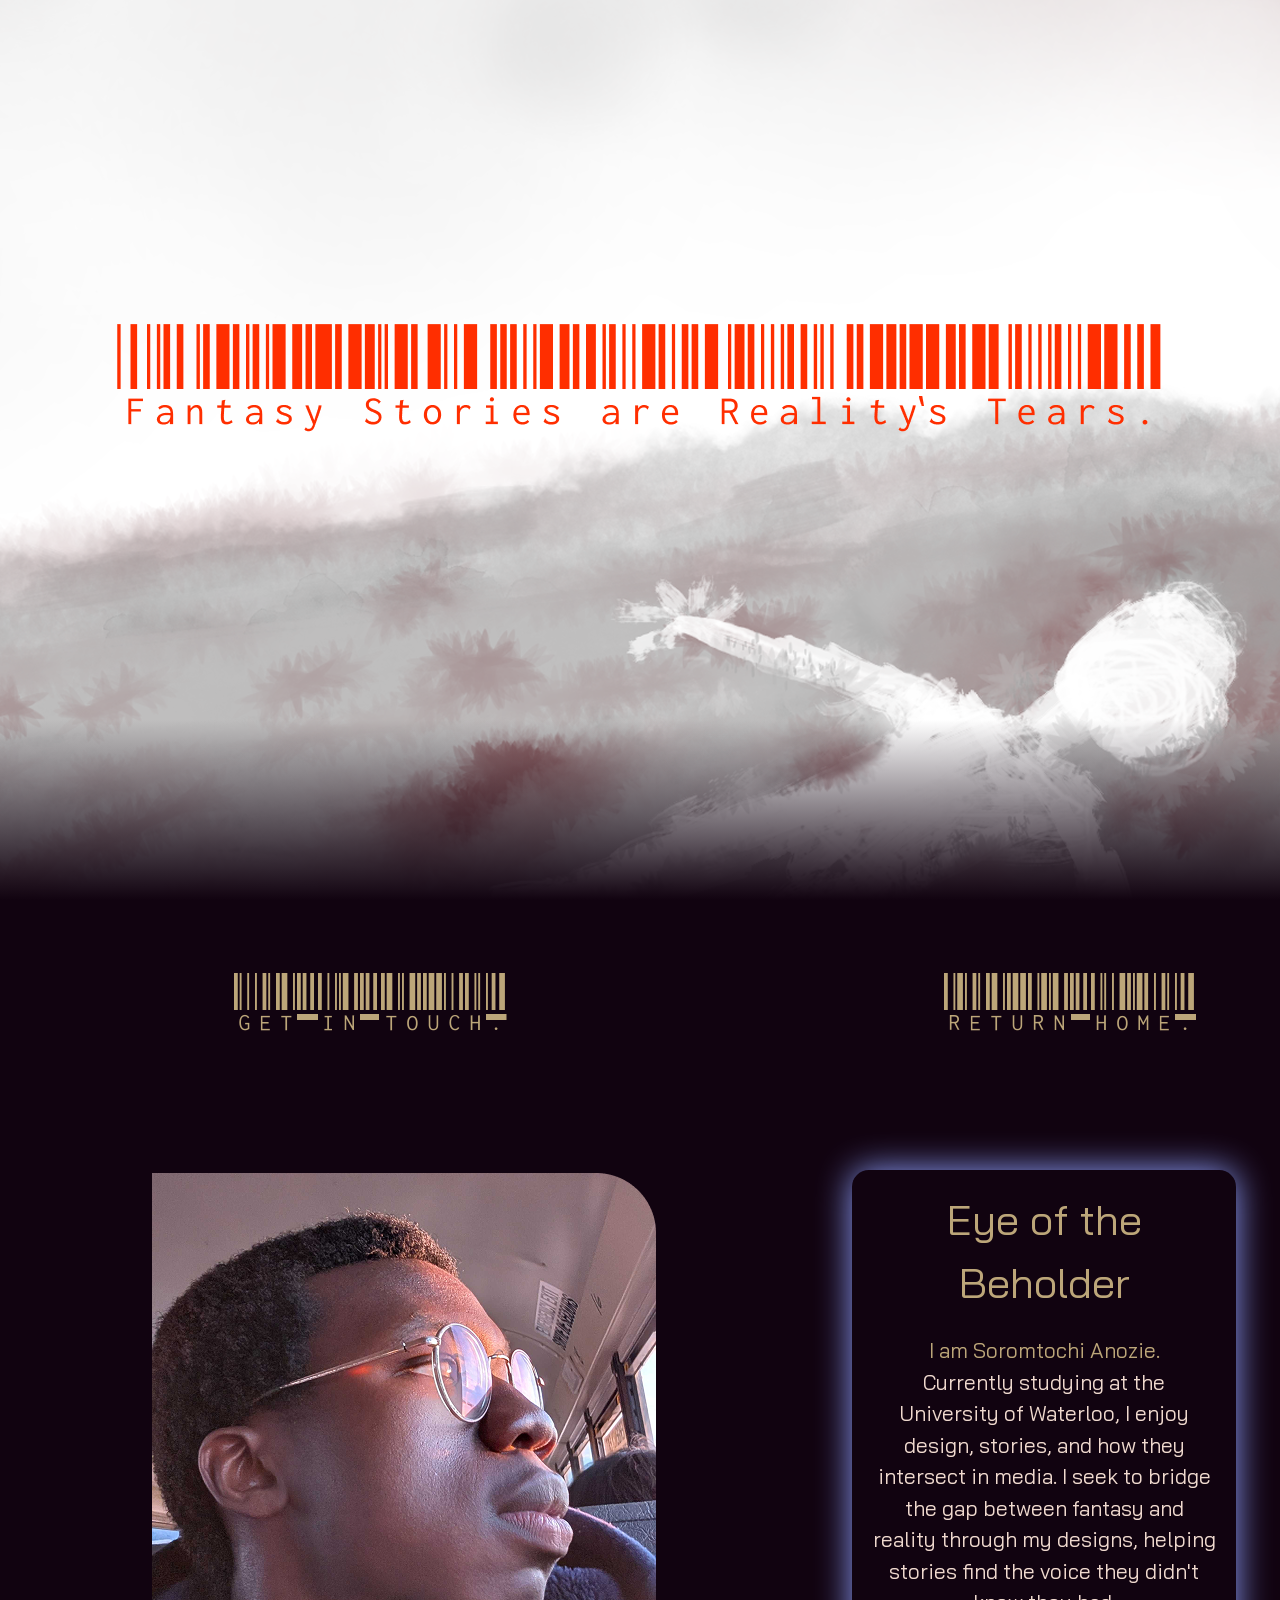
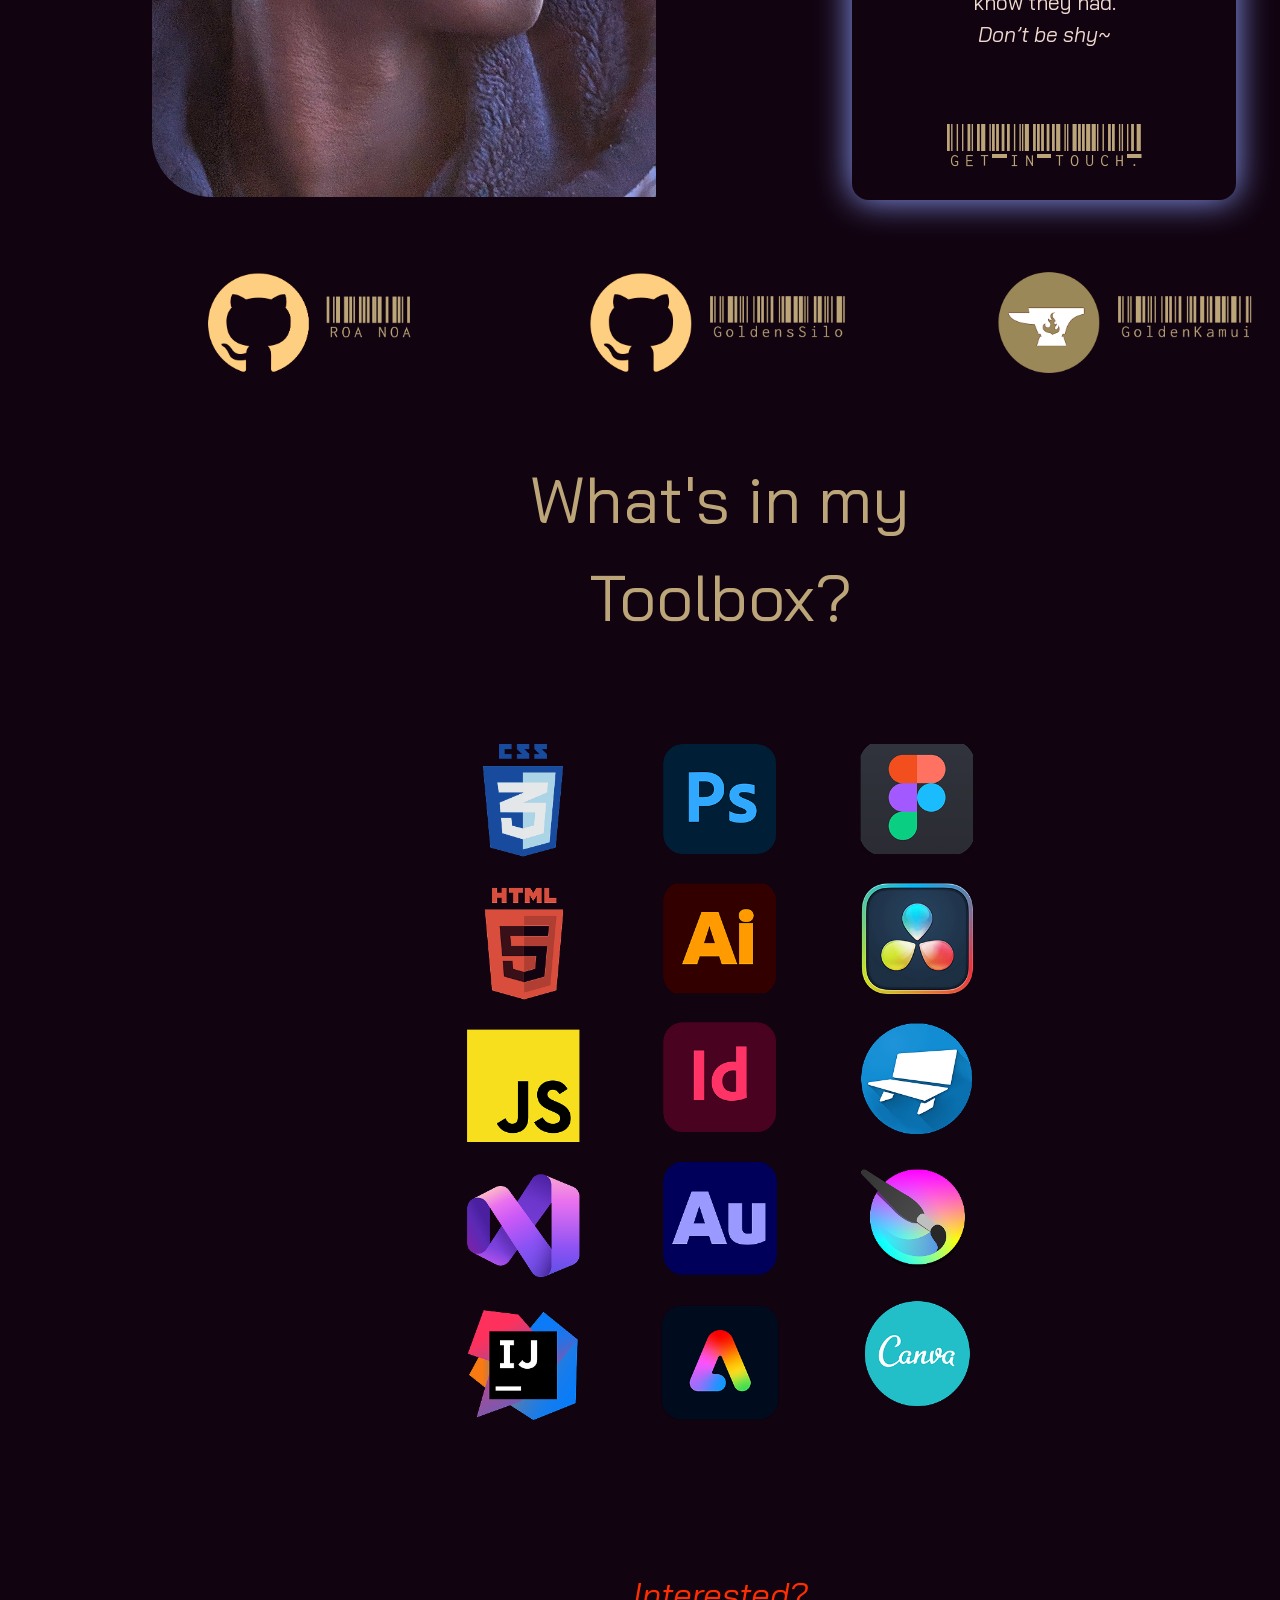
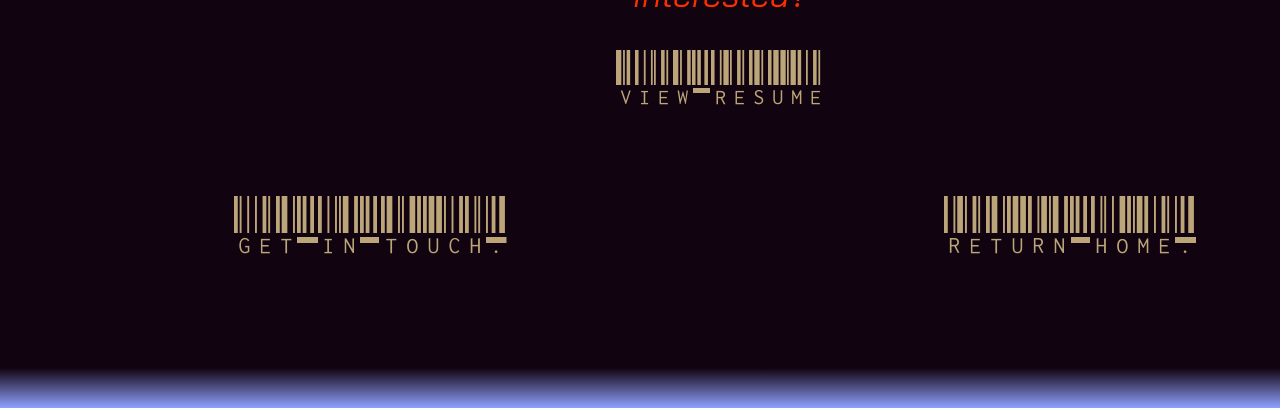
<file: about-page.html>
<!DOCTYPE html>
<html lang="en-CA">
<head>
    <!--Made by Soromtochi Anozie on [2025/11/22]-->
    <title>Final Assignment</title>
    <meta charset="UTF-8">

    <!--Google Fonts -->
    <link rel="preconnect" href="https://fonts.googleapis.com">
    <link rel="preconnect" href="https://fonts.gstatic.com" crossorigin>
    <link href="https://fonts.googleapis.com/css2?family=Bai+Jamjuree:ital,wght@0,200;0,300;0,400;0,500;0,600;0,700;1,200;1,300;1,400;1,500;1,600;1,700&family=Libre+Barcode+128+Text&display=swap" rel="stylesheet">

    <!-- CSS Mastersheet Link-->
    <link rel="stylesheet" href="style\master.css">

    <!-- Testing CSS file TO BE MERGED WITH MASTER.CSS-->
    <link rel="stylesheet" href="style\index-rework.css">

    <!-- CSS Animations File Link-->
    <link rel="stylesheet" href="style\animations.css">

    <!-- JS scripts-->
    <script src="style\s_master.js" async></script>
</head>
<body class="page_mask_horiz">
    <div class="headline">
        <div class="banner-bottom-gradient">
            <h2>
                <a class="navlink" href="weird bug? gradient won't show up without this'"></a>
            </h2>
        </div>
        <img src="images\about_page\about_header.png" alt="Blue hand with red dripping from it's palm">
    </div>
    <div class="main-container">
        <div class="content-strip">
            <div class="navbar-container">
                <div class="nav-content">
                    <a class="navlink" href="contact-page.html">GET IN TOUCH.</a>
                </div>
                <div class="nav-content">
                    <a class="navlink" href="index.html">RETURN HOME.</a>
                </div>
            </div>
            <!--actual content starts-->
            <!--Facecard section-->
            <div class="content-section-2x1" style="margin-top:6em; height: 70vh">
                <div class="content-block-2x1">
                    <img src="images\about_page\facecard.png" alt="handsome man illuminated by the sun">
                </div>
                <div class="content-block-2x1 light-blue-border" style="width:30vw; height:70vh; padding:20px;">
                    <h1 class="altSm">Eye of the Beholder</h1>
                    <p style="margin-bottom: 3em;">
                        <span style="color: #BCA679; text-justify:auto;">I am Soromtochi Anozie.</span>
                        <br>Currently studying at the University of Waterloo, I enjoy design, stories, and how they intersect in media.
                        I seek to bridge the gap between fantasy and reality through my designs, helping stories find the voice they didn't know they had.
                        <br> <i>Don’t be shy~ </i>
                    </p>
                    <h2>
                        <a class="navlink" href="contact-page.html">GET IN TOUCH.</a>
                    </h2>
                </div>
            </div>
            <!--Proficiencies section | TODO: Add interactive popup blurbs-->
            <!-- Github and Curseforge Links -->
            <div class="content-section-3x1" style="display:flex;">
                <div class="content-block-3x1 git-forge-scaled">
                    <a class="navlink" href="https://github.com/ROA-NOA?tab=repositories">
                        <img src="images\general\github_roa_noa.png" alt="github logo with the username 'ROA NOA' beside it.">
                    </a>
                </div>
                <div class="content-block-3x1 git-forge-scaled">
                    <a class="navlink" href="https://github.com/GoldensSilo?tab=repositories">
                        <img src="images\general\github_goldens_silo.png" alt="github logo with the username 'Goldens Silo' beside it.">
                    </a>
                </div>
                <div class="content-block-3x1 git-forge-scaled">
                    <a class="navlink" href="https://www.curseforge.com/members/goldenkamui/projects">
                        <img src="images\general\curseforge_goldenkamui.png" alt="curseforge logo with the username 'GoldenKamui' beside it.">
                    </a>
                </div>
            </div>
            <div class="content-block-1x1" style="margin-top: 60px; margin-bottom: 1em; width: 39vw;">
                <h1 class="alt">What's in my Toolbox?</h1>
            </div>
            <div class="content-section-1x1">
                <div class="content-block-1x1 envelope_glow" style="width:48%;">
                    <img style="height: 80vh;" src="images\about_page\program_proficiencies.png" alt="icons of: Javascript, figma, Intellij, html5, CSS, Davinci Resolve, Blockbench, Adobe creative suit and Krita">
                </div>
            </div>
            <!-- Resume Section -->
            <div class="content-block-1x1">
                <h1 style="color: #FF2E00;"><em>Interested?</em></h1>
                <h2 class="alt">
                    <a class="navlink" href="misc_files\about_page\resume.pdf" target="_blank">VIEW RESUME</a>
                </h2>
            </div>
            <!-- -->
            <div class="navbar-container" style="margin-top: 60px;">
                <div class="nav-content">
                    <a class="navlink" href="contact-page.html">GET IN TOUCH.</a>
                </div>
                <div class="nav-content">
                    <a class="navlink" href="index.html">RETURN HOME.</a>
                </div>
            </div>
        </div>
    </div>
    <div id="bottomgradient"></div>
</body>
</html>
</file>
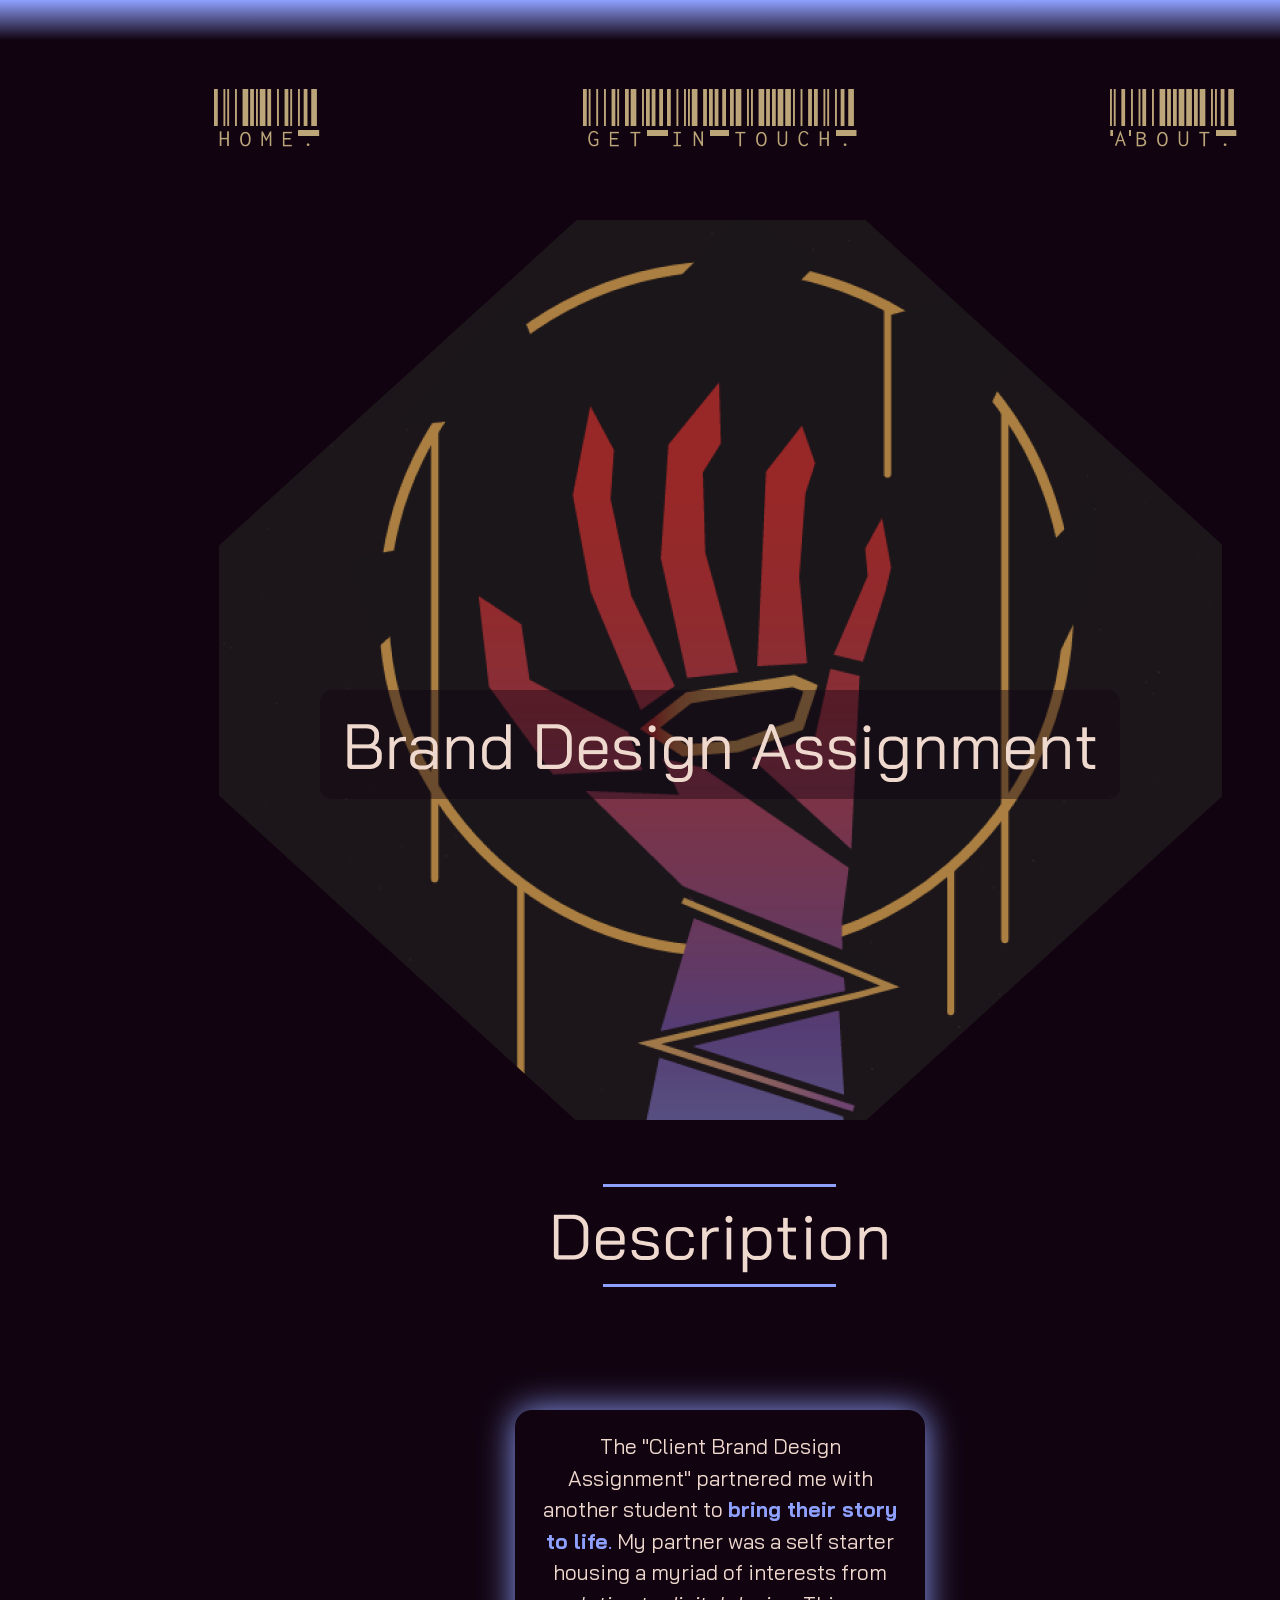
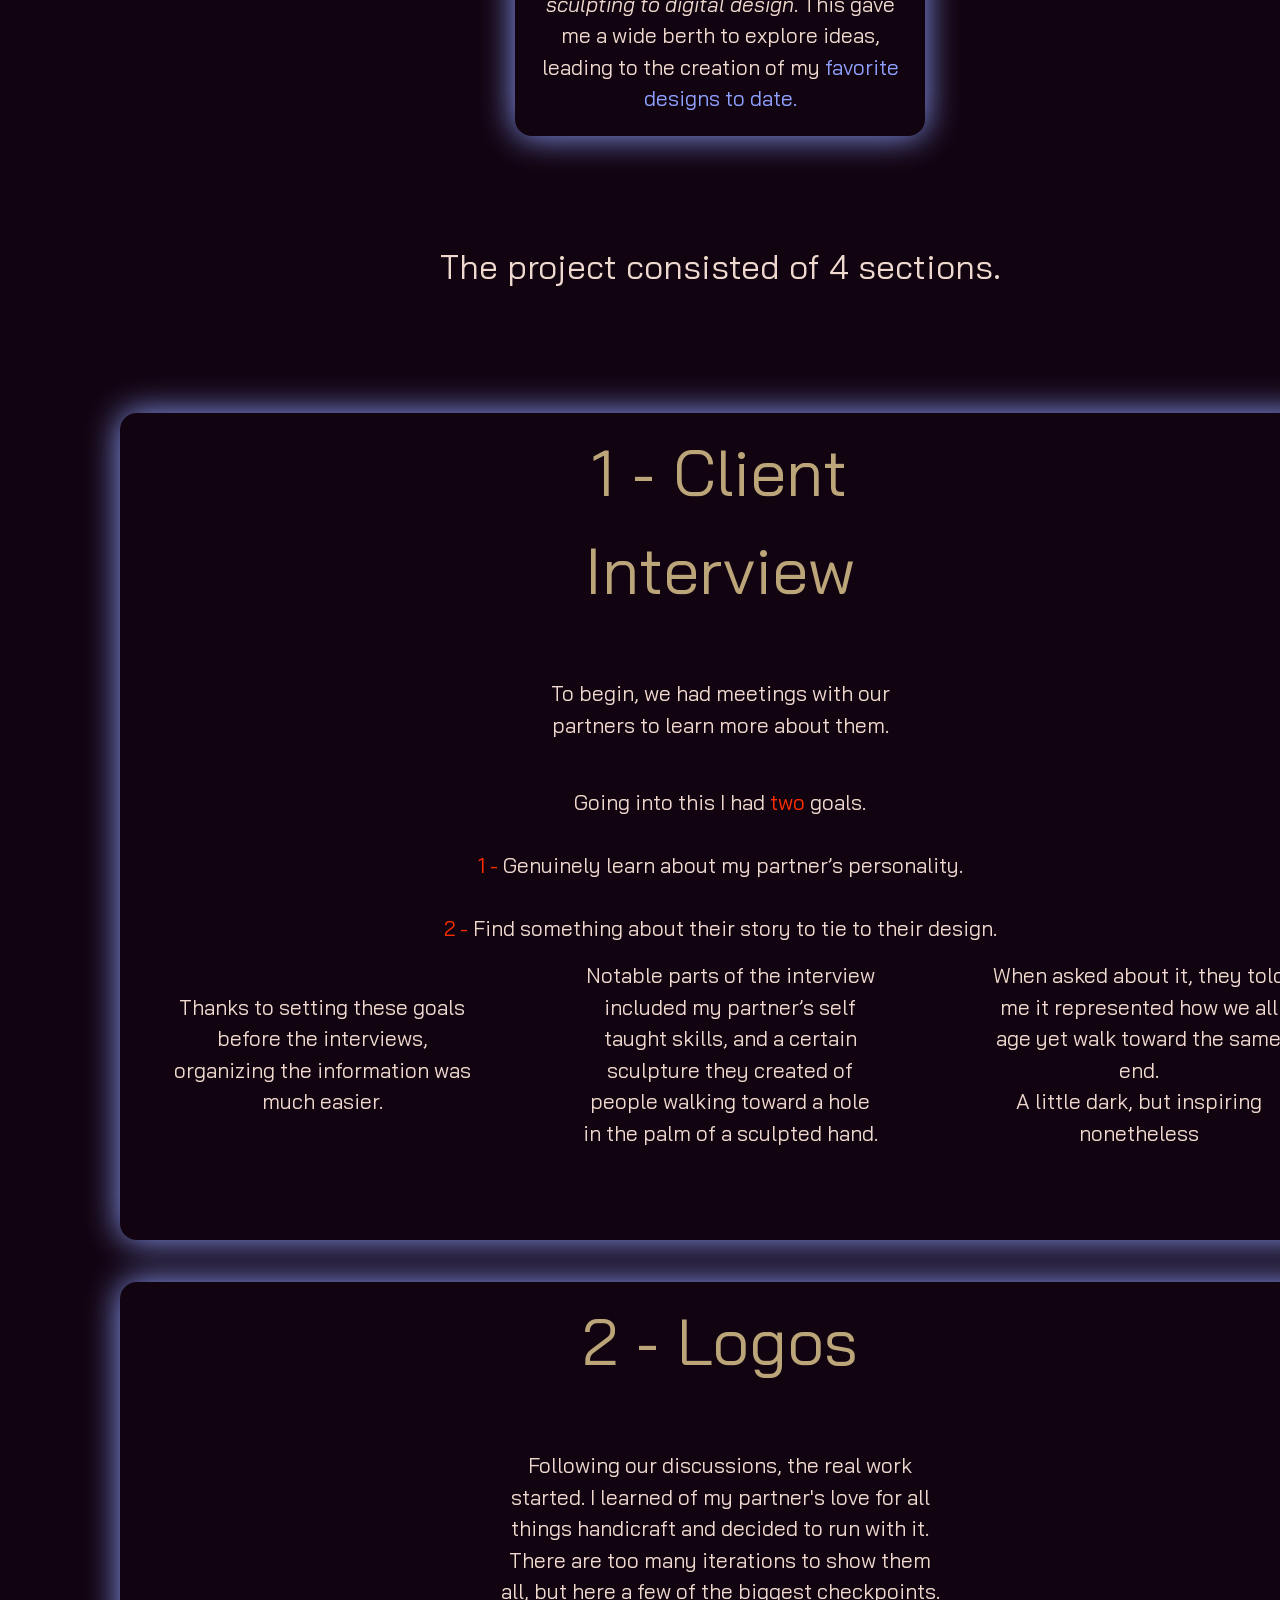
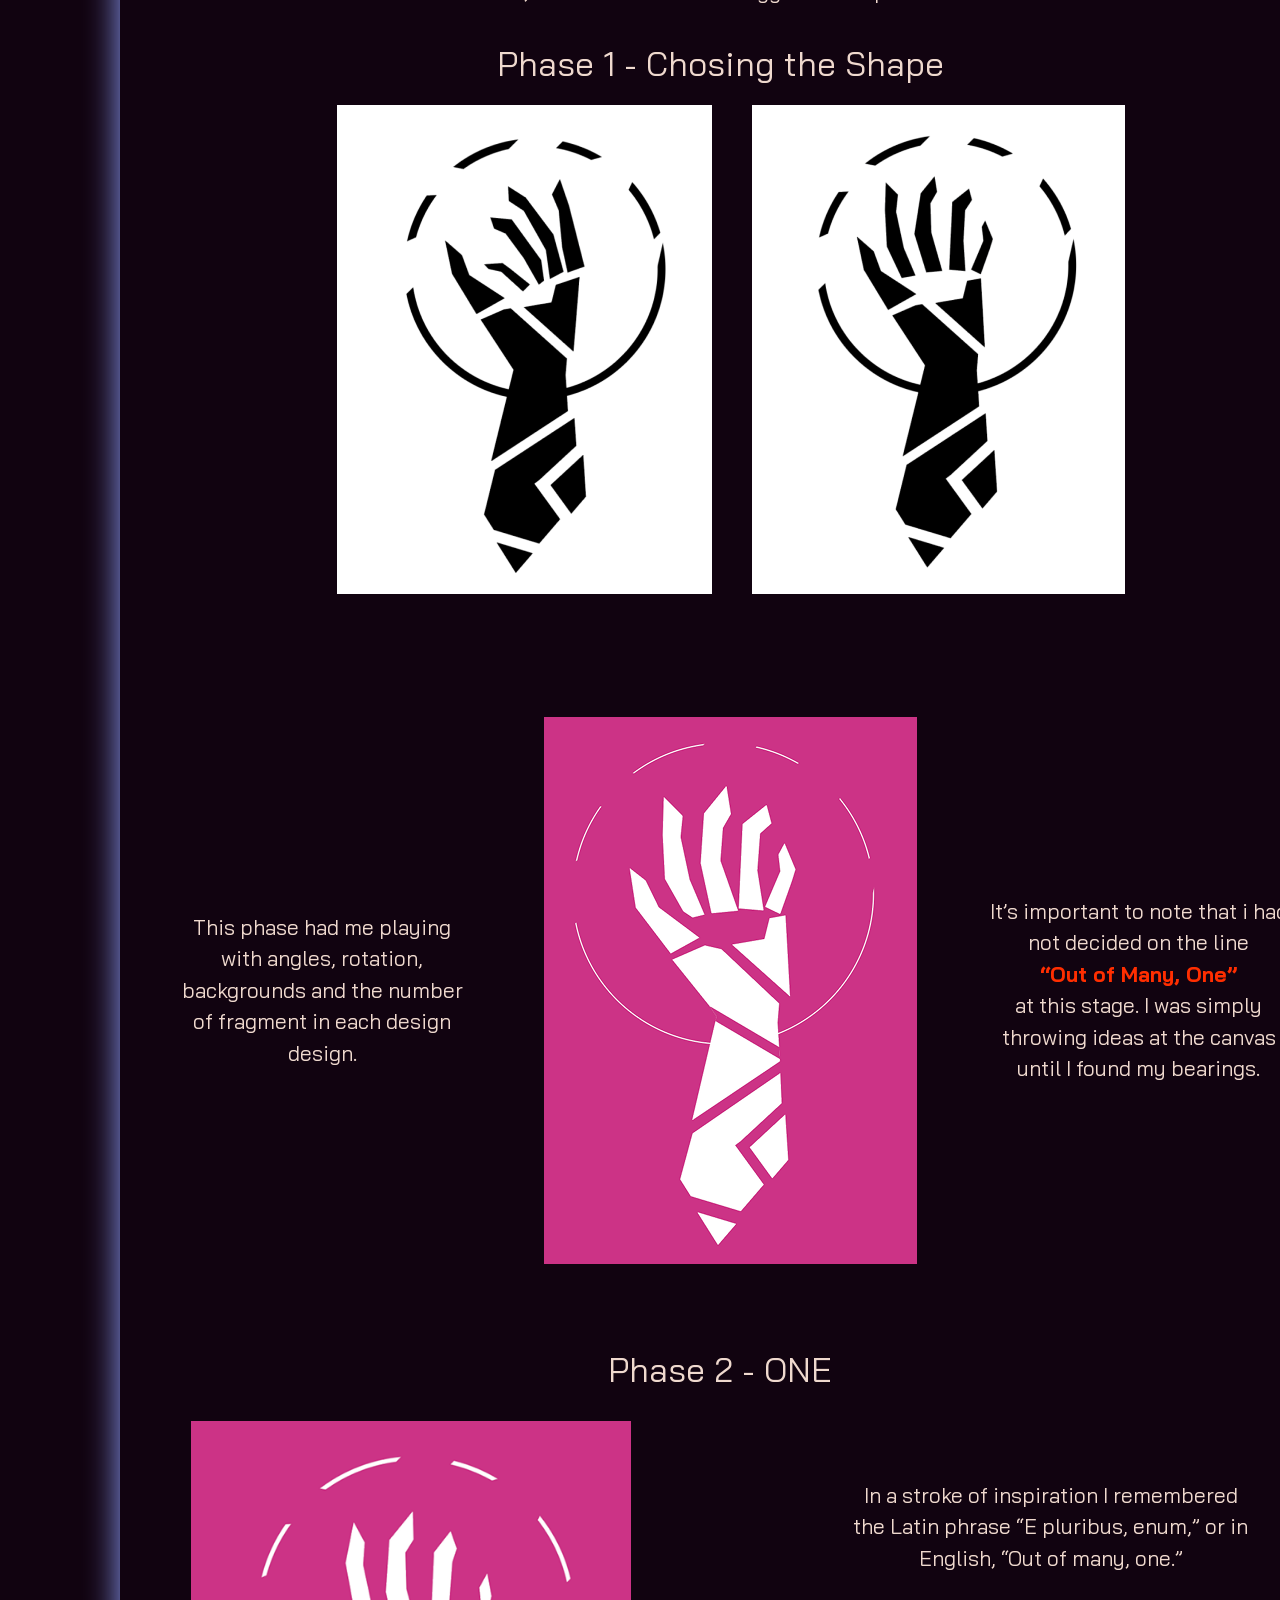
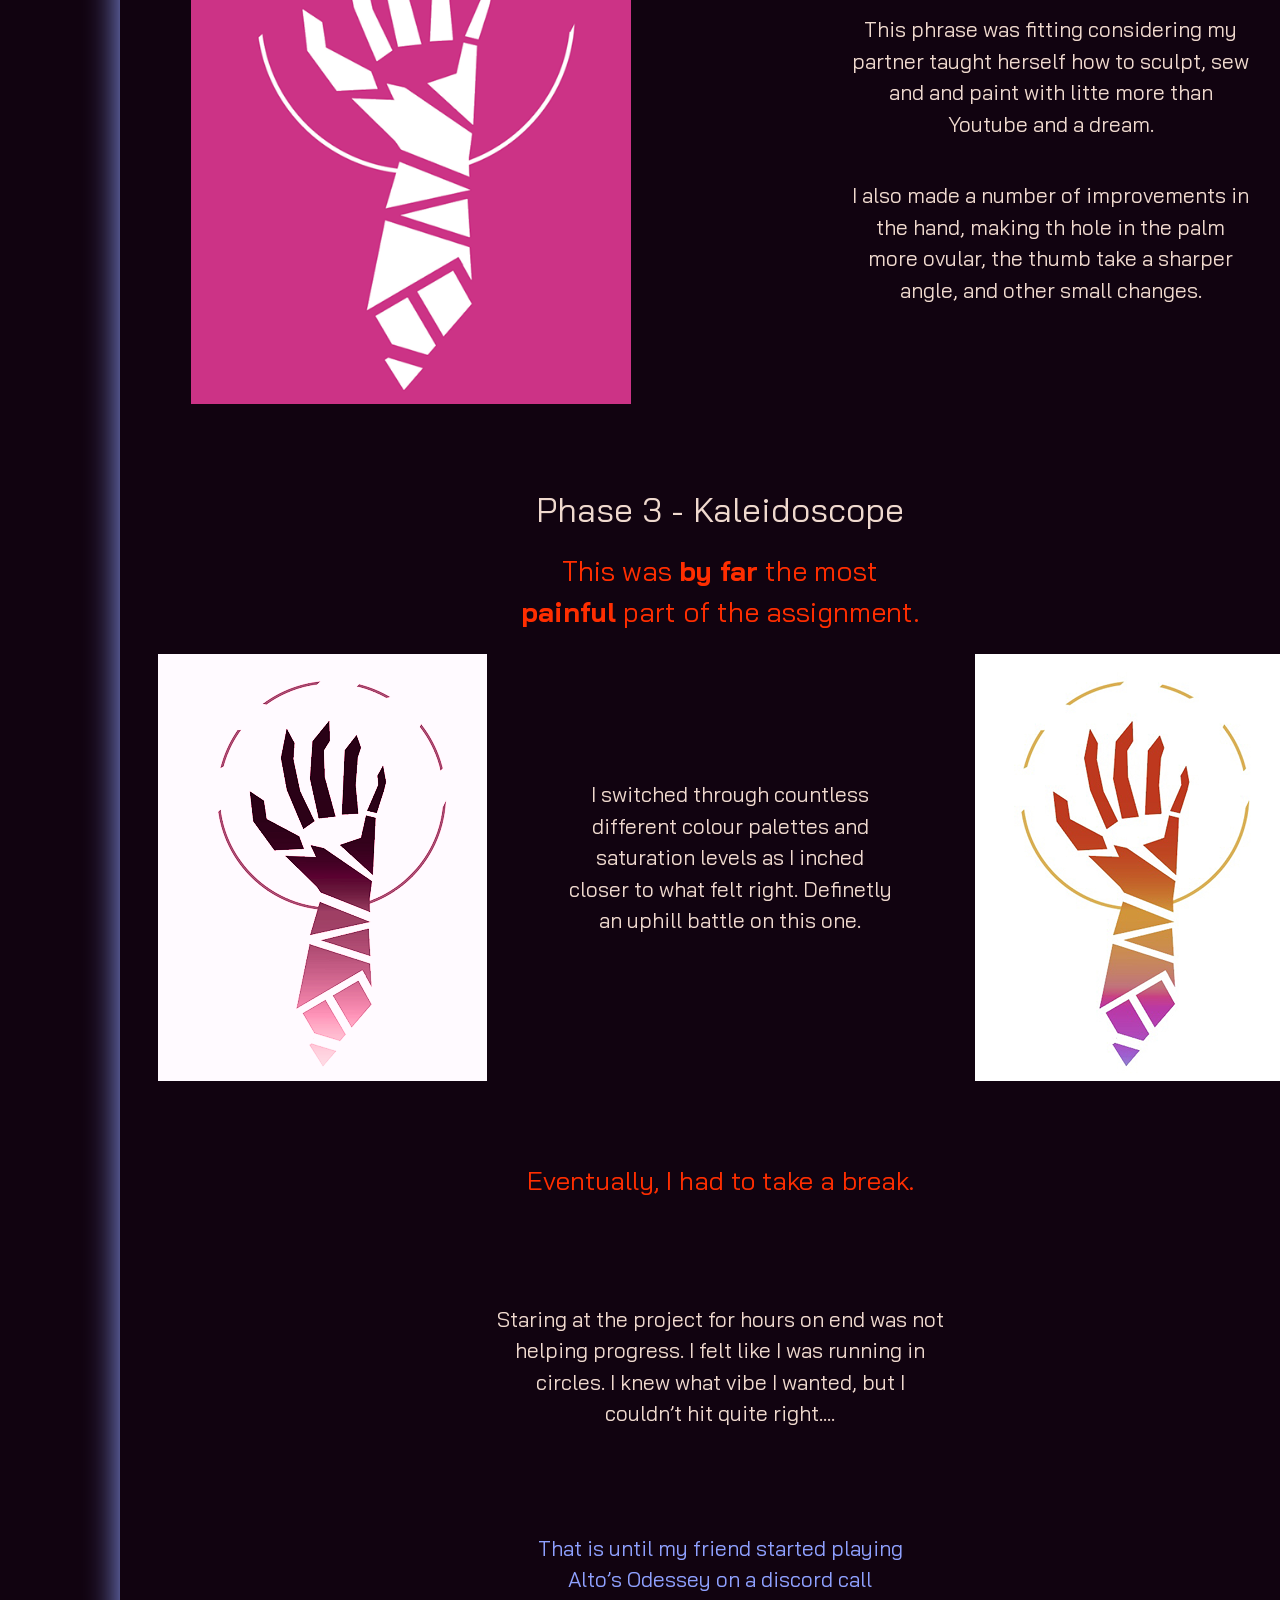
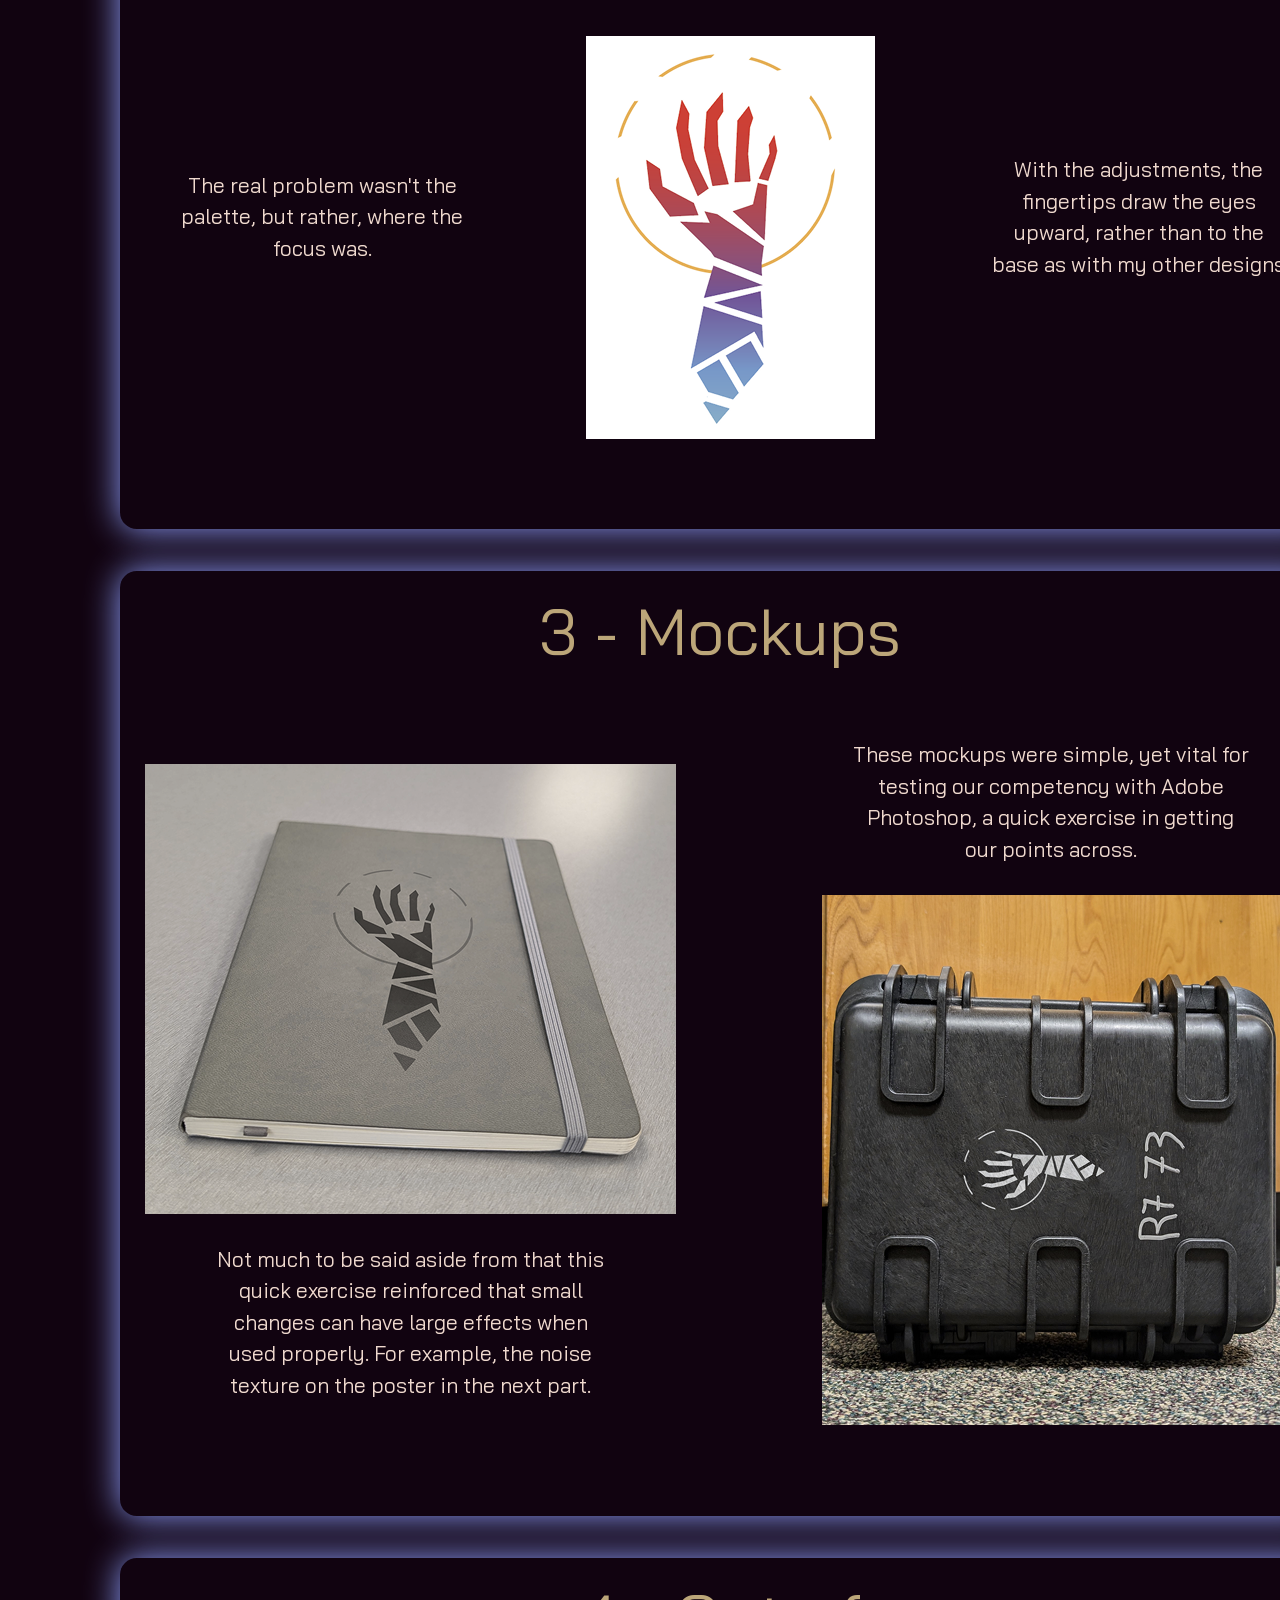
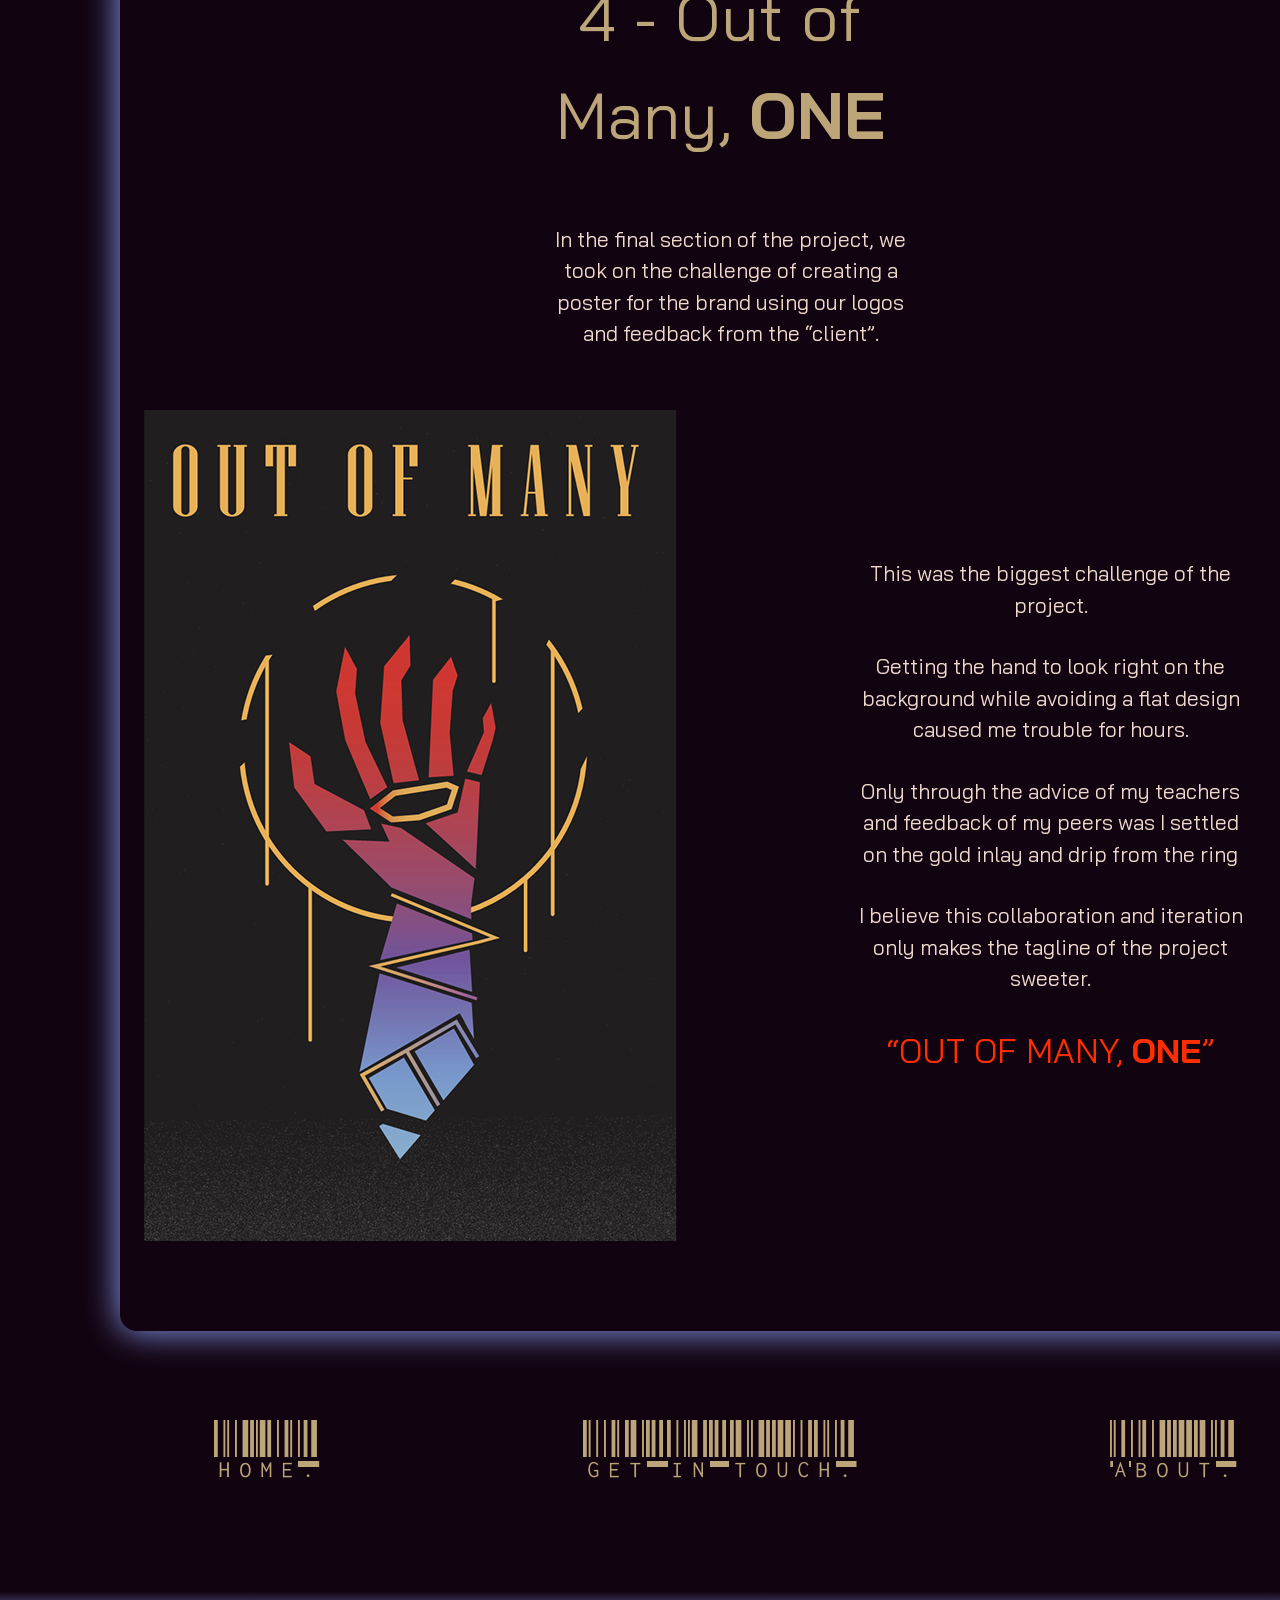
<file: brand-design-assignment-page.html>
<!DOCTYPE html>
<html lang="en-CA">
<head>
    <!--Made by Soromtochi Anozie on [2025/11/22]-->
    <title>Final Assignment</title>
    <meta charset="UTF-8">

    <!--Google Fonts -->
    <link rel="preconnect" href="https://fonts.googleapis.com">
    <link rel="preconnect" href="https://fonts.gstatic.com" crossorigin>
    <link href="https://fonts.googleapis.com/css2?family=Bai+Jamjuree:ital,wght@0,200;0,300;0,400;0,500;0,600;0,700;1,200;1,300;1,400;1,500;1,600;1,700&family=Libre+Barcode+128+Text&display=swap" rel="stylesheet">

    <!-- CSS Mastersheet Link-->
    <link rel="stylesheet" href="style\master.css">

    <!-- Testing CSS file TO BE MERGED WITH MASTER.CSS-->
    <link rel="stylesheet" href="style\index-rework.css">

    <!-- CSS Animations File Link-->
    <link rel="stylesheet" href="style\animations.css">

    <!-- JS scripts-->
    <script src="style\s_master.js" async></script>

</head>
<body>
    <div class="screen">
        <div id="topgradient"></div>
        <div class="main-container">
            <div class="content-strip">
                <div class="navbar-container-3x1">
                    <div class="nav-content">
                        <a class="navlink" href="index.html">HOME.</a>
                    </div>
                    <div class="nav-content">
                        <a class="navlink" href="contact-page.html">GET IN TOUCH.</a>
                    </div>
                    <div class="nav-content">
                        <a class="navlink" href="about-page.html">ABOUT.</a>
                    </div>
                </div>

                <!-- Hero Header-->
                <div class="headline">
                    <img src="images\brand_design_assignment_page\brand_design_herohead.png" alt="Brand Design Assignment hero image">
                </div>


                <!--actual content starts-->
                <div class="content-section-1x1">
                    <div class="content-block-1x1">
                        <img src="images\general\description_header.png" alt="Description">
                    </div>
                </div>
                <!-- -->
                <div class="content-block-1x1-text light-blue-border" style="margin-bottom: 30px; width: 32vw; padding: 1em;">
                    <p>
                        The "Client Brand Design Assignment" partnered me with another student to <span class="highlight-alt"><b>bring
                        their story to life</b>.</span> My partner was a self starter housing a myriad of interests from
                        <i>sculpting to digital design</i>. This gave me a wide berth to explore ideas,
                        leading to the creation of my <span class="highlight-alt">favorite designs to date.</span>
                    </p>
                </div>
                <!-- -->
                <div class="content-block-1x1-text" style="width: 50vw; margin-top: 5em; margin-bottom:5em;">
                    <h1>The project consisted of 4 sections.</h1>
                </div>
                <!--s-->
                <div class="light-blue-border" style="padding: 0.5em; margin-bottom: 2em;">
                    <div class="content-block-1x1-text" style="width: 33vw">
                        <h1 class="alt">1 - Client Interview</h1>
                    </div>
                    <!-- -->
                    <div class="content-block-1x1-text" style="margin-bottom: 30px;">
                        <p>
                            To begin, we had meetings with our partners to learn more about them.
                        </p>
                    </div>
                    <!-- -->
                    <div class="content-block-1x1-text" style="width: 580px;">
                        <p style="line-height: 3em;">
                            Going into this I had <span class="highlight">two</span> goals.
                            <br><span class="highlight">1 -</span> Genuinely learn about my partner’s personality.
                            <br><span class="highlight">2 -</span> Find something about their story to tie to their design.
                        </p>
                    </div>
                    <!--s-->
                    <div class="content-section-3x1">
                        <div class="content-block-3x1">
                            <p>
                                Thanks to setting these goals before the interviews,
                                organizing the information was much easier.
                            </p>
                        </div>
                        <div class="content-block-3x1">
                            <p>
                                Notable parts of the interview included my partner’s self taught skills,
                                and a certain sculpture they created of people walking toward a hole in the palm of a sculpted hand.
                            </p>
                        </div>
                        <div class="content-block-3x1">
                            <p>
                                When asked about it, they told me it represented how
                                we all age yet walk toward the same end.
                                <br> A little dark, but inspiring nonetheless
                            </p>
                        </div>
                    </div>
                </div>
                <!--s-->
                <div class="light-blue-border" style="padding: 0.5em; margin-bottom: 2em;">

                    <div class="content-block-1x1-text">
                        <h1 class="alt">2 - Logos</h1>
                    </div>
                    <!-- -->
                    <div class="content-block-1x1-text" style="margin-bottom: 30px; width:35vw;">
                        <p>
                            Following our discussions, the real work started. I learned of my partner's
                            love for all things handicraft and decided to run with it.
                            There are too many iterations to show them all, but here a few of the biggest checkpoints.
                        </p>
                    </div>
                    <!-- -->

                    <div class="content-block-1x1-text" style="width: 550px;">
                        <h1>Phase 1 - Chosing the Shape</h1>
                    </div>
                    <!-- -->
                    <div class="content-section-1x1">
                        <div class="content-block-1x1">
                            <img src="images\brand_design_assignment_page\blackout_hands.png" alt="two fragmented black hands reaching upwards">
                        </div>
                    </div>
                    <!-- -->
                    <div class="content-section-3x1" sytle="margin-bottom:0.5em">
                        <div class="content-block-3x1">
                            <p>
                                This phase had me playing with angles, rotation, backgrounds
                                and the number of fragment in each design design.
                            </p>
                        </div>
                        <div class="content-block-3x1">
                            <img src="images\brand_design_assignment_page\alt_pink_hand1.png" alt="fragmented while hand on pink background">
                        </div>
                        <div class="content-block-3x1">
                            <p>
                                It’s important to note that i had not decided on the line
                                <br><strong class="highlight">“Out of Many, One”</strong>
                                <br>at this stage. I was simply throwing ideas at the canvas
                                until I found my bearings.
                            </p>
                        </div>
                    </div>

                    <div class="content-block-1x1-text" style="width: 550px; margin-bottom: 0.5em">
                        <h1>Phase 2 - ONE</h1>
                    </div>
                    <!-- -->
                    <div class="content-section-2x1">
                        <div class="content-block-2x1">
                            <img style="width: 440px;" src="images\brand_design_assignment_page\alt_pink_hand2.png" alt="fragmented while hand on pink background">
                        </div>
                        <div class="content-block-2x1">
                            <p style="margin-bottom: 40px;">
                                In a stroke of inspiration I remembered the Latin phrase “E pluribus, enum,” or in English, “Out of many, one.”
                            </p>
                            <p style="margin-bottom: 40px;">
                                This phrase was fitting considering my partner taught herself how to sculpt,
                                sew and and paint with litte more than Youtube and a dream.
                            </p>
                            <p style="margin-bottom: 40px;">
                                I also made a number of improvements in the hand, making th hole in the palm more ovular, the thumb take a sharper angle, and other small changes.
                            </p>
                        </div>
                    </div>

                <!-- -->
   
                    <div class="content-block-1x1-text" style="width: 550px;">
                        <h1>Phase 3 - Kaleidoscope</h1>
                    </div>
                    <!-- -->
                    <div class="content-block-1x1-text" style="width: 400px; margin-bottom: 1em;">
                        <p class="highlight" style="font-size: 1.3em;">This was <b>by far</b> the most <b>painful</b> part of the assignment.</p>
                    </div>
                    <!-- -->
                    <div class="content-section-3x1">
                        <div class="content-block-3x1">
                            <img src="images\brand_design_assignment_page\pink_black_hand.png" alt="fragmented pink hand with a dark gradient on white background">
                        </div>
                        <div class="content-block-3x1">
                            <p style="margin-bottom: 20px; width:110%;">
                                I switched through countless different colour palettes and saturation levels as I inched closer to what felt right.
                                Definetly an uphill battle on this one.
                            </p>
                        </div>
                        <div class="content-block-3x1">
                            <img src="images\brand_design_assignment_page\orange_purple_hand.png" alt="fragmented orange hand with a orange and purple gradient on white background">
                        </div>
                    </div>
                    <!-- -->
                    <div class="content-block-1x1">
                        <p style="margin-bottom: 40px; font-size: 1.25em;"> <span class="highlight">Eventually, I had to take a break. </span></p>
                    </div>
                    <div class="content-block-1x1" style="width:35vw;">
                        <p style="margin-bottom: 40px;">
                            Staring at the project for hours on end was not helping progress. I felt like I was running in circles.
                            I knew what vibe I wanted, but I couldn’t hit quite right....
                        </p>
                    </div>
                    <div class="content-block-1x1-text">
                        <p class="highlight-alt" style="margin-bottom: 40px;">That is until my friend started playing Alto’s Odessey on a discord call</p>
                    </div>
                    <!-- -->
                    <div class="content-section-3x1">
                        <div class="content-block-3x1">
                            <p style="margin-bottom: 40px;">
                                The real problem wasn't the palette, but rather, where the focus was.
                            </p>
                        </div>
                        <div class="content-block-3x1">
                            <img src="images\brand_design_assignment_page\blue_red_hand.png" alt="description of image">
                        </div>
                        <div class="content-block-3x1">
                            <p style="margin-bottom: 40px;">
                                With the adjustments, the fingertips draw the eyes upward, rather than to the base as with my other designs
                            </p>
                        </div>
                    </div>
                </div>
                <!--s-->
                <div class="light-blue-border" style="padding: 0.5em; margin-bottom: 2em;">

                    <div class="content-block-1x1-text">
                        <h1 class="alt">3 - Mockups</h1>
                    </div>

                    <!-- -->
                    <div class="content-section-2x1">
                        <div class="content-block-2x1" style="flex-direction: column">
                            <img src="images\brand_design_assignment_page\notebook_mockup.png" alt="description of image">
                            <p style="margin-top: 30px;">
                                Not much to be said aside from that this quick exercise reinforced that small changes can have large effects when used properly. 
                                For example, the noise texture on the poster in the next part.
                            </p>
                        </div>
                        <div class="content-block-2x1" style="flex-direction: column">
                            <p style="margin-bottom: 30px;">
                                These mockups were simple, yet vital for testing our competency with Adobe Photoshop, a quick exercise in getting our points across.
                            </p>
                            <img src="images\brand_design_assignment_page\camera_mockup.png" alt="description of image">
                        </div>
                    </div>
                </div>
                <!--s-->
                <div class="light-blue-border" style="padding: 0.5em; margin-bottom: 2em;">

                    <div class="content-block-1x1-text" style="width:37vw">
                        <h1 class="alt">4 - Out of Many, <b>ONE</b></h1>
                    </div>
                    <!--s-->
                    <div class="content-section-1x1">
                        <div class="content-block-1x1-text">
                            <p>
                                In the final section of the project, we took on the challenge of creating a poster for the brand
                                using our logos and feedback from the “client”.
                            </p>
                        </div>
                    </div>
                    <!-- -->
                    <div class="content-section-2x1">
                        <div class="content-block-2x1">
                            <img src="images\brand_design_assignment_page\out_of_many_poster.png" alt="Poster of blue and red fragmented hand inside dripping golden halo">
                        </div>
                        <div class="content-block-2x1">
                            <p style="margin-bottom: 30px;">
                                This was the biggest challenge of the project.
                            </p>
                            <p style="margin-bottom: 30px;">
                                Getting the hand to look right on the background while avoiding a flat design caused me trouble for hours.
                            </p>
                            <p style="margin-bottom: 30px;">
                                Only through the advice of my teachers and feedback of my peers was I settled on the gold inlay and drip from the ring
                            </p>
                            <p style="margin-bottom: 30px;">
                                I believe this collaboration and iteration only makes the tagline of the project sweeter.
                            </p>
                            <h1 class="highlight">
                                “OUT OF MANY, <b>ONE</b>”
                            </h1>
                        </div>
                    </div>
                </div>
                <!--Navbar-->
                <div class="navbar-container-3x1" style="margin-top: 80px">
                    <div class="nav-content">
                        <a class="navlink" href="index.html">HOME.</a>
                    </div>
                    <div class="nav-content">
                        <a class="navlink" href="contact-page.html">GET IN TOUCH.</a>
                    </div>
                    <div class="nav-content">
                        <a class="navlink" href="about-page.html">ABOUT.</a>
                    </div>
                </div>
            </div>
            </div>
        <div id="bottomgradient"></div>
    </div>
</body>
</html>
</file>
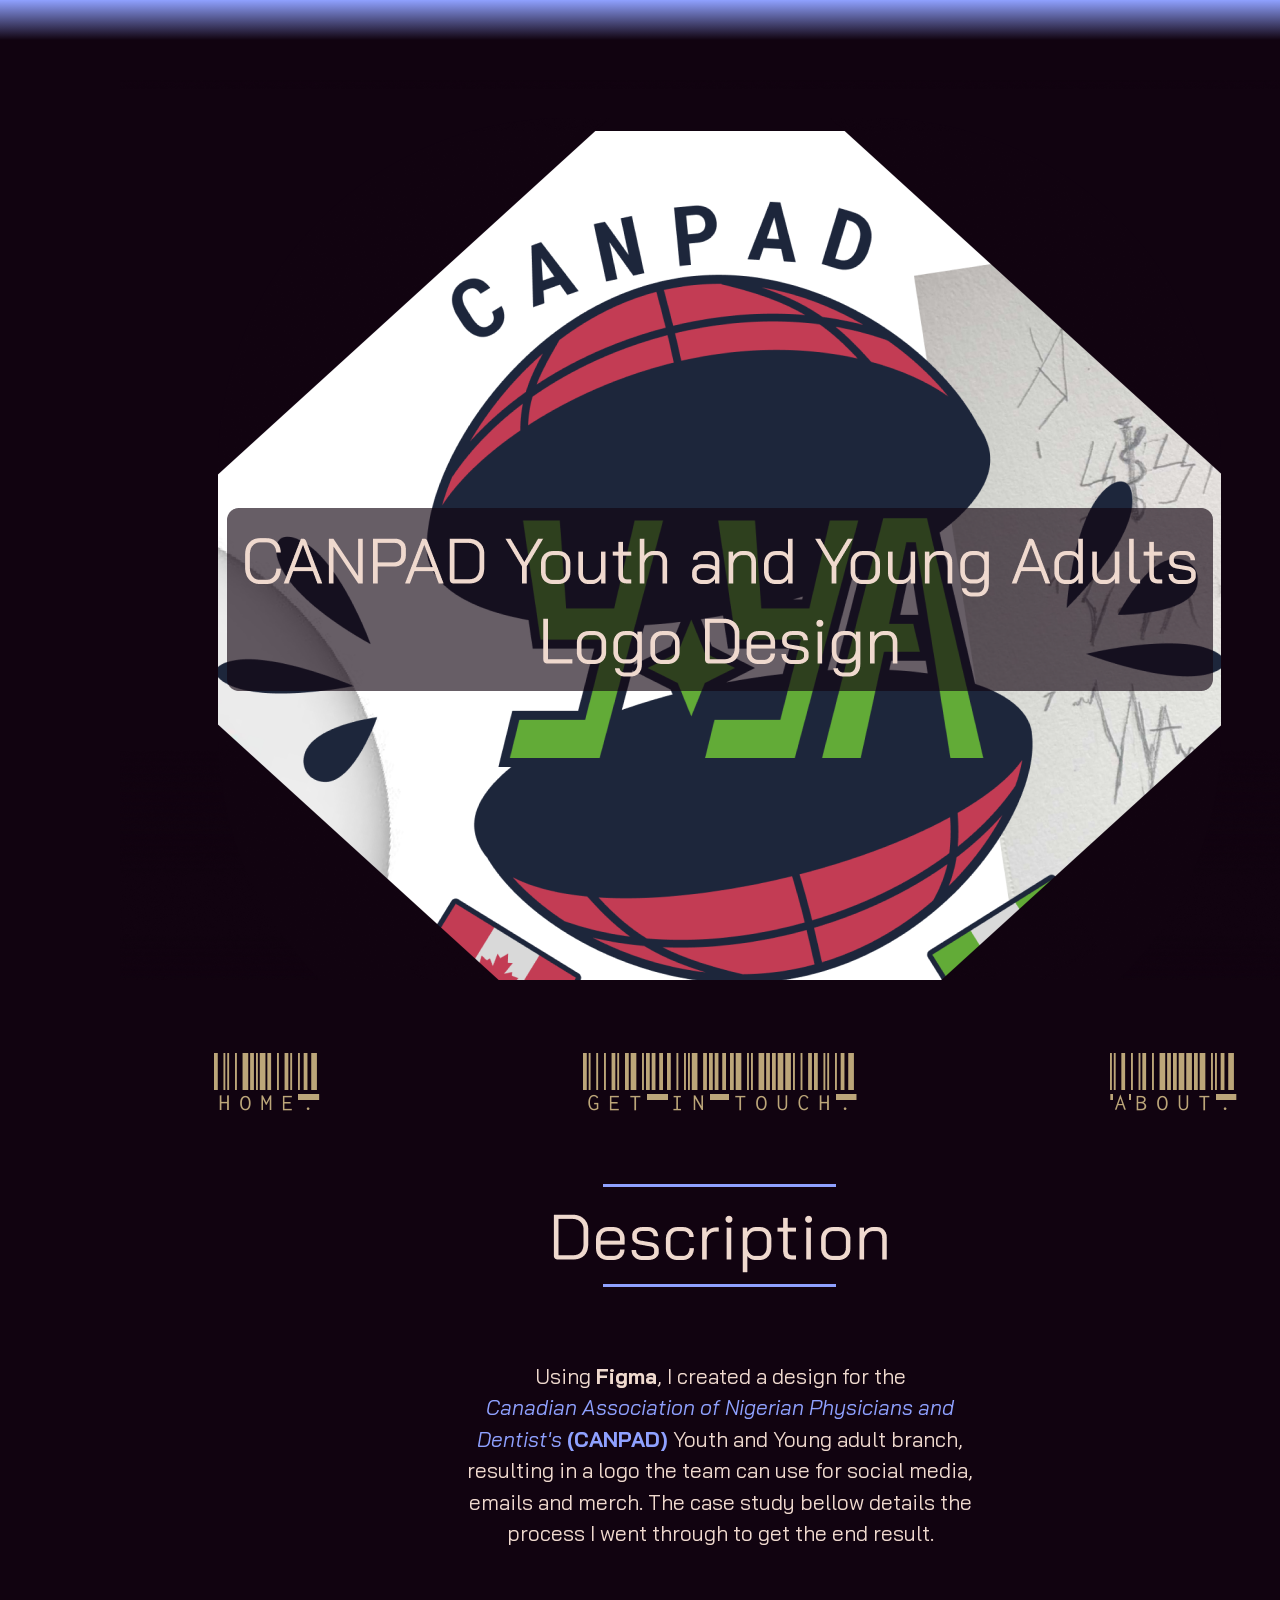
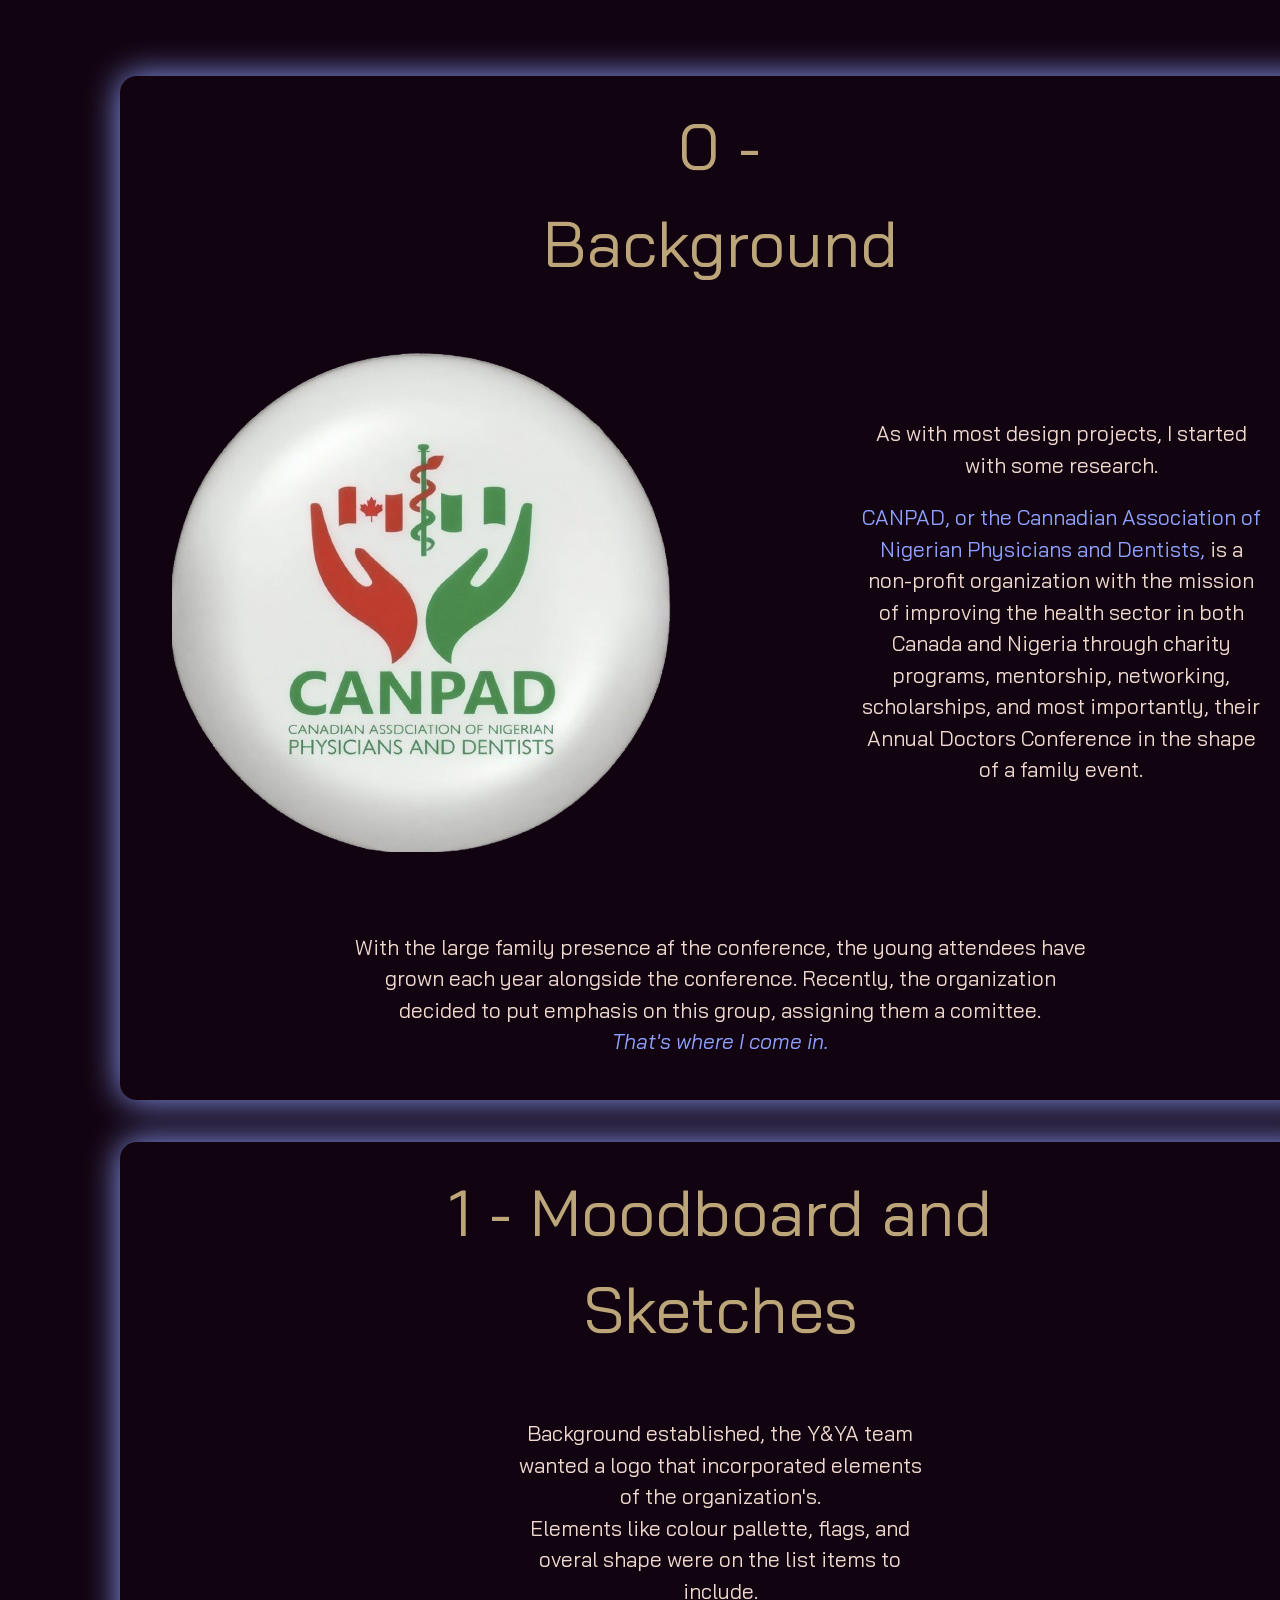
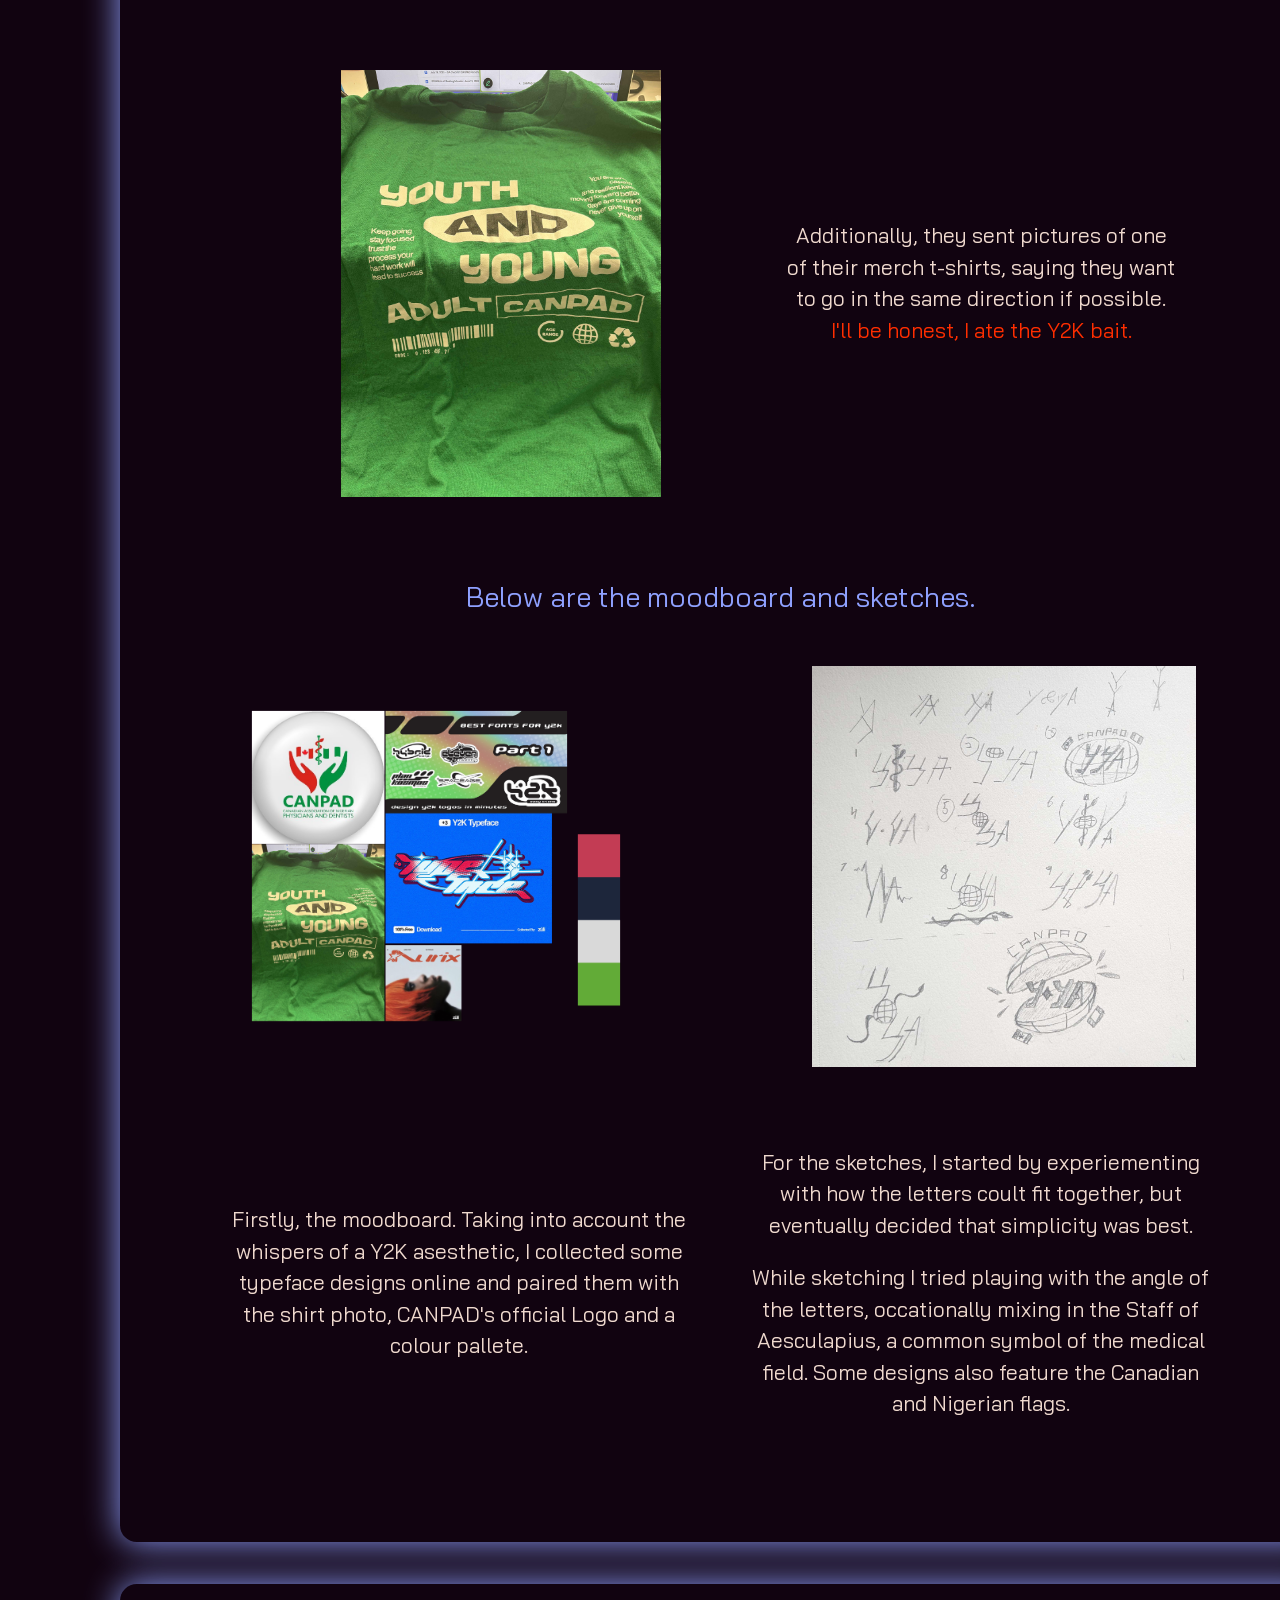
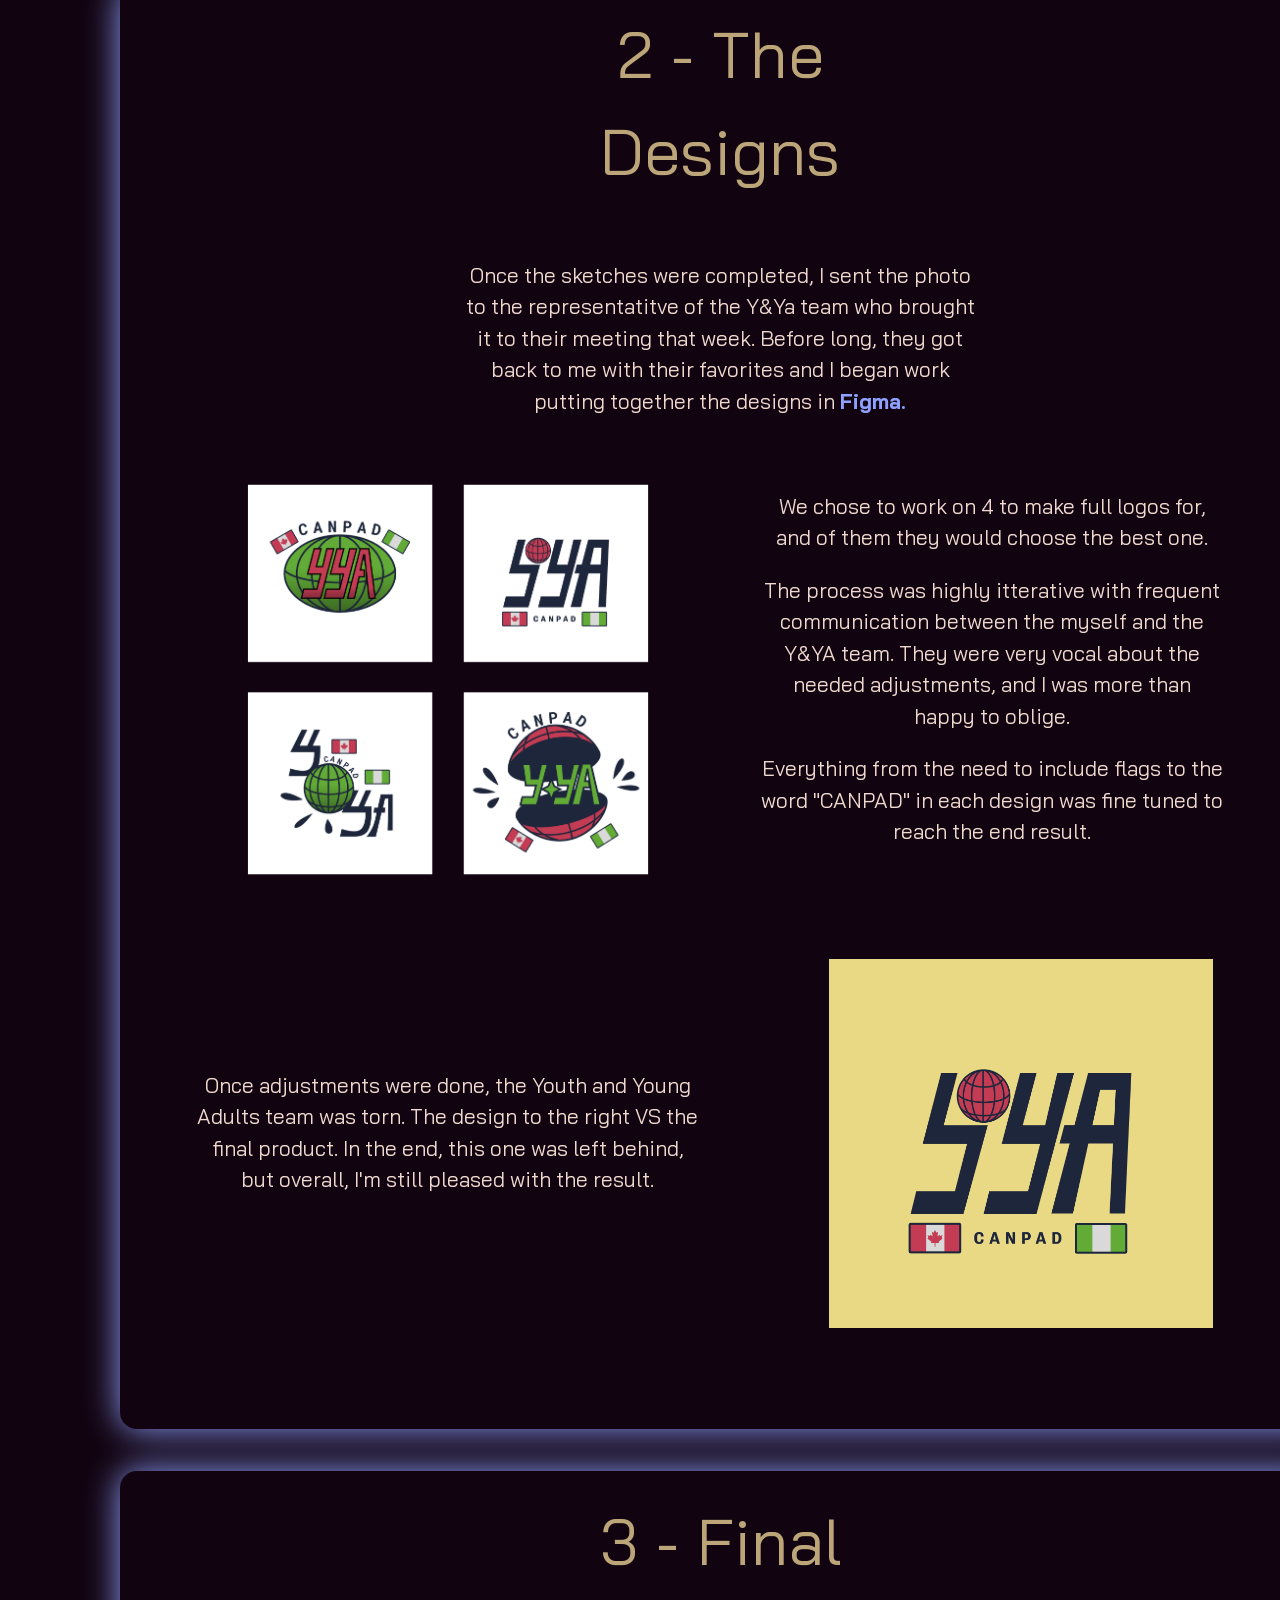
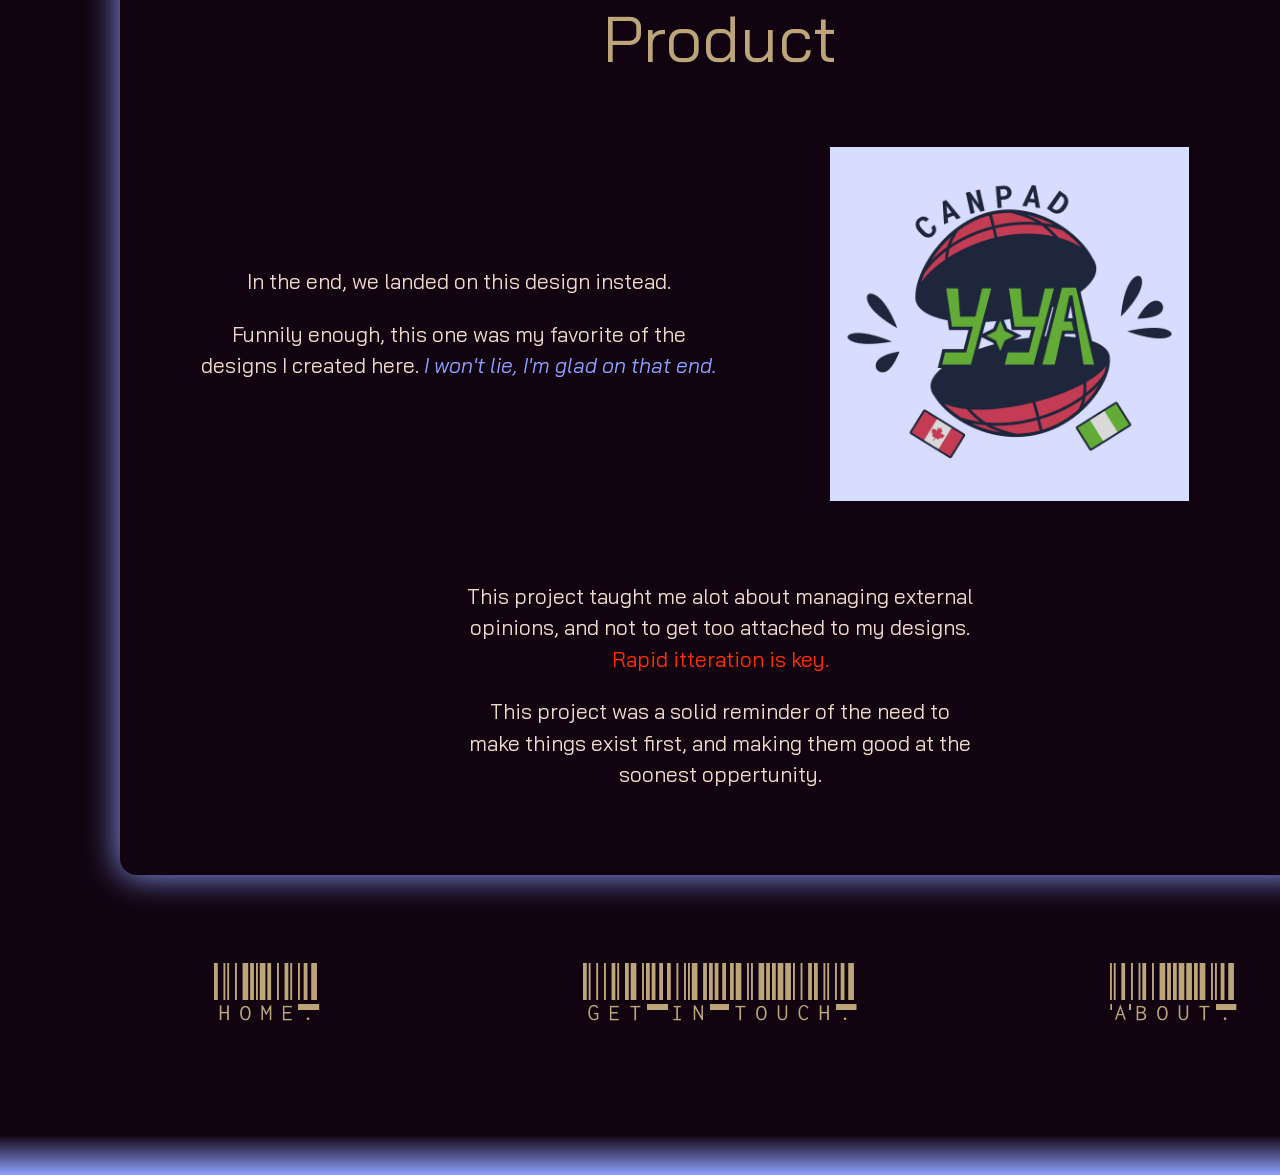
<file: canpad-yya-logo-design-page.html>
<!DOCTYPE html>
<html lang="en-CA">
<head>
    <!--Made by Soromtochi Anozie on [2025/11/22]-->
    <title>Final Assignment</title>
    <meta charset="UTF-8">

    <!--Google Fonts -->
    <link rel="preconnect" href="https://fonts.googleapis.com">
    <link rel="preconnect" href="https://fonts.gstatic.com" crossorigin>
    <link href="https://fonts.googleapis.com/css2?family=Bai+Jamjuree:ital,wght@0,200;0,300;0,400;0,500;0,600;0,700;1,200;1,300;1,400;1,500;1,600;1,700&family=Libre+Barcode+128+Text&display=swap" rel="stylesheet">

    <!-- CSS Mastersheet Link-->
    <link rel="stylesheet" href="style\master.css">

    <!-- Testing CSS file TO BE MERGED WITH MASTER.CSS-->
    <link rel="stylesheet" href="style\index-rework.css">

    <!-- CSS Animations File Link-->
    <link rel="stylesheet" href="style\animations.css">

    <!-- JS scripts-->
    <script src="style\s_master.js" async></script>
</head>
<body>
    <div id="topgradient"></div>
    <div class="main-container">
        <div class="content-strip">
            <div class="headline">
                <img src="images\canpad_yya_logo_page\canpad_yya_logo_design_page_hero.png" alt="Landing page banner reading 'CANPAD Youth and Young Adults Logo Design'">
            </div>
            <!--Navbar-->
            <div class="navbar-container-3x1">
                <div class="nav-content">
                    <a class="navlink" href="index.html">HOME.</a>
                </div>
                <div class="nav-content">
                    <a class="navlink" href="contact-page.html">GET IN TOUCH.</a>
                </div>
                <div class="nav-content">
                    <a class="navlink" href="about-page.html">ABOUT.</a>
                </div>
            </div>
            <!--actual content starts-->
            <div class="content-section-1x1" style="margin-bottom: 0.5em;">
                <div class="content-block-1x1">
                    <img src="images\general\description_header.png" alt="Fancy icon reading 'Description'">
                </div>
            </div>
            <div class="content-block-1x1-text" style="margin-bottom: 5em; width: 40vw">
                <p style="margin-bottom:1em;">
                    Using <b>Figma</b>, I created a design for the 
                    <br>  <span class="highlight-alt"> <i> Canadian Association of Nigerian Physicians and Dentist's </i> <b>(CANPAD)</b> </span>
                    Youth and Young adult branch, resulting in a logo the team can use for social media, emails and merch. 
                    The case study bellow details the process I went through to get the end result.
                </p>
            </div>
            <!--Research section-->
            <div class="light-blue-border" style="padding: 1em; margin-bottom: 2em;">
                <div class="content-block-1x1-text">
                    <h1 class="alt">0 - Background</h1>
                </div>
                <div class="content-section-2x1">
                    <div class="content-block-2x1">
                        <img src="images\canpad_yya_logo_page\canpad_official_logo.png" alt="Logo of the CANPAD Doctor's Conference.">
                    </div>
                    <div class="content-block-2x1">
                        <p style="margin-bottom: 1em;">
                            As with most design projects, I started with some research.
                        </p>
                        <p>
                            <span class="highlight-alt">
                                CANPAD, or the Cannadian Association of Nigerian Physicians and Dentists,
                                </span>
                                is a non-profit organization with the mission of
                                improving the health sector in both Canada and Nigeria through charity programs, mentorship, networking, scholarships,
                                and most importantly, their Annual Doctors Conference in the shape of a family event.
                        </p>
                    </div>
                </div>
                <div class="content-block-1x1-text" style="width:65%; margin-bottom:1em;">
                    <p>
                        With the large family presence af the conference, the young attendees have grown each year alongside the conference.
                        Recently, the organization decided to put emphasis on this group, assigning them a comittee.
                        <br> <span class="highlight-alt"><i>That's where I come in.</i></span>
                    </p>
                </div>
            </div>
            <!--Sketches section-->
            <div class="light-blue-border" style="padding: 1em; margin-bottom: 2em;">
                <div class="content-block-1x1-text">
                    <h1 class="alt" style="width:50vw;">1 - Moodboard and Sketches</h1>
                </div>
                <div class="content-block-1x1-text" style="margin-bottom: 2em; width:32vw;">
                    <p style="margin-bottom:1em;">
                        Background established, the Y&YA team wanted a logo that incorporated elements of the organization's.
                        <br> Elements like colour pallette, flags, and overal shape were on the list items to include.
                    </p>
                </div>
                <div class="content-section-2x1">
                    <div class="content-block-2x1" style="margin-right: 0;">
                        <img style="width: 25vw;" src="images\canpad_yya_logo_page\yya_merch_shirt.png" alt="Logo of the CANPAD Doctor's Conference.">
                    </div>
                    <div class="content-block-2x1" style="margin-left: 0;">
                        <p style="width: 97%">
                            Additionally, they sent pictures of one of their merch t-shirts, saying they want to go in the same direction if possible.
                            <br><span class="highlight">I'll be honest, I ate the Y2K bait.</span>
                        </p>
                    </div>
                </div>
                <div class="content-block-1x1-text" style="margin-bottom: 1em; width:50vw;">
                    <p style="margin-bottom:1em; font-size:1.3em;" class="highlight-alt">
                        Below are the moodboard and sketches.
                    </p>
                </div>
                <div class="content-section-2x1-alt" style=" height: 80%;">
                    <div class="content-block-2x1-alt" style="margin-right:2%;">
                        <img style="width: 30vw" src="images\canpad_yya_logo_page\canpad_yya_logo_moodboard.png" alt="Screenshot of the project moodboard.">
                    </div>
                    <div class="content-block-2x1-alt" style="margin-left:2%">
                        <img style="width: 30vw" src="images\canpad_yya_logo_page\canpad_yya_logo_sketches.png" alt="Photo of my preliminary sketches for the Logo">
                    </div>
                </div>
                <div class="content-section-2x1-alt" style=" height: 80%;">
                    <div class="content-block-2x1-alt" style="margin-right:0%">
                        <p style="margin-bottom: 1em;">
                            Firstly, the moodboard. Taking into account the whispers of a Y2K asesthetic, I collected some typeface designs online
                            and paired them with the shirt photo, CANPAD's official Logo and a colour pallete.
                        </p>
                    </div>
                    <div class="content-block-2x1-alt" style="margin-left:0%">
                        <p style="margin-bottom: 1em;">
                            For the sketches, I started by experiementing with how the letters coult fit together, but eventually decided that simplicity was best.
                        </p>
                        <p style="margin-bottom: 1em;">
                            While sketching I tried playing with the angle of the letters, occationally mixing in the Staff of Aesculapius, a common
                            symbol of the medical field. Some designs also feature the Canadian and Nigerian flags.
                        </p>
                    </div>
                </div>
            </div>

            <!--The Designs-->
            <div class="light-blue-border" style="padding: 1em; margin-bottom: 2em;">
                <div class="content-block-1x1-text">
                    <h1 class="alt">2 - The Designs</h1>
                </div>
                <div class="content-block-1x1-text" style="margin-bottom: 2em; width:40vw;">
                    <p style="margin-bottom:1em;">
                        Once the sketches were completed, I sent the photo to the representatitve of the Y&Ya team who brought it to their meeting that week.
                        Before long, they got back to me with their favorites and I began work putting together the designs in <span class="highlight-alt"><b>Figma.</b></span>
                    </p>
                </div>
                <div class="content-section-2x1-alt" style=" height: 80%;">
                    <div class="content-block-2x1-alt" style="margin-right:1%">
                        <img  style=" width:32vw;" src="images\canpad_yya_logo_page\canpad_yya_logo_mockups.png" alt="Screenshot of the Design mockups.">
                    </div>
                    <div class="content-block-2x1-alt" style="margin-left:1%">
                        <p style="margin-bottom: 1em;">
                            We chose to work on 4 to make full logos for, and of them they would choose the best one.
                        </p>
                        <p style="margin-bottom: 1em;">
                            The process was highly itterative with frequent communication between the myself and the Y&YA team.
                            They were very vocal about the needed adjustments, and I was more than happy to oblige.
                        </p>
                        <p style="margin-bottom: 1em;">
                            Everything from the need to include flags to the word "CANPAD" in each design was fine tuned to reach the end result.
                        </p>
                    </div>
                </div>
                <div class="content-section-2x1-alt" style=" height: 80%;">
                    <div class="content-block-2x1-alt" style="margin-right:2%; width: 45%">
                        <p style="margin-bottom: 1em;">
                            Once adjustments were done, the Youth and Young Adults team was torn. The design to the right VS the final product.
                            In the end, this one was left behind, 
                            <br>but overall, I'm still pleased with the result.
                        </p>
                    </div>
                    <div class="content-block-2x1-alt" style="margin-left:0%">
                        <img style="width: 30vw;" src="images\canpad_yya_logo_page\canpad_yya_logo_initial_logo.png" alt="Screenshot of the initial choice the team landed on.">
                    </div>
                </div>
            </div>
            <!--Final product + what i learned-->
            <div class="light-blue-border" style="padding: 1em; margin-bottom: 2em;">
                <div class="content-block-1x1-text">
                    <h1 class="alt">3 - Final Product</h1>
                </div>
                <div class="content-section-2x1-alt" style=" height: 80%;">
                    <div class="content-block-2x1-alt" style="margin-right:0%; width: 45%">
                        <p style="margin-bottom: 1em;">
                            In the end, we landed on this design instead.
                        </p>
                        <p>
                            Funnily enough, this one was my favorite of the designs I created here. <span class="highlight-alt"> <i>I won't lie, I'm glad on that end.</i></span>
                        </p>
                    </div>
                    <div class="content-block-2x1-alt" style="margin-left:0%">
                        <img style="width: 28vw;" src="images\canpad_yya_logo_page\canpad_yya_logo_final_choice.png" alt="Screenshot of the final choice the team landed on.">
                    </div>
                </div>
                <div class="content-block-1x1-text" style="margin-bottom: 2em; width:40vw;">
                    <p style="margin-bottom:1em;">
                        This project taught me alot about managing external opinions, and not to get too attached to my designs. <span class="highlight"> Rapid itteration is key.</span>
                    </p>
                    <p style="margin-bottom:1em;">
                        This project was a solid reminder of the need to make things exist first, and making them good at the soonest oppertunity.
                    </p>
                </div>
            </div>
            <!--content ends-->
            <!--Navbar-->
            <div class="navbar-container-3x1" style="margin-top: 80px">
                <div class="nav-content">
                    <a class="navlink" href="index.html">HOME.</a>
                </div>
                <div class="nav-content">
                    <a class="navlink" href="contact-page.html">GET IN TOUCH.</a>
                </div>
                <div class="nav-content">
                    <a class="navlink" href="about-page.html">ABOUT.</a>
                </div>
            </div>
        </div>
    </div>
    <div id="bottomgradient"></div>
</body>
</html>
</file>
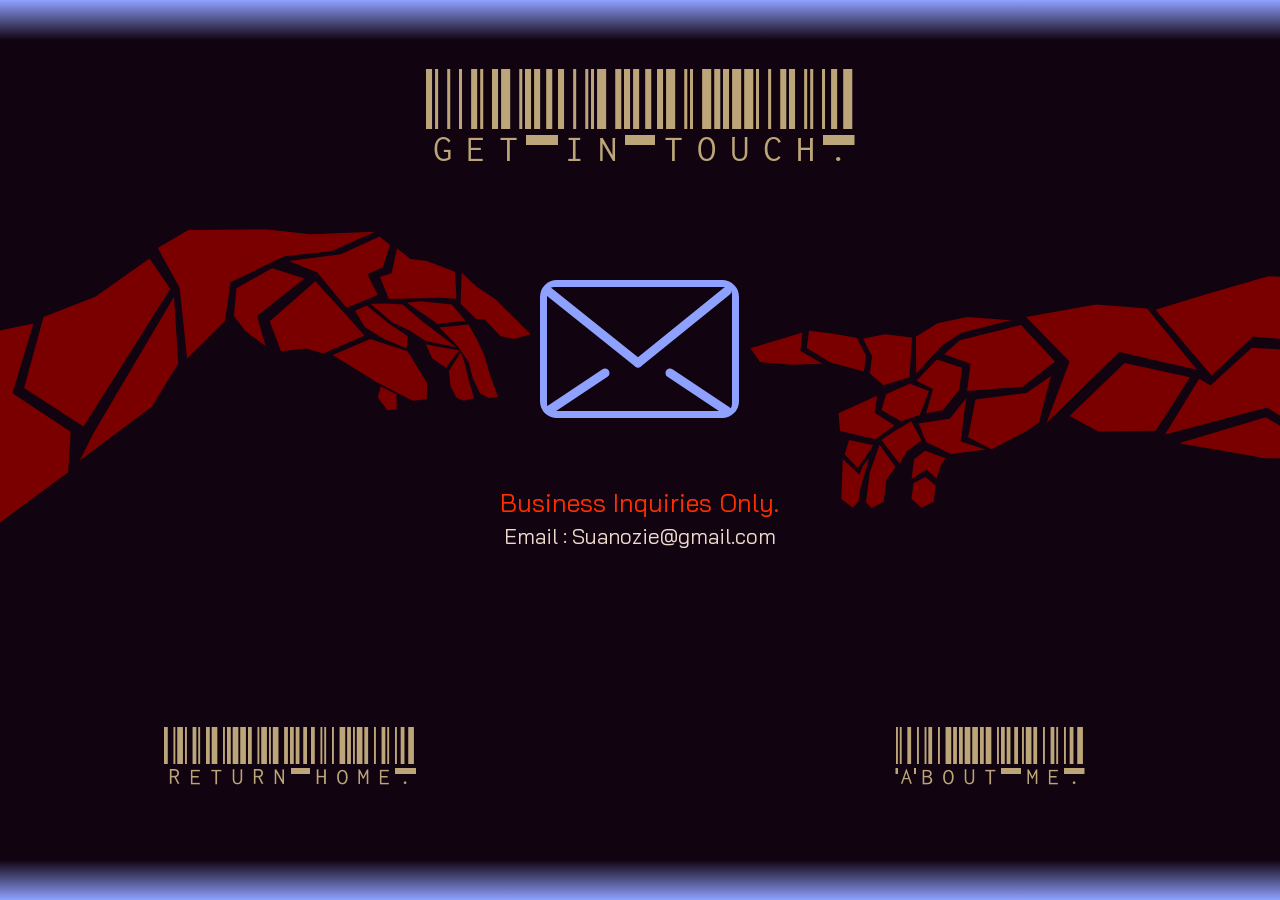
<file: contact-page.html>
<!DOCTYPE html>
<html lang="en-CA">
<head>
    <!--Made by Soromtochi Anozie on [2025/11/22]-->
    <title>Final Assignment</title>
    <meta charset="UTF-8">

    <!--Google Fonts -->
    <link rel="preconnect" href="https://fonts.googleapis.com">
    <link rel="preconnect" href="https://fonts.gstatic.com" crossorigin>
    <link href="https://fonts.googleapis.com/css2?family=Bai+Jamjuree:ital,wght@0,200;0,300;0,400;0,500;0,600;0,700;1,200;1,300;1,400;1,500;1,600;1,700&family=Libre+Barcode+128+Text&display=swap" rel="stylesheet">

    <!-- CSS Mastersheet Link-->
    <link rel="stylesheet" href="style\master.css">

    <!-- Testing CSS file TO BE MERGED WITH MASTER.CSS-->
    <link rel="stylesheet" href="style\index-rework.css">

    <!-- CSS Animations File Link-->
    <link rel="stylesheet" href="style\animations.css">

    <!-- JS scripts-->
    <script src="style\s_master.js" async></script>

</head>
<body style=" overflow: hidden;"> 
    <div id="topgradient"></div>
    <div class="main-container page_mask_horiz">
        <div class="content-strip">
            <div class="nav-content">
                <h3>
                    <a class="navlink" href="mailto:Suanozie@gmail.com">
                        GET IN TOUCH.
                    </a>
                </h3>
            </div>
            <div class="content-section-3x1" style="margin-top: 3em;">
                <div class="content-block-3x1">
                    <img src="images/contact_page/shattered_human_hand.svg" class="human_animated" alt="hand reaching from the left">
                </div>
                <div class="content-block-3x1">
                    <a class="navlink" href="mailto:Suanozie@gmail.com">
                        <img src="images\contact_page\envelope.svg" class="envelope_glow" style="margin: 2.5em;" alt="Glowing lightblue letter icon">
                    </a>
                    <p class="text_animated" style="font-size: 1.2em; color: #FF2E00;">Business Inquiries Only.</p>
                    <p>Email : Suanozie@gmail.com</p>
                </div>
                <div class="content-block-3x1">
                    <img src="images/contact_page/shattered_air_hand.svg" class="air_animated" alt="finger reaching from the right">
                </div>
            </div>
            <div class="navbar-container text_bottom_up_fade" style="position: fixed; bottom: 2em;">
                <div class="nav-content">
                    <a class="navlink" href="index.html">RETURN HOME.</a>
                </div>
                <div class="nav-content">
                    <a class="navlink" href="about-page.html">ABOUT ME.</a>
                </div>
            </div>
        </div>
    </div>
    <!-- Different bottom style to ensure gradient is always at the bottom of the screen-->
    <div id="bottomgradient" style="position: absolute; bottom: 0px; width: 100%;"></div>
</body>
</html>
</file>
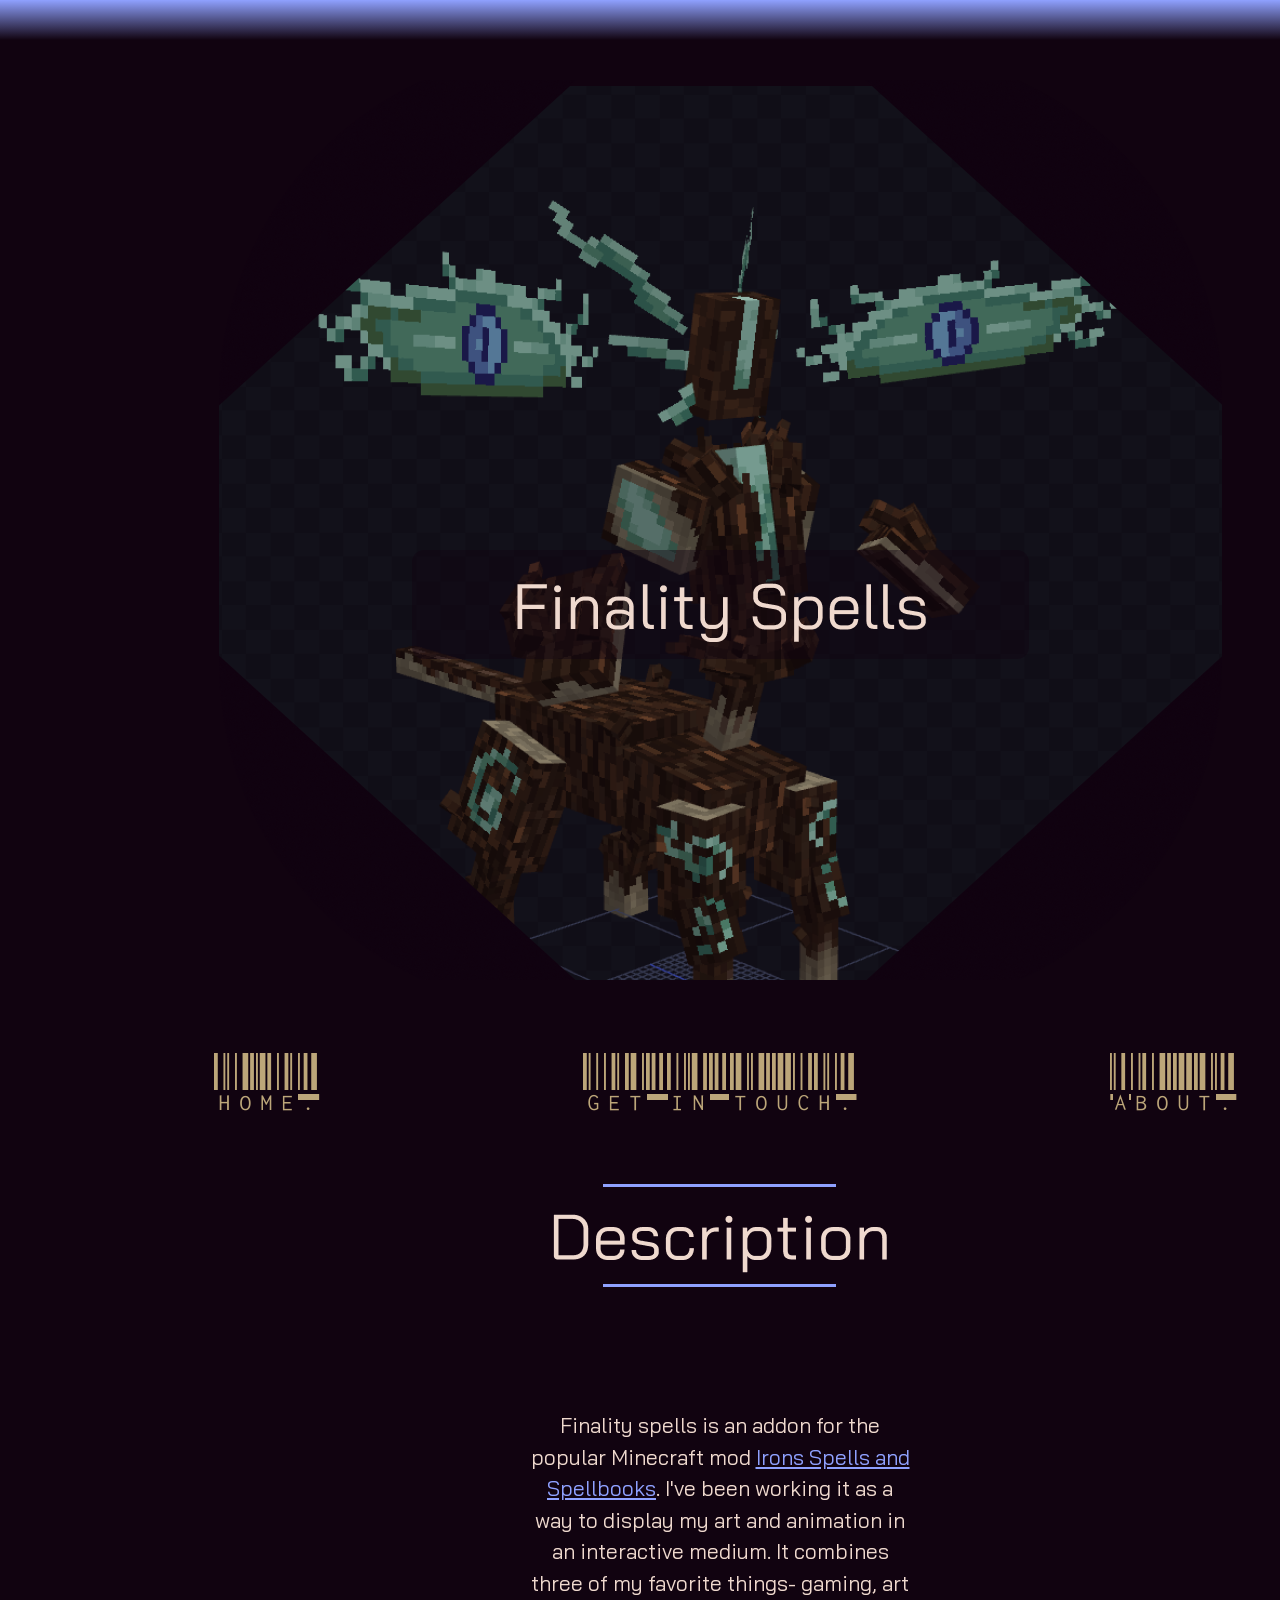
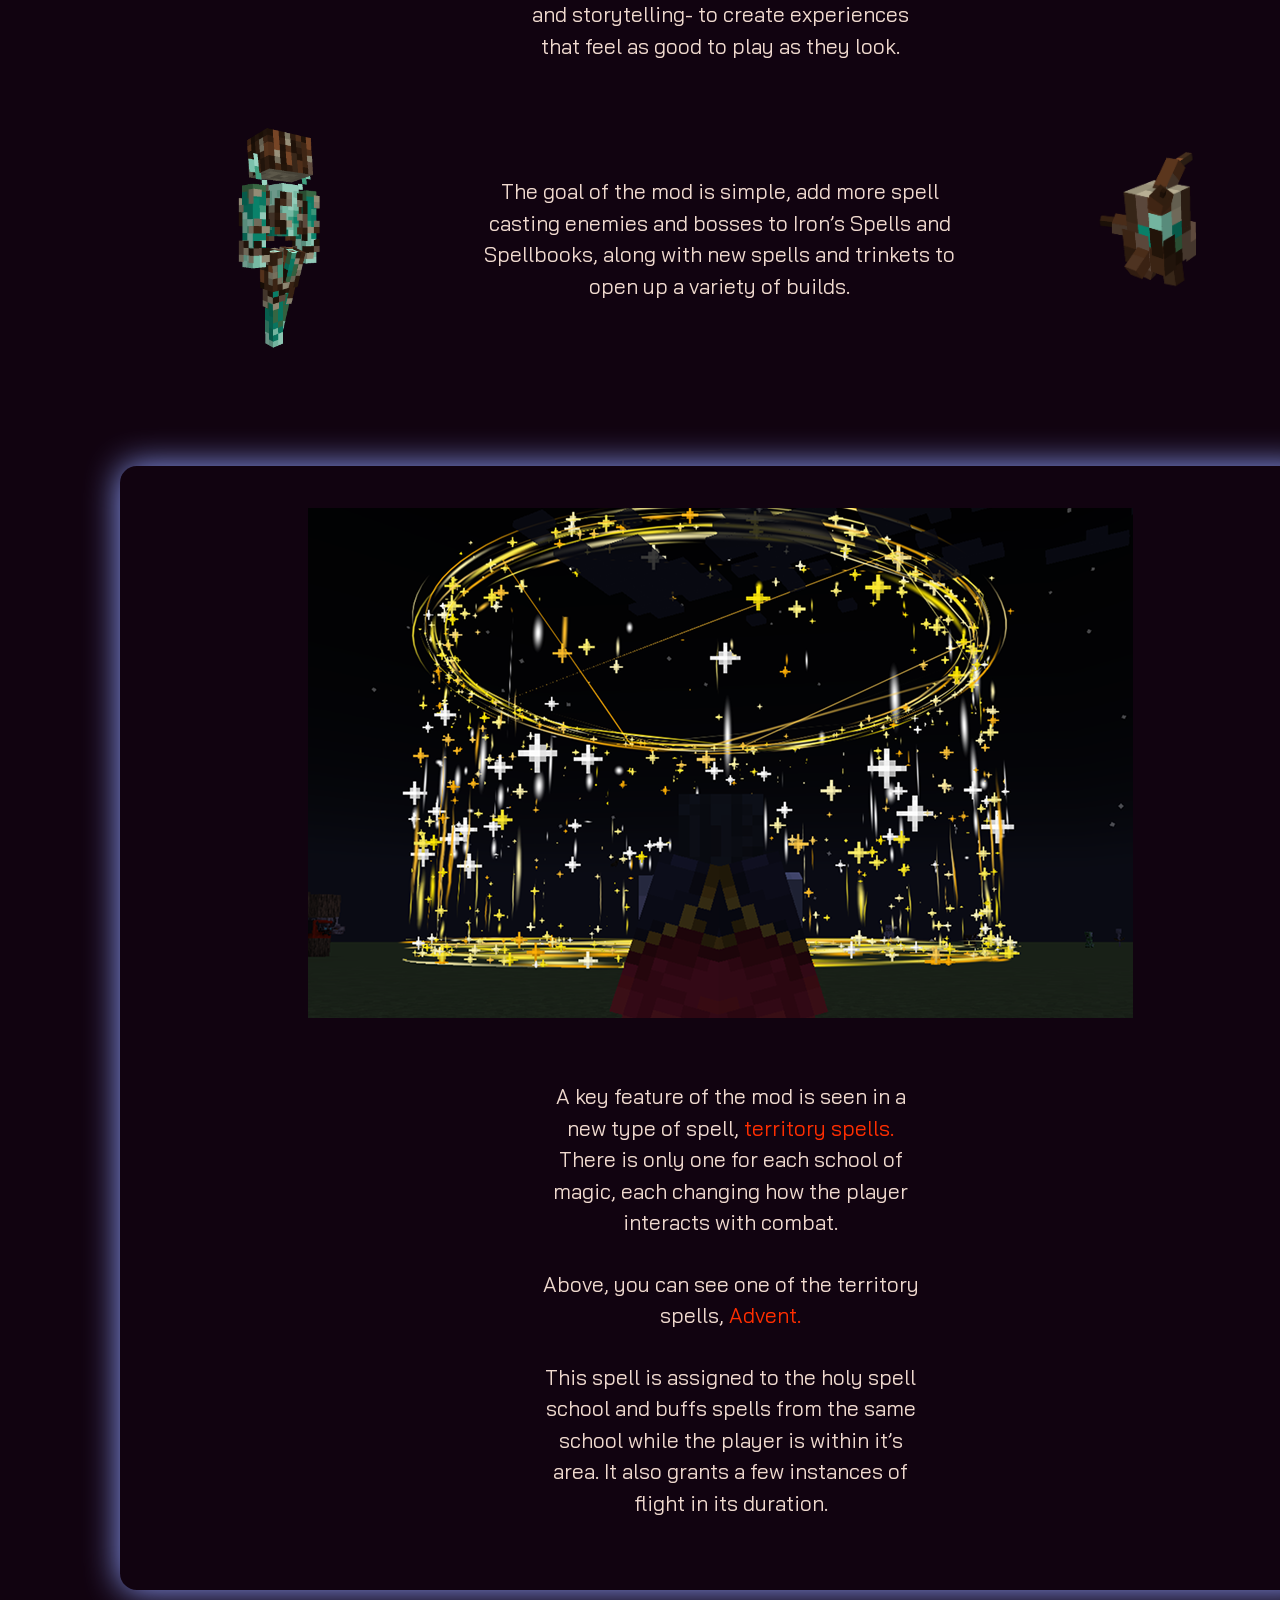
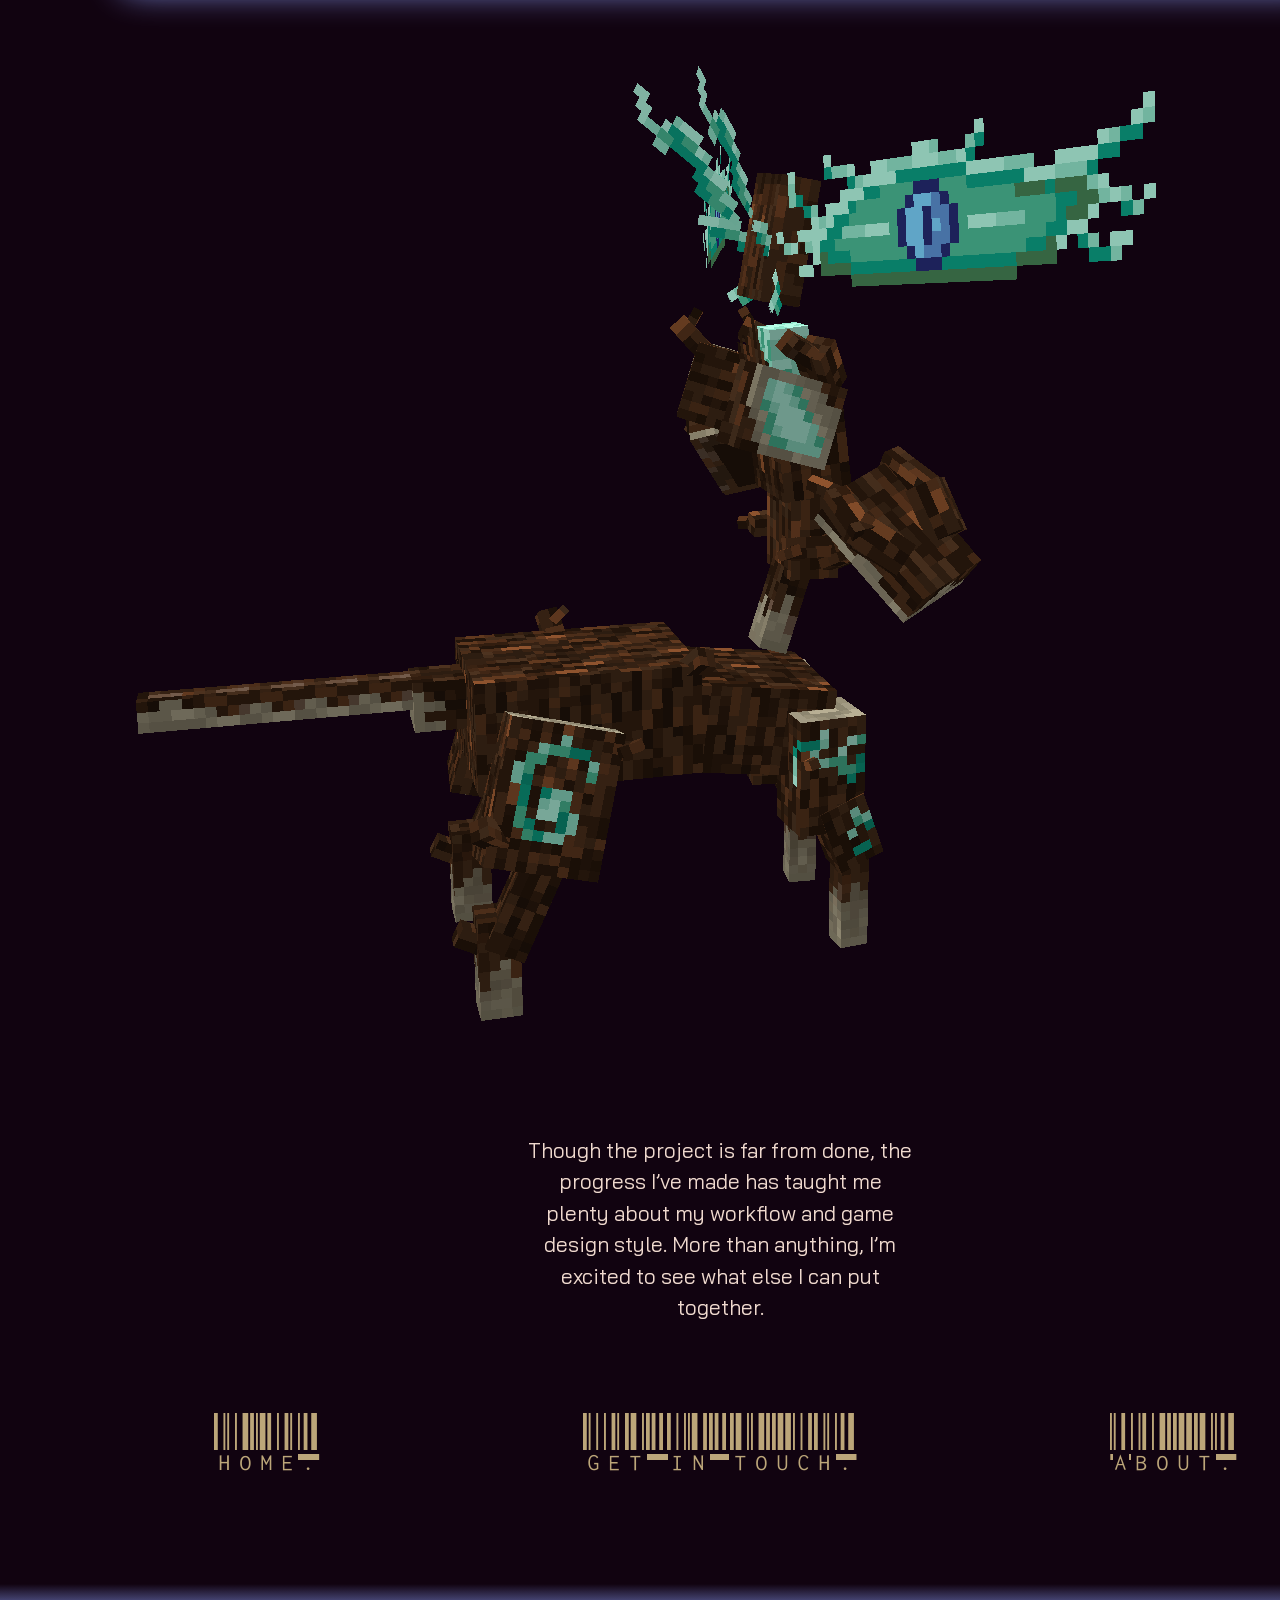
<file: finality-spells-page.html>
<!DOCTYPE html>
<html lang="en-CA">
<head>
    <!--Made by Soromtochi Anozie on [2025/11/22]-->
    <title>Final Assignment</title>
    <meta charset="UTF-8">

    <!--Google Fonts -->
    <link rel="preconnect" href="https://fonts.googleapis.com">
    <link rel="preconnect" href="https://fonts.gstatic.com" crossorigin>
    <link href="https://fonts.googleapis.com/css2?family=Bai+Jamjuree:ital,wght@0,200;0,300;0,400;0,500;0,600;0,700;1,200;1,300;1,400;1,500;1,600;1,700&family=Libre+Barcode+128+Text&display=swap" rel="stylesheet">

    <!-- CSS Mastersheet Link-->
    <link rel="stylesheet" href="style\master.css">

    <!-- Testing CSS file TO BE MERGED WITH MASTER.CSS-->
    <link rel="stylesheet" href="style\index-rework.css">

    <!-- CSS Animations File Link-->
    <link rel="stylesheet" href="style\animations.css">

    <!-- JS scripts-->
    <script src="style\s_master.js" async></script>
</head>
<body>
    <div id="topgradient"></div>
    <div class="main-container">
        <div class="content-strip">
            <div class="headline">
                <img src="images\finality_spells_page\finality-spells-pagehero.png" alt="Banner of the Shard Guardian in blockbench's editor.
                                                                                   In the foreground is the title of the section: 'Finality Spells'">
            </div>
            <div class="navbar-container-3x1">
                <div class="nav-content">
                    <a class="navlink" href="index.html">HOME.</a>
                </div>
                <div class="nav-content">
                    <a class="navlink" href="contact-page.html">GET IN TOUCH.</a>
                </div>
                <div class="nav-content">
                    <a class="navlink" href="about-page.html">ABOUT.</a>
                </div>
            </div>

            <!--actual content starts-->
            <!-- -->
            <div class="content-section-1x1">
                <div class="content-block-1x1">
                    <img src="images\general\description_header.png" alt="Fancy icon reading 'Description'">
                </div>
            </div>
            <!-- -->

            <div class="content-block-1x1-text" style="margin-bottom: 30px;">
                <p>
                    Finality spells is an addon for the popular Minecraft mod
                    <a href="https://iron.wiki/">Irons Spells and Spellbooks</a>. I've been working it as a way to display
                    my art and animation in an interactive medium. It combines three of my favorite things- gaming, art and storytelling-
                    to create experiences that feel as good to play as they look.
                </p>
            </div>
            <div class="content-section-3x1">
                <div class="content-block-3x1">
                    <img src="images\finality_spells_page\cambian_idle_display.gif" style="width: 460px;" alt="description of image">
                </div>
                <div class="content-block-3x1-text" style="width: 40%;">
                    <p>
                        The goal of the mod is simple, add more spell casting enemies and bosses to
                        Iron’s Spells and Spellbooks, along with new spells and trinkets to open up a variety of builds.
                    </p>
                </div>
                <div class="content-block-3x1">
                    <img src="images\finality_spells_page\rootling_display.gif" style="width: 350px;" alt="description of image">
                </div>
            </div>

            <!--Advent image, turn into carousel if time allows-->
            <div class="light-blue-border" style="padding-top:2em;">
                    <div class="content-block-1x1">
                        <img src="images\finality_spells_page\advent_display_image.png" alt="description of image">
                    </div>
             
                <!-- -->
                <div class="content-section-1x1">
                    <div class="content-block-1x1-text">
                        <p style="margin-bottom: 30px;">
                            A key feature of the mod is seen in a new type of spell, <span class="highlight">territory spells.</span>
                            There is only one for each school of magic, each changing how the player interacts with combat.
                        </p>
                        <p style="margin-bottom: 30px;">Above, you can see one of the territory spells, <span class="highlight">Advent.</span> </p>
                        <p>
                            This spell is assigned to the holy spell school and buffs spells from
                            the same school while the player is within it’s area. It also grants a
                            few instances of flight in its duration.
                        </p>
                    </div>
                </div>
                </div>
                <!--nature sentinel gif-->
                <div class="content-section-1x1" style="padding-top:3em;">
                    <div class="content-block-1x1" style="height: 100vh; margin-bottom: 80px;">
                        <img src="images\finality_spells_page\dryad_shard_guardian_display.gif " alt="description of image">
                    </div>
                </div>
                <!-- -->
                <div class="content-block-1x1-text">
                    <p>
                        Though the project is far from done, the progress I’ve made has taught me plenty about
                        my workflow and game design style. More than anything, I’m excited to see what else I can put together.
                    </p>
                </div>
                <!--Navbar-->
                <div class="navbar-container-3x1" style="margin-top: 80px">
                    <div class="nav-content">
                        <a class="navlink" href="index.html">HOME.</a>
                    </div>
                    <div class="nav-content">
                        <a class="navlink" href="contact-page.html">GET IN TOUCH.</a>
                    </div>
                    <div class="nav-content">
                        <a class="navlink" href="about-page.html">ABOUT.</a>
                    </div>
                </div>
            </div>
        </div>
    <div id="bottomgradient"></div>
</body>
</html>
</file>
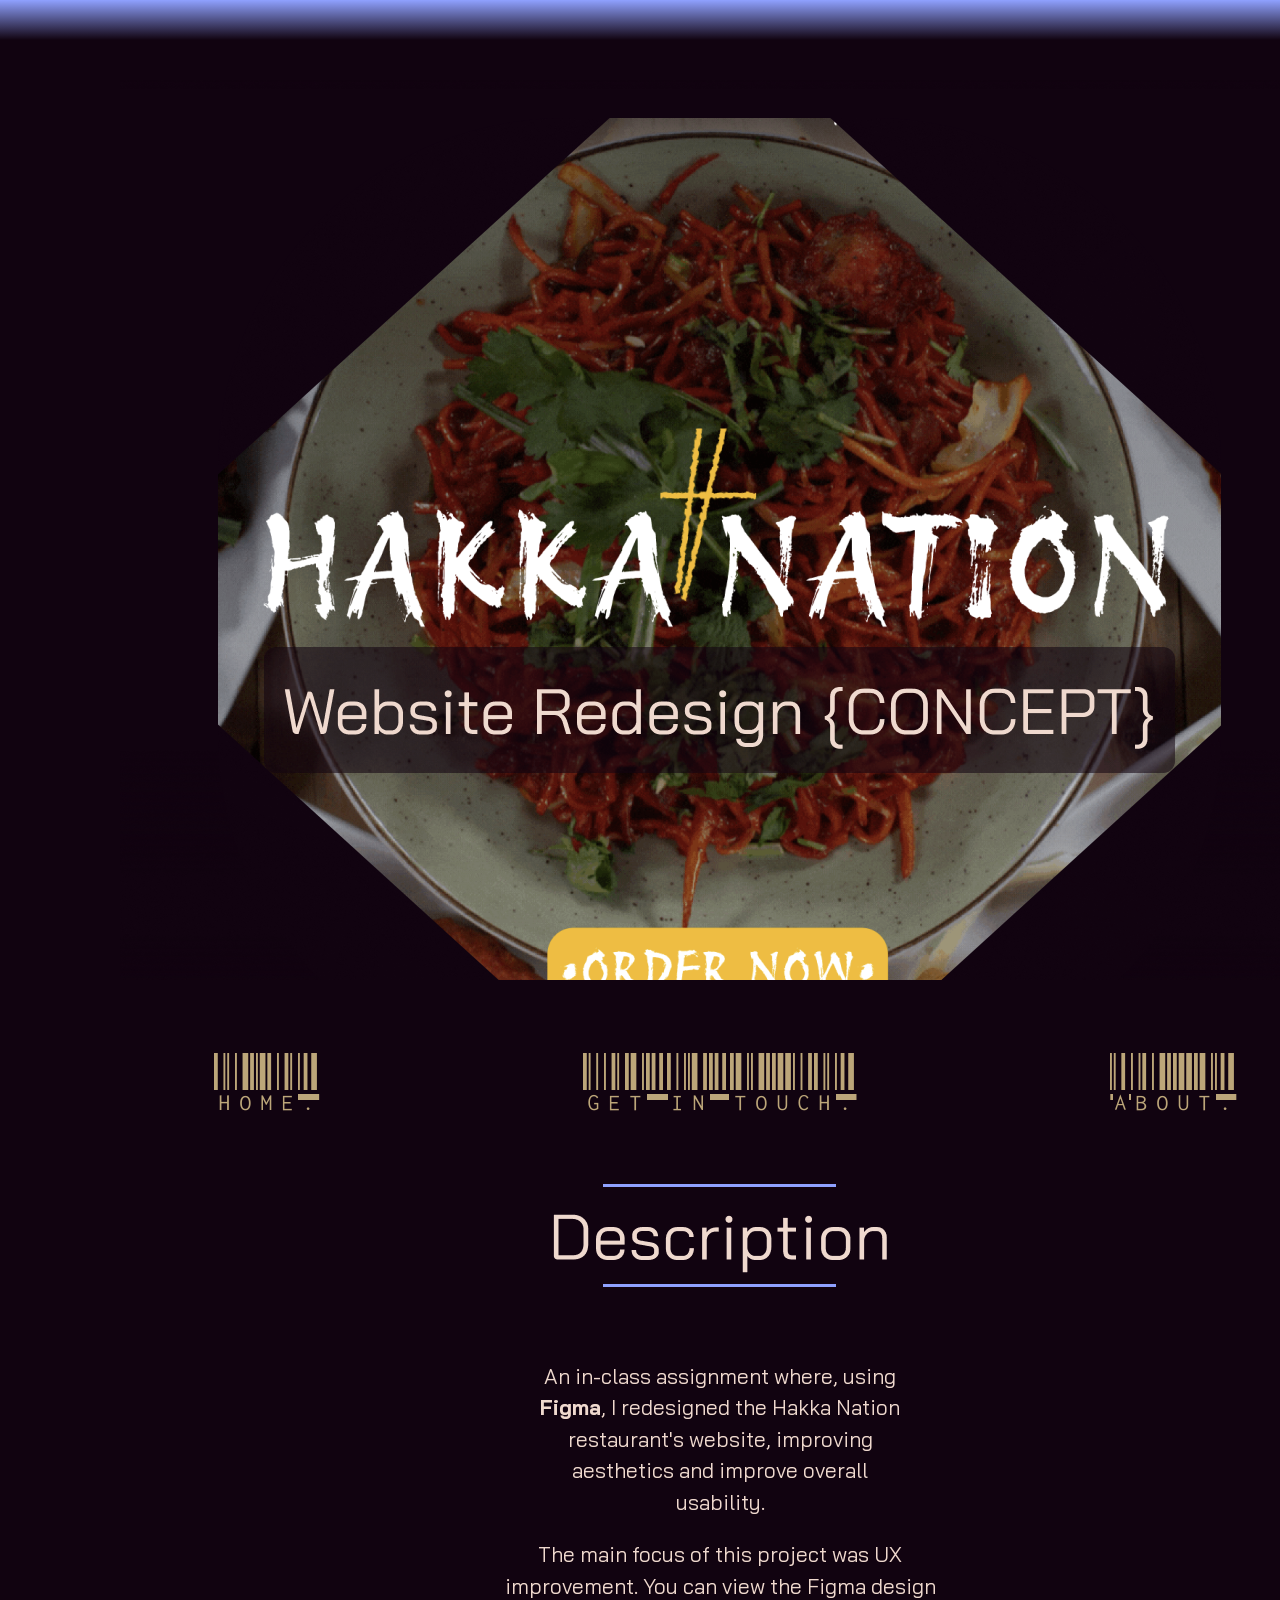
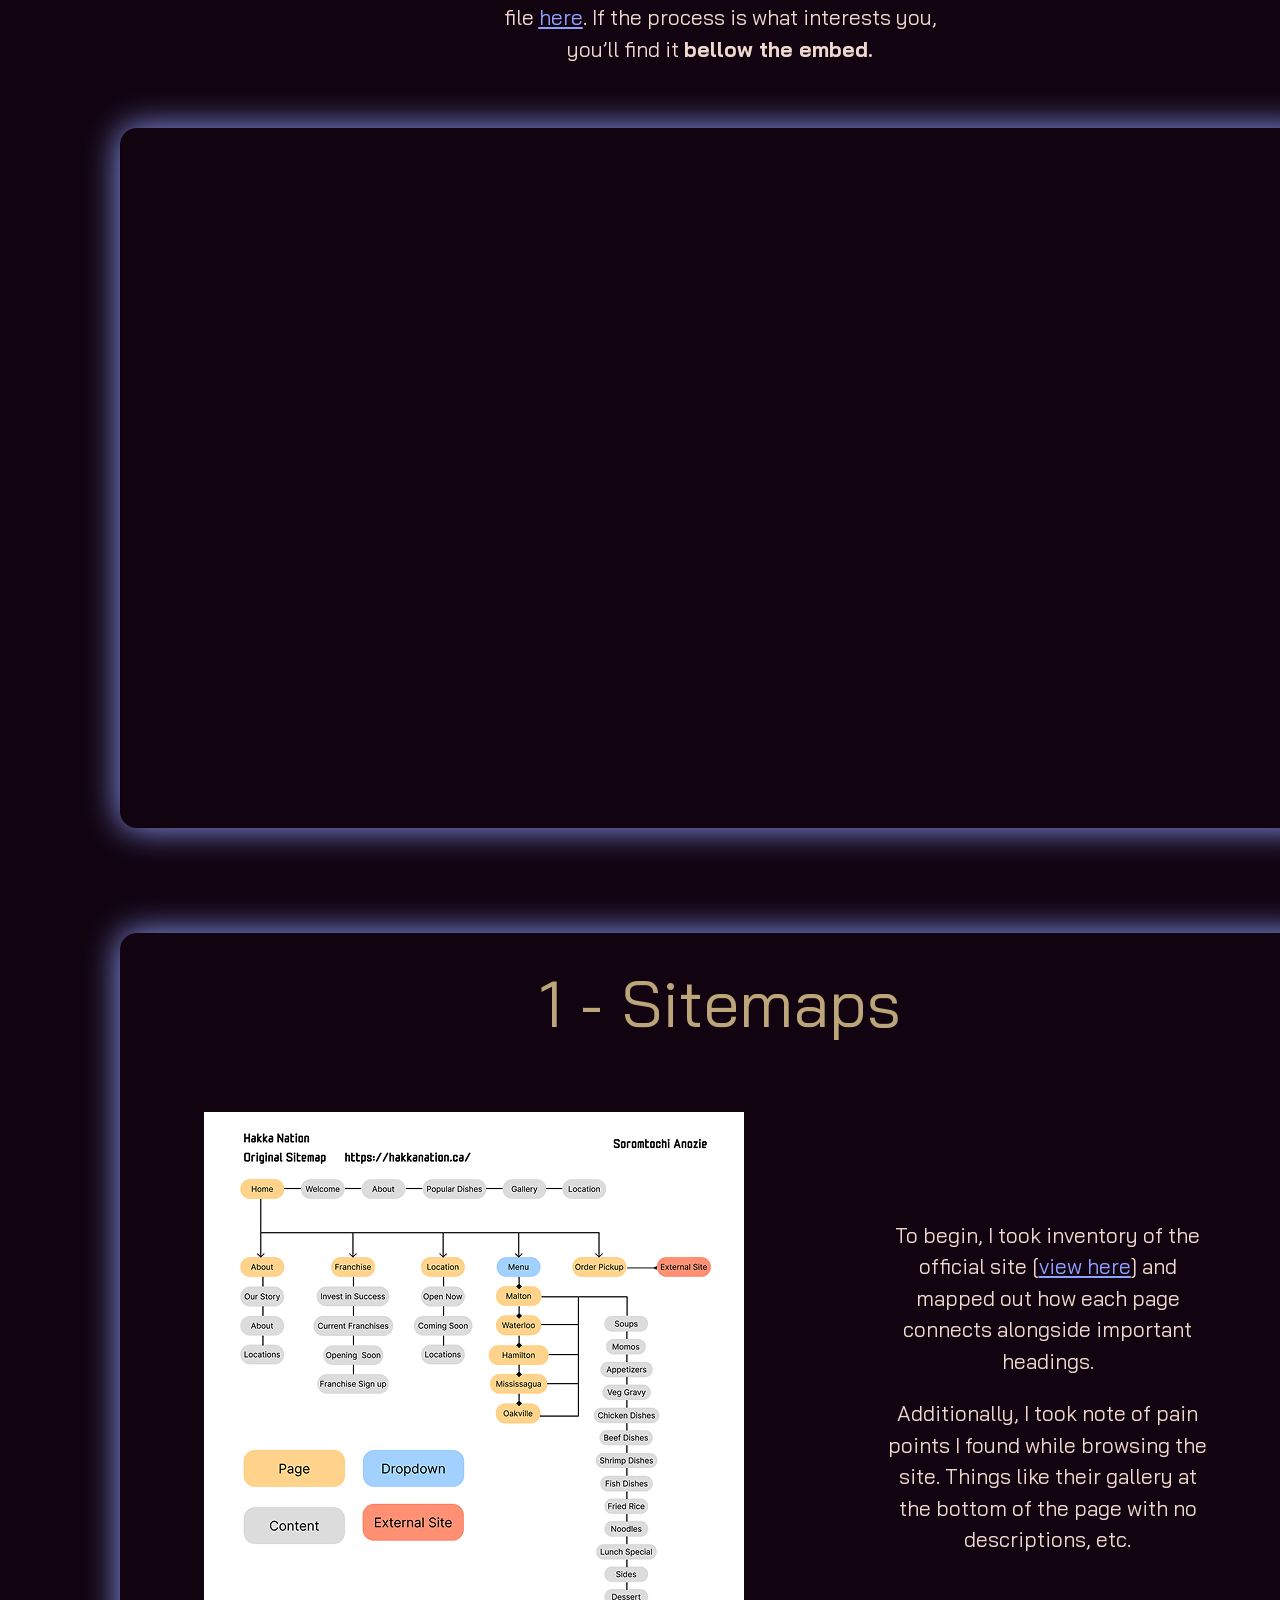
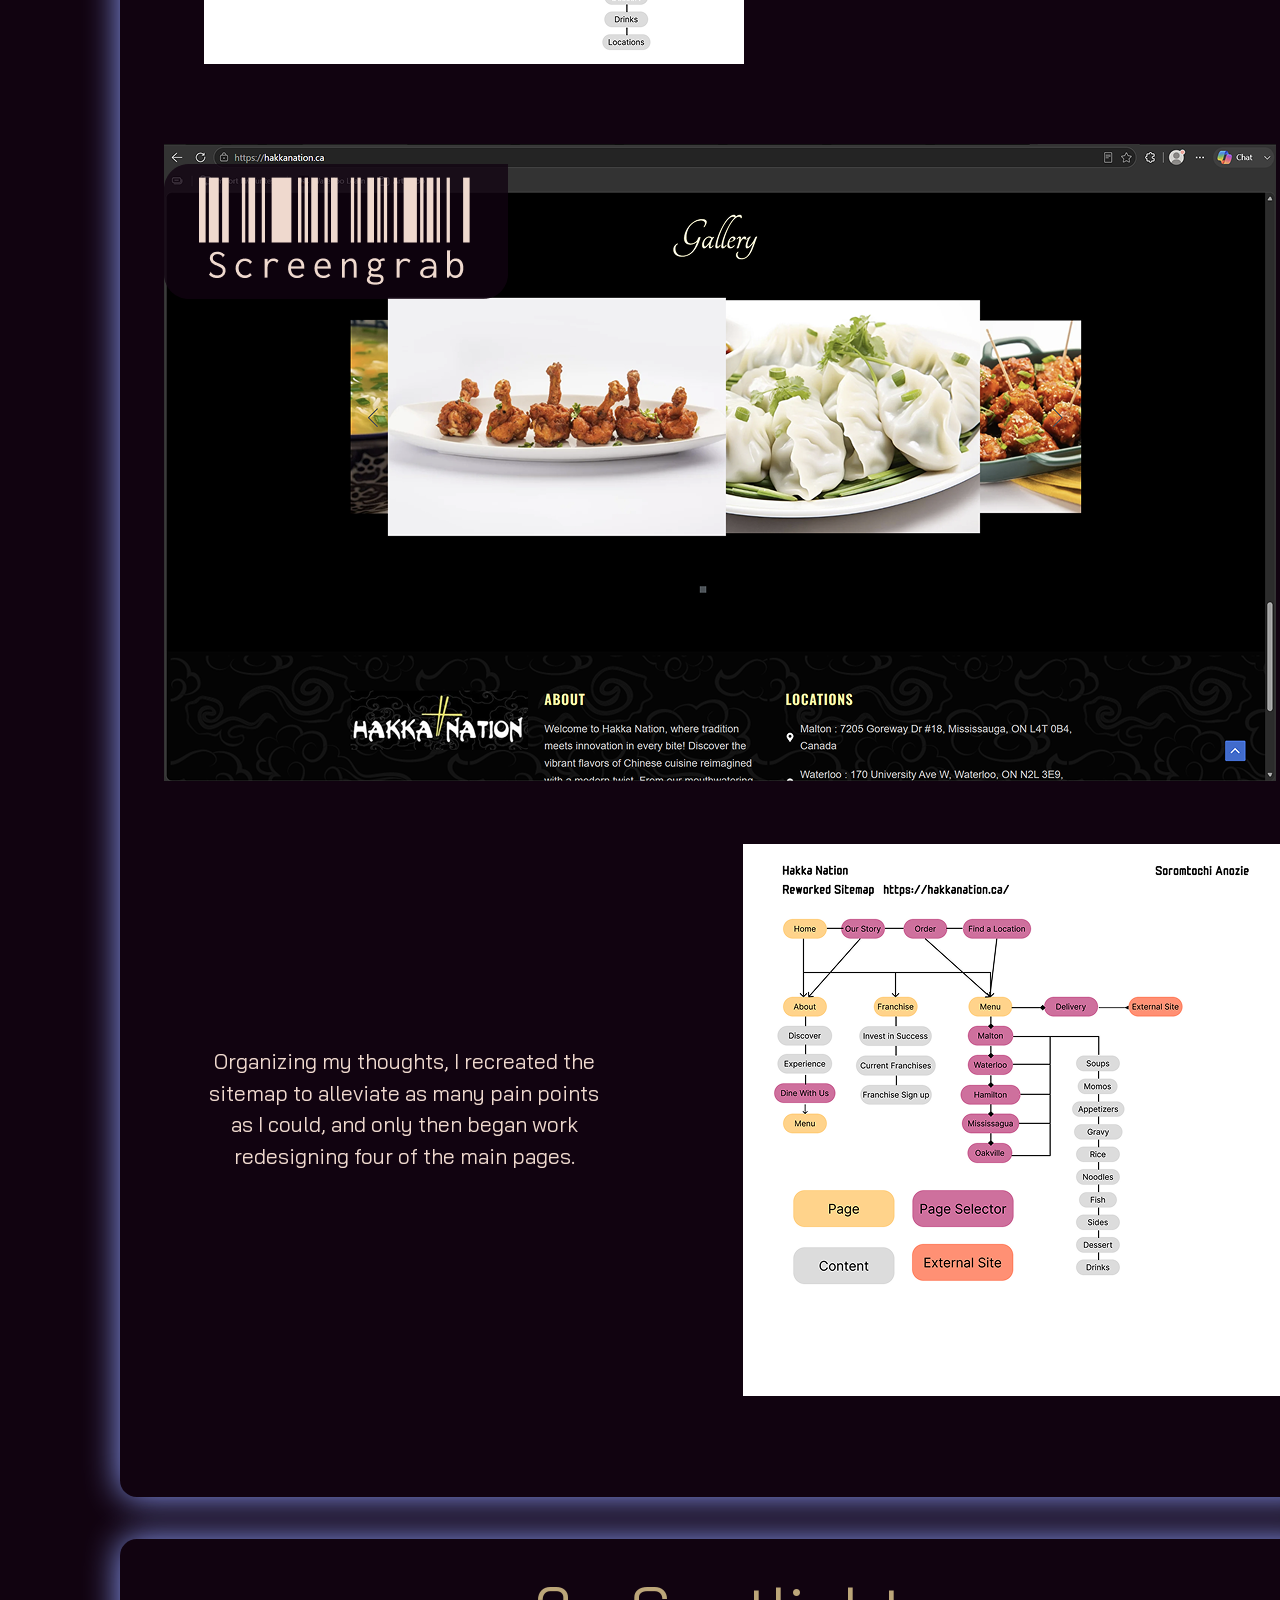
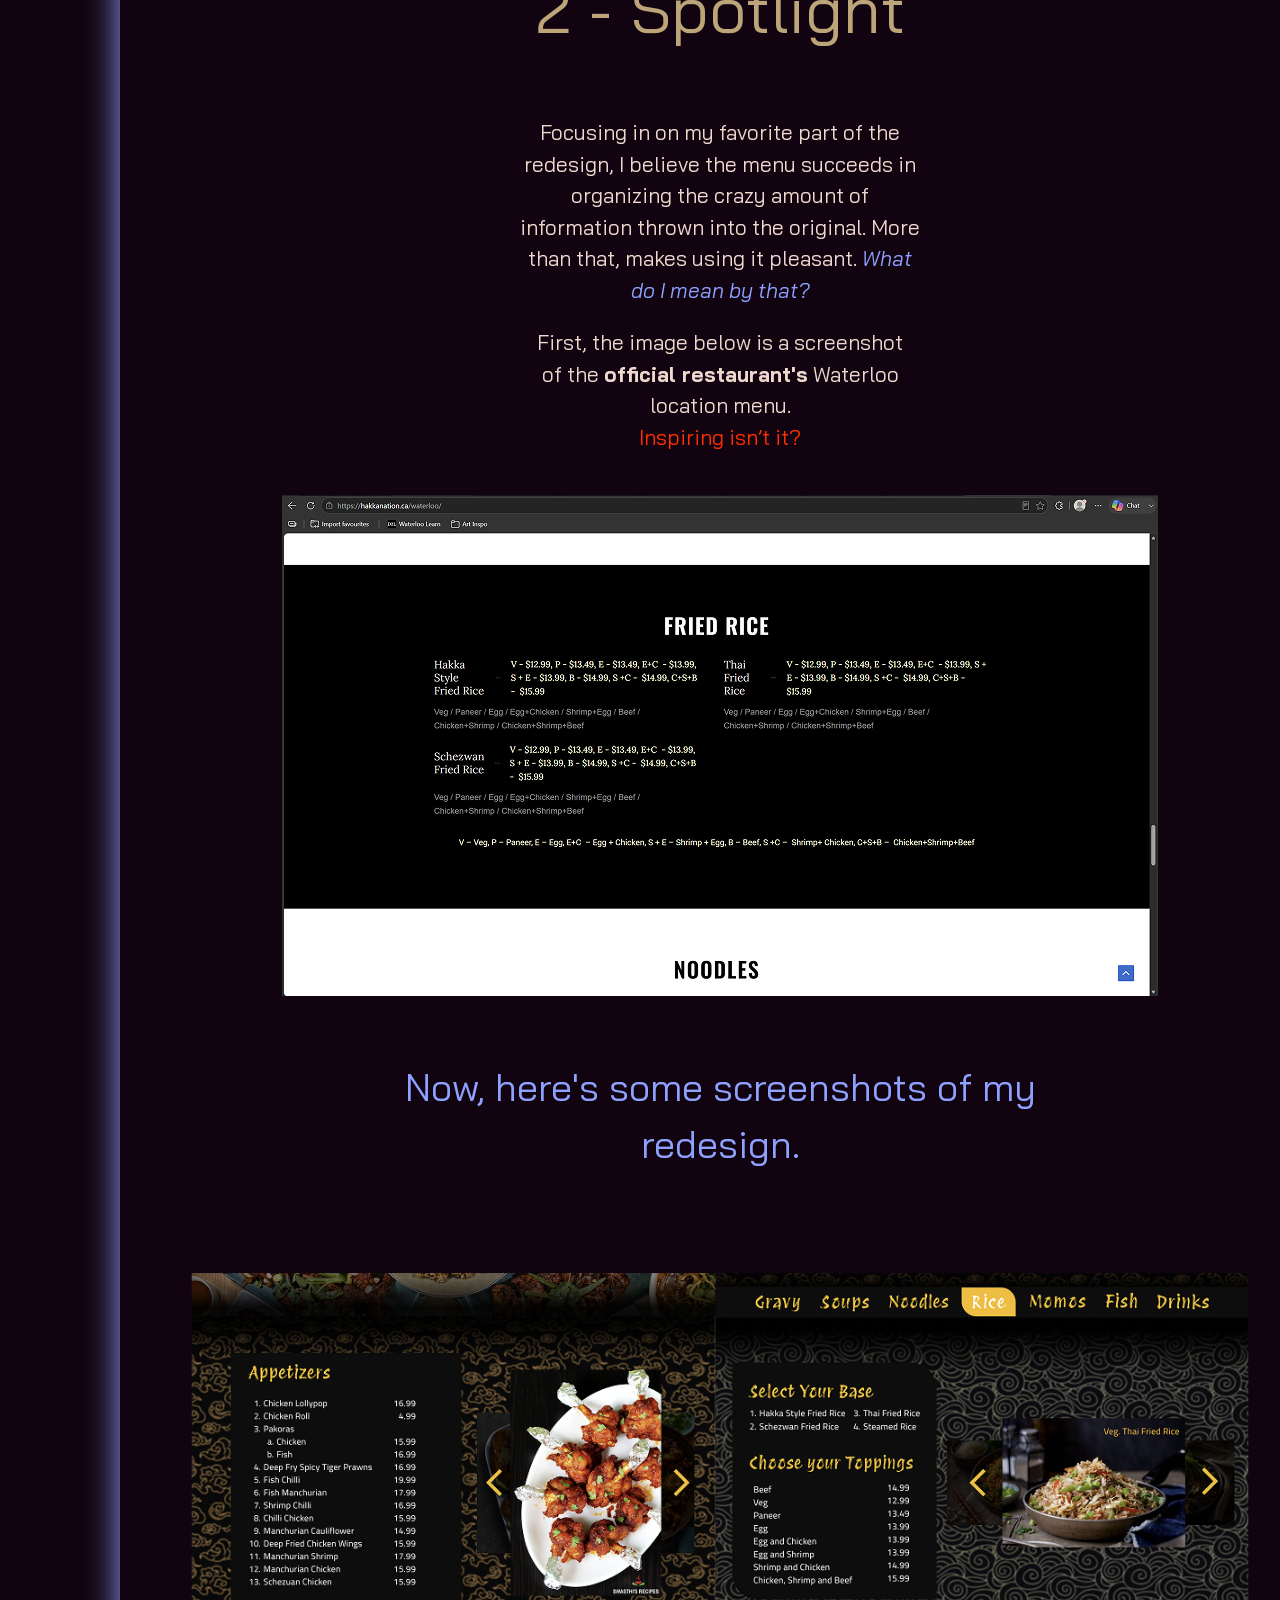
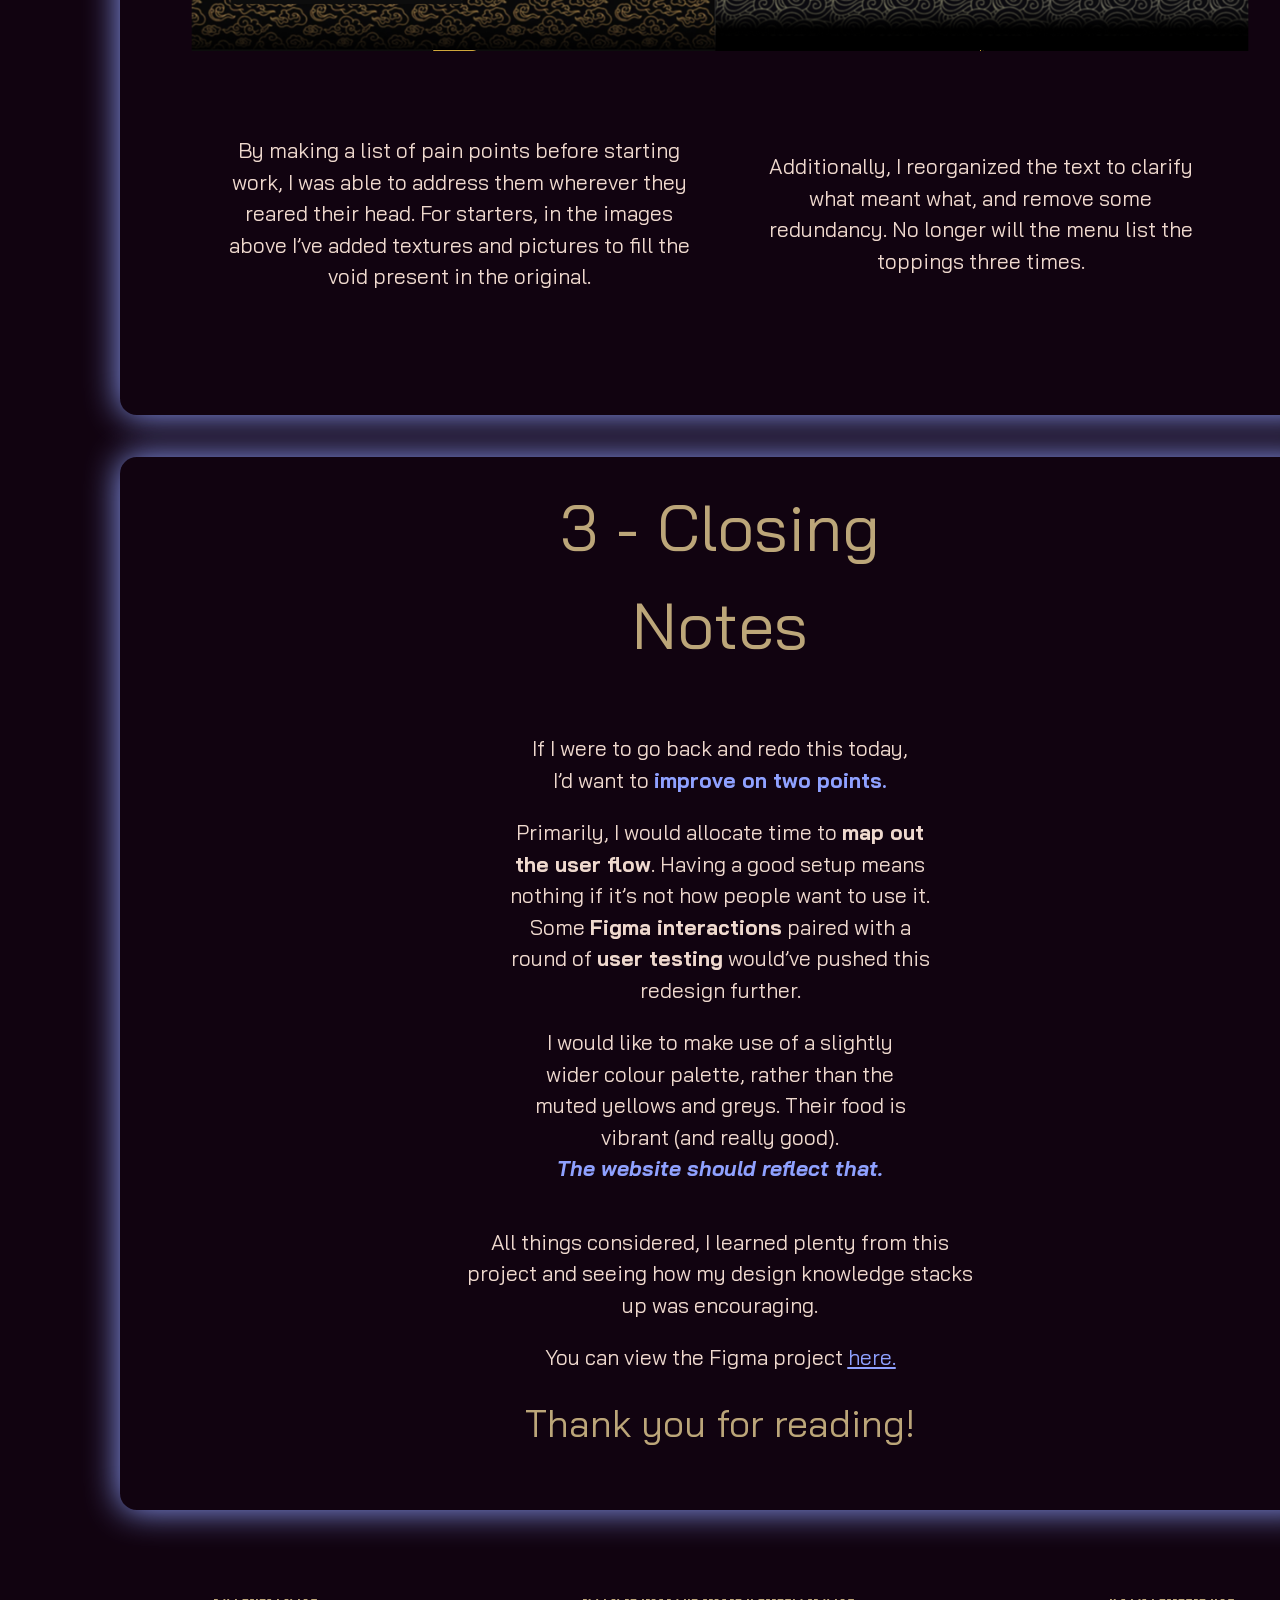
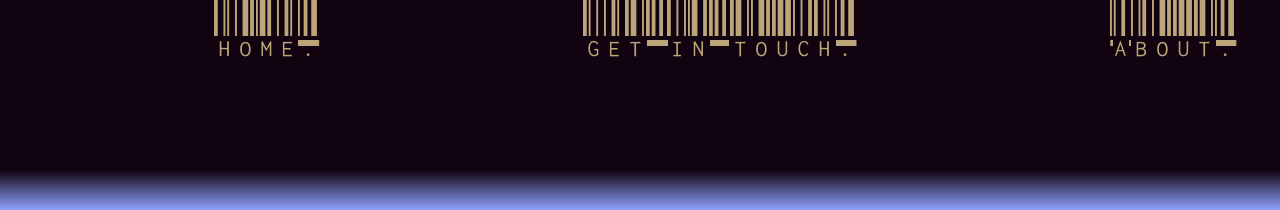
<file: hakka-nation-redesign-page.html>
<!DOCTYPE html>
<html lang="en-CA">
<head>
    <!--Made by Soromtochi Anozie on [2025/11/22]-->
    <title>Final Assignment</title>
    <meta charset="UTF-8">

    <!--Google Fonts -->
    <link rel="preconnect" href="https://fonts.googleapis.com">
    <link rel="preconnect" href="https://fonts.gstatic.com" crossorigin>
    <link href="https://fonts.googleapis.com/css2?family=Bai+Jamjuree:ital,wght@0,200;0,300;0,400;0,500;0,600;0,700;1,200;1,300;1,400;1,500;1,600;1,700&family=Libre+Barcode+128+Text&display=swap" rel="stylesheet">

    <!-- CSS Mastersheet Link-->
    <link rel="stylesheet" href="style\master.css">

    <!-- Testing CSS file TO BE MERGED WITH MASTER.CSS-->
    <link rel="stylesheet" href="style\index-rework.css">

    <!-- CSS Animations File Link-->
    <link rel="stylesheet" href="style\animations.css">

    <!-- JS scripts-->
    <script src="style\s_master.js" async></script>
</head>
<body>
    <div id="topgradient"></div>
    <div class="main-container">
        <div class="content-strip">
            <div class="headline">
                <img src="images\hakka_nation_website_redesign_page\hakka_nation_page_hero.png" alt="Landing page banner reading 'Hakka Nation Website Redesign (CONCEPT)'">
            </div>
            <!--Navbar-->
            <div class="navbar-container-3x1">
                <div class="nav-content">
                    <a class="navlink" href="index.html">HOME.</a>
                </div>
                <div class="nav-content">
                    <a class="navlink" href="contact-page.html">GET IN TOUCH.</a>
                </div>
                <div class="nav-content">
                    <a class="navlink" href="about-page.html">ABOUT.</a>
                </div>
            </div>
            <!--actual content starts-->
            <div class="content-section-1x1" style="margin-bottom: 0.5em;">
                <div class="content-block-1x1">
                    <img src="images\general\description_header.png" alt="Fancy icon reading 'Description'">
                </div>
            </div>
            <div class="content-block-1x1-text" style="margin-bottom: 1em;">
                <p style="margin-bottom:1em;">
                    An in-class assignment where, using <b>Figma</b>, I redesigned the Hakka Nation restaurant's website,
                    improving aesthetics and improve overall usability.
                </p>
                <p style="width: 35vw;">
                    The main focus of this project was UX improvement. You can view the Figma design file
                    <a href="https://www.figma.com/design/Y9csLfVyv9xtkA0kGKYEf5/Soromtochi_Anozie_GBDA_228_A2?node-id=0-1&t=GpTBa4didtEGzqMK-1"> <u>here</u></a>.
                    If the process is what interests you, you’ll find it <b>bellow the embed.</b>
                </p>
            </div>
            <div class="content-block-1x1">
                <iframe class="light-blue-border" style="margin-top: 2em; border: 1px solid rgba(0, 0, 0, 0.1); margin: 0, auto"
                        width="1200" height="700"
                        src="https://embed.figma.com/design/Y9csLfVyv9xtkA0kGKYEf5/Soromtochi_Anozie_GBDA_228_A2?node-id=0-1&embed-host=share"
                        allowfullscreen></iframe>
  
            </div>
            <!--sitemaps section-->
            <div class="light-blue-border" style="padding: 1em; margin-bottom: 2em;">
                <div class="content-block-1x1-text">
                    <h1 class="alt">1 - Sitemaps</h1>
                </div>
                <div class="content-section-2x1">
                    <div class="content-block-2x1">
                        <img src="images\hakka_nation_website_redesign_page\hakka_nation_original_sitemap.png">
                    </div>
                    <div class="content-block-2x1" style="margin-left:0%; width: 25vw;">
                        <p style="margin-bottom: 1em;">
                            To begin, I took inventory of the official site [<a href="https://hakkanation.ca/"><u>view here</u></a>]
                            and mapped out how each page connects alongside important headings.
                        </p>
                        <p>
                            Additionally, I took note of pain points I found while browsing the site.
                            Things like their gallery at the bottom of the page with no descriptions, etc.
                        </p>
                    </div>
                </div>
                <div class="content-block-1x1">
                    <img src="images\hakka_nation_website_redesign_page\random_gallery_screengrab.png">
                </div>
                <div class="content-section-2x1-alt" style=" height: 80%;">
                    <div class="content-block-2x1-alt" style="width: 36%">
                        <p style="margin-bottom: 1em;">
                            Organizing my thoughts, I recreated the sitemap to alleviate as many pain points as I could, and only then began work
                            redesigning four of the main pages.
                        </p>
                    </div>
                    <div class="content-block-2x1-alt">
                        <img src="images\hakka_nation_website_redesign_page\hakka_nation_reworked_sitemap.png">
                    </div>
                </div>
            </div>
            <!--Redesign Spotlight section-->
            <div class="light-blue-border" style="padding: 1em; margin-bottom: 2em;">
                <div class="content-block-1x1-text">
                    <h1 class="alt">2 - Spotlight</h1>
                </div>
                <div class="content-block-1x1-text" style="margin-bottom: 2em; width:32vw;">
                    <p style="margin-bottom:1em;">
                        Focusing in on my favorite part of the redesign, I believe the menu succeeds in organizing the crazy amount of information thrown into the original.
                        More than that, makes using it pleasant. <span class="highlight-alt"> <i>What do I mean by that?</i> </span>
                    </p>
                    <p style="width: 90%">
                        First, the image below is a screenshot of the <b>official restaurant's</b> Waterloo location menu.
                        <br /> <span class="highlight">Inspiring isn’t it?</span>
                    </p>
                </div>
                <div class="content-block-1x1">
                    <img src="images\hakka_nation_website_redesign_page\hakka_nation_fried_rice_menu_screengrab.png" alt="Image ">
                </div>
                <div class="content-block-1x1-text" style="margin-bottom: 2em; width:50vw;">
                    <p style="margin-bottom:1em; font-size:1.8em;" class="highlight-alt">
                        Now, here's some screenshots of my redesign.
                    </p>
                </div>
                <div class="content-block-1x1">
                    <img style="scale:0.9;" src="images\hakka_nation_website_redesign_page\redesign_menu_large.png" alt="Image ">
                </div>
                <div class="content-section-2x1-alt" style=" height: 80%;">
                    <div class="content-block-2x1-alt" style="margin-right:0%">
                        <p style="margin-bottom: 1em;">
                            By making a list of pain points before starting work, I was able to address them wherever they reared their head.
                            For starters, in the images above I’ve added textures and pictures to fill the void present in the original.
                        </p>
                    </div>
                    <div class="content-block-2x1-alt" style="margin-left:0%">
                        <p style="margin-bottom: 1em;">
                            Additionally, I reorganized the text to clarify what meant what, and remove some redundancy.
                            No longer will the menu list the toppings three times.
                        </p>
                    </div>
                </div>
            </div>
            <!--closing notes-->
            <div class="light-blue-border" style="padding: 1em; margin-bottom: 2em;">
                <div class="content-block-1x1-text">
                    <h1 class="alt" style="width:31vw">3 - Closing Notes</h1>
                </div>
                <div class="content-block-1x1-text" style="margin-bottom: 2em; width:30vw;">
                    <p style="margin-bottom:1em;">
                        If I were to go back and redo this today, I’d want to <span class="highlight-alt"> <b>improve on two points. </b></span>
                    </p>
                    <p style="width: 115%; margin-bottom:1em;">
                        Primarily, I would allocate time to <b>map out the user flow</b>. Having a good setup means nothing if it’s not how people want to use it.
                        Some <b>Figma interactions</b> paired with a round of <b>user testing</b> would’ve pushed this redesign further.
                    </p>
                    <p>
                        I would like to make use of a slightly wider colour palette, rather than the muted yellows and greys.
                        Their food is vibrant (and really good).
                        <br> <span class="highlight-alt"> <b><i>The website should reflect that.</i></b> </span>
                    </p>
                </div>
                <div class="content-block-1x1-text" style=" width: 35vw;">
                    <p style="width: 115%; margin-bottom:1em;">
                        All things considered, I learned plenty from this project and seeing how my design knowledge stacks up was encouraging.
                    </p>
                    <p style="margin-bottom:1em;">
                        You can view the Figma project <a href="https://www.figma.com/design/Y9csLfVyv9xtkA0kGKYEf5/Soromtochi_Anozie_GBDA_228_A2?node-id=0-1&t=GpTBa4didtEGzqMK-1"> <u>here.</u></a>
                    </p>
                    <p style="margin-bottom: 1em; font-size: 1.8em; color: #BCA679; ">
                        Thank you for reading!
                    </p>
                </div>
            </div>
            <!--content ends-->
            <!--Navbar-->
            <div class="navbar-container-3x1" style="margin-top: 80px">
                <div class="nav-content">
                    <a class="navlink" href="index.html">HOME.</a>
                </div>
                <div class="nav-content">
                    <a class="navlink" href="contact-page.html">GET IN TOUCH.</a>
                </div>
                <div class="nav-content">
                    <a class="navlink" href="about-page.html">ABOUT.</a>
                </div>
            </div>
        </div>
    </div>
    <div id="bottomgradient"></div>
</body>
</html>
</file>
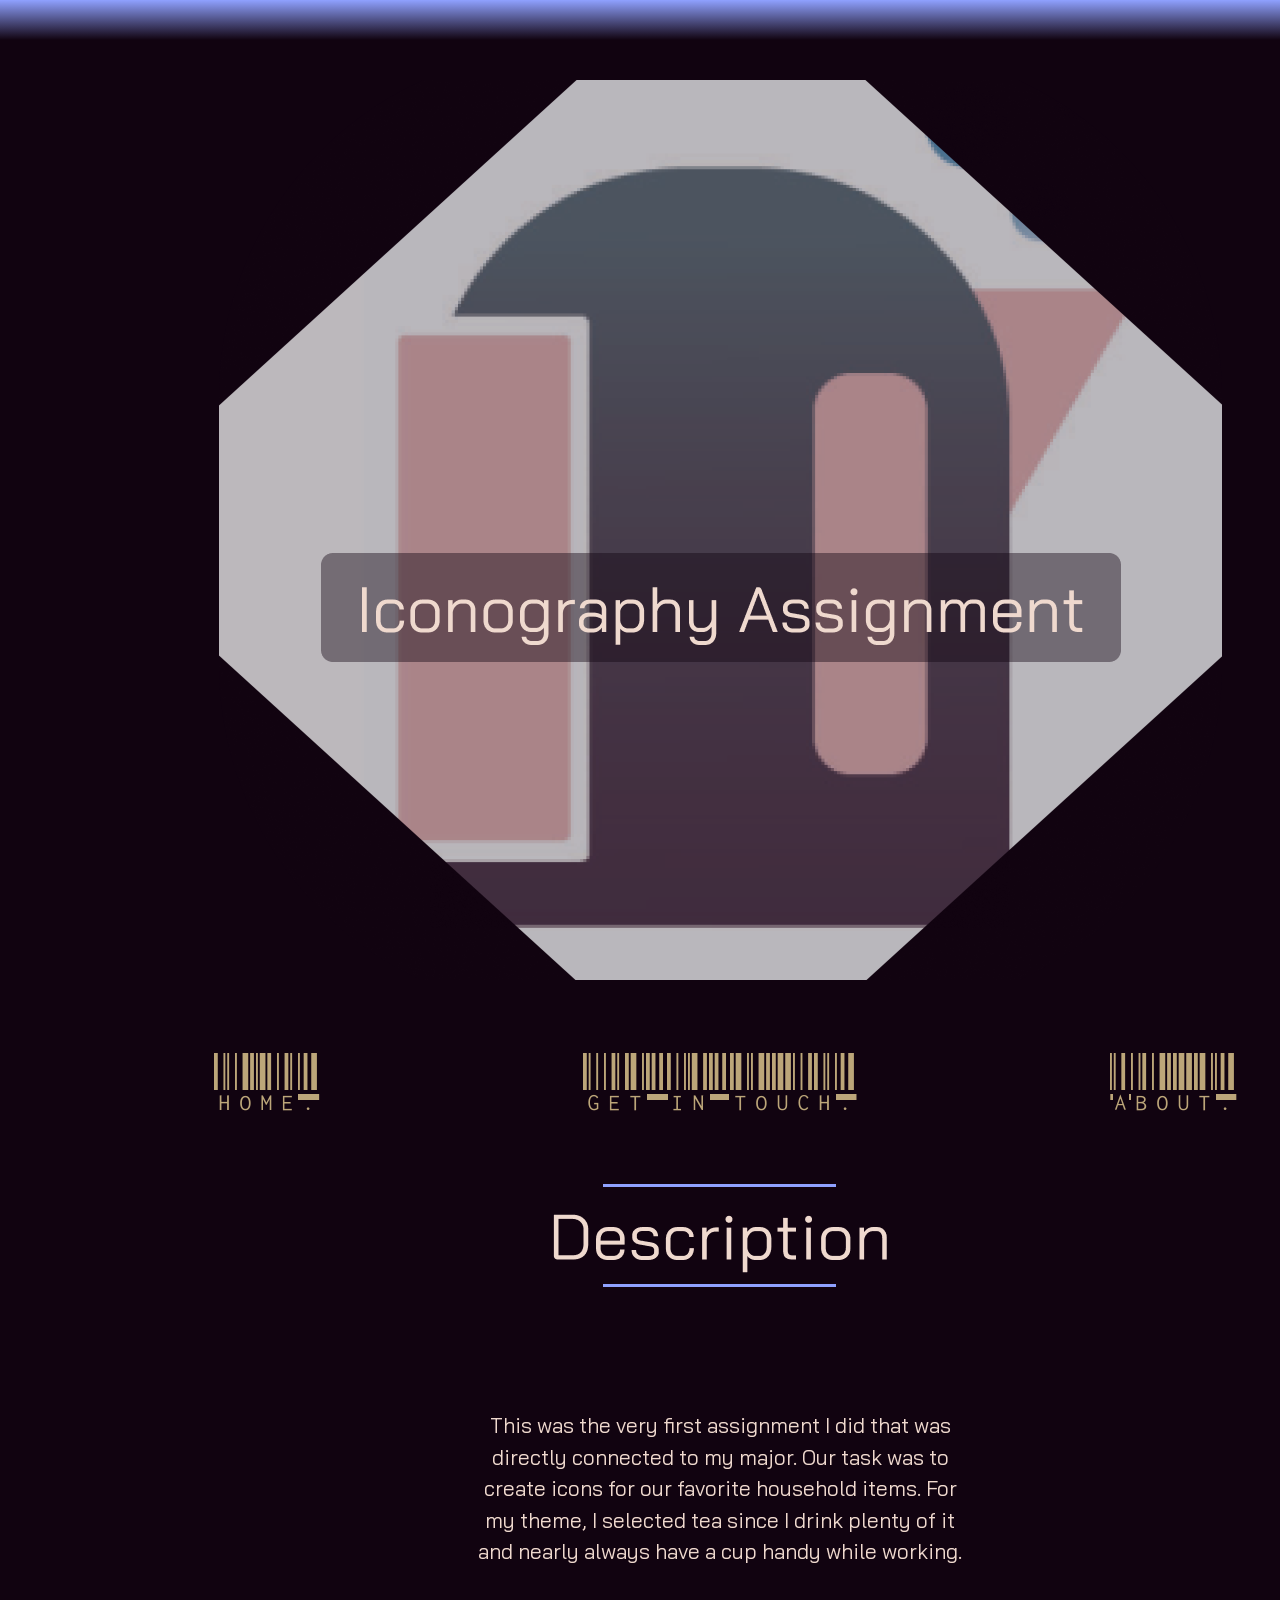
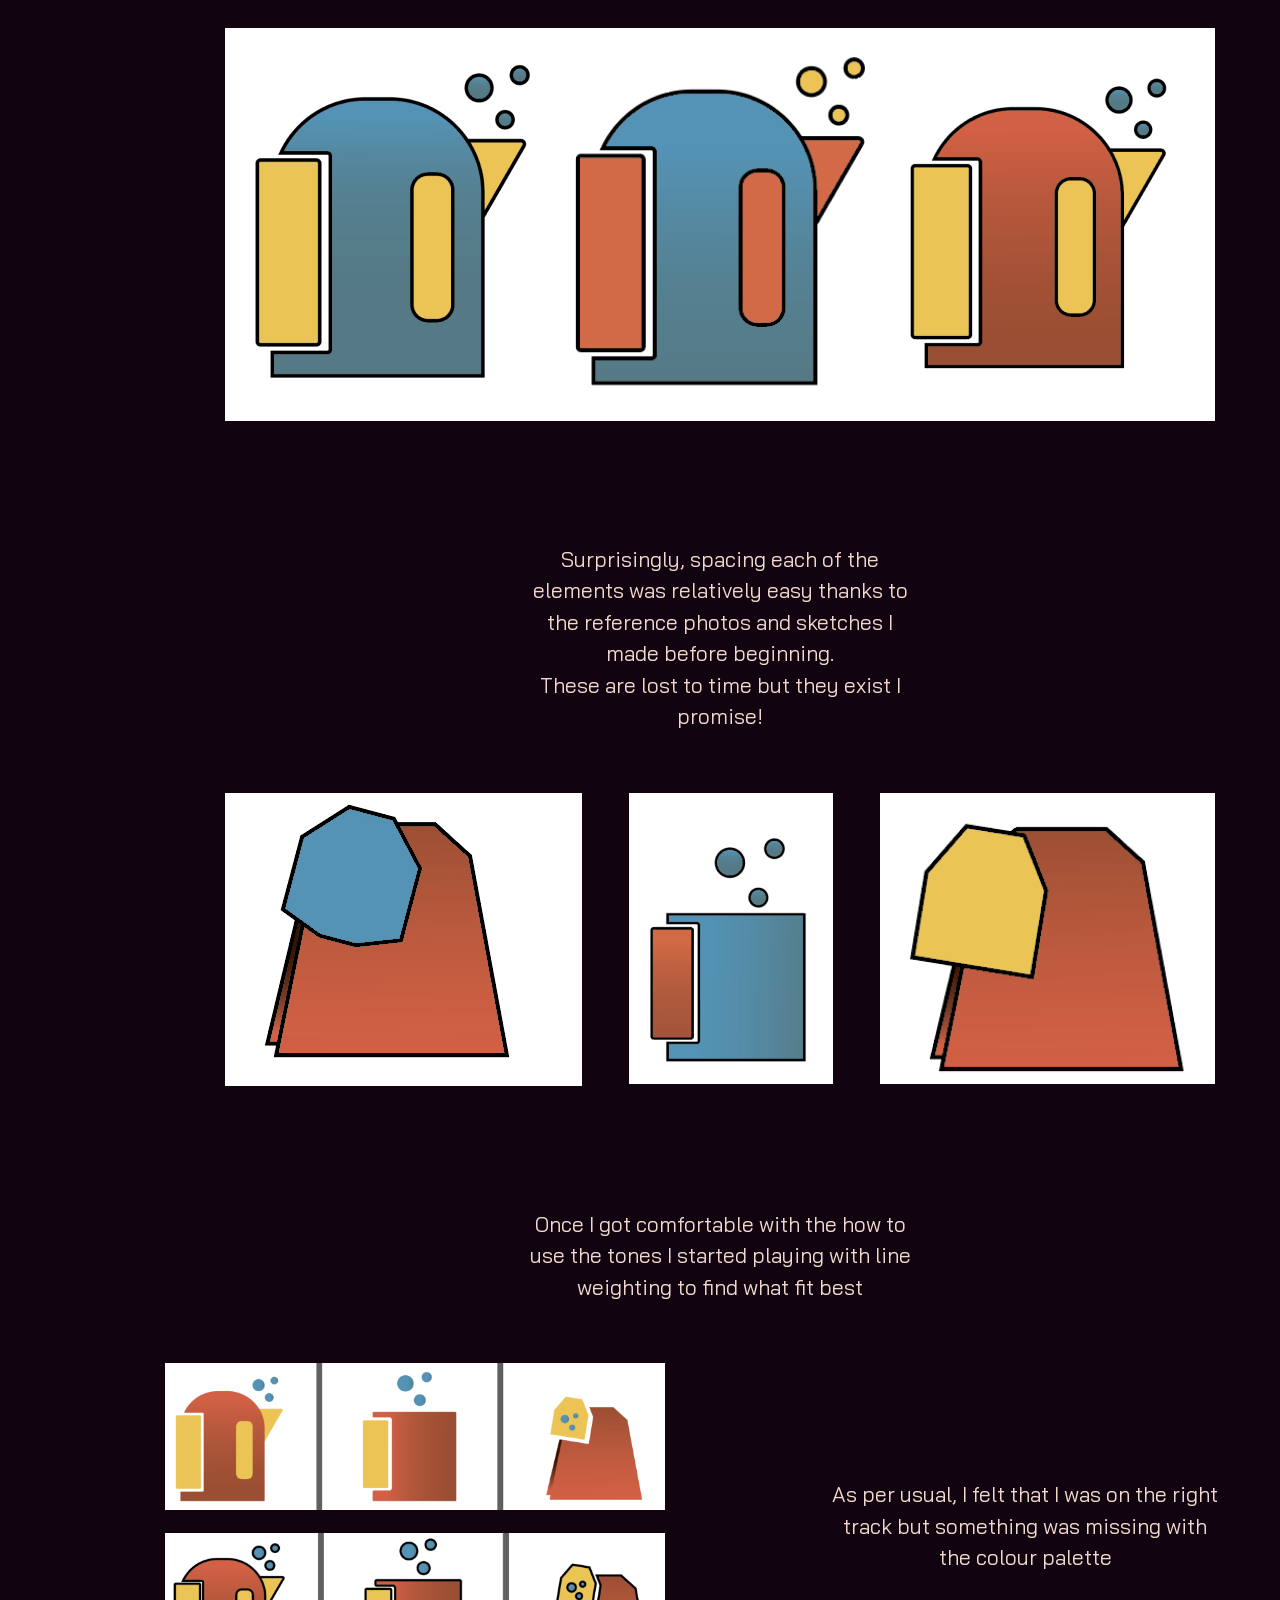
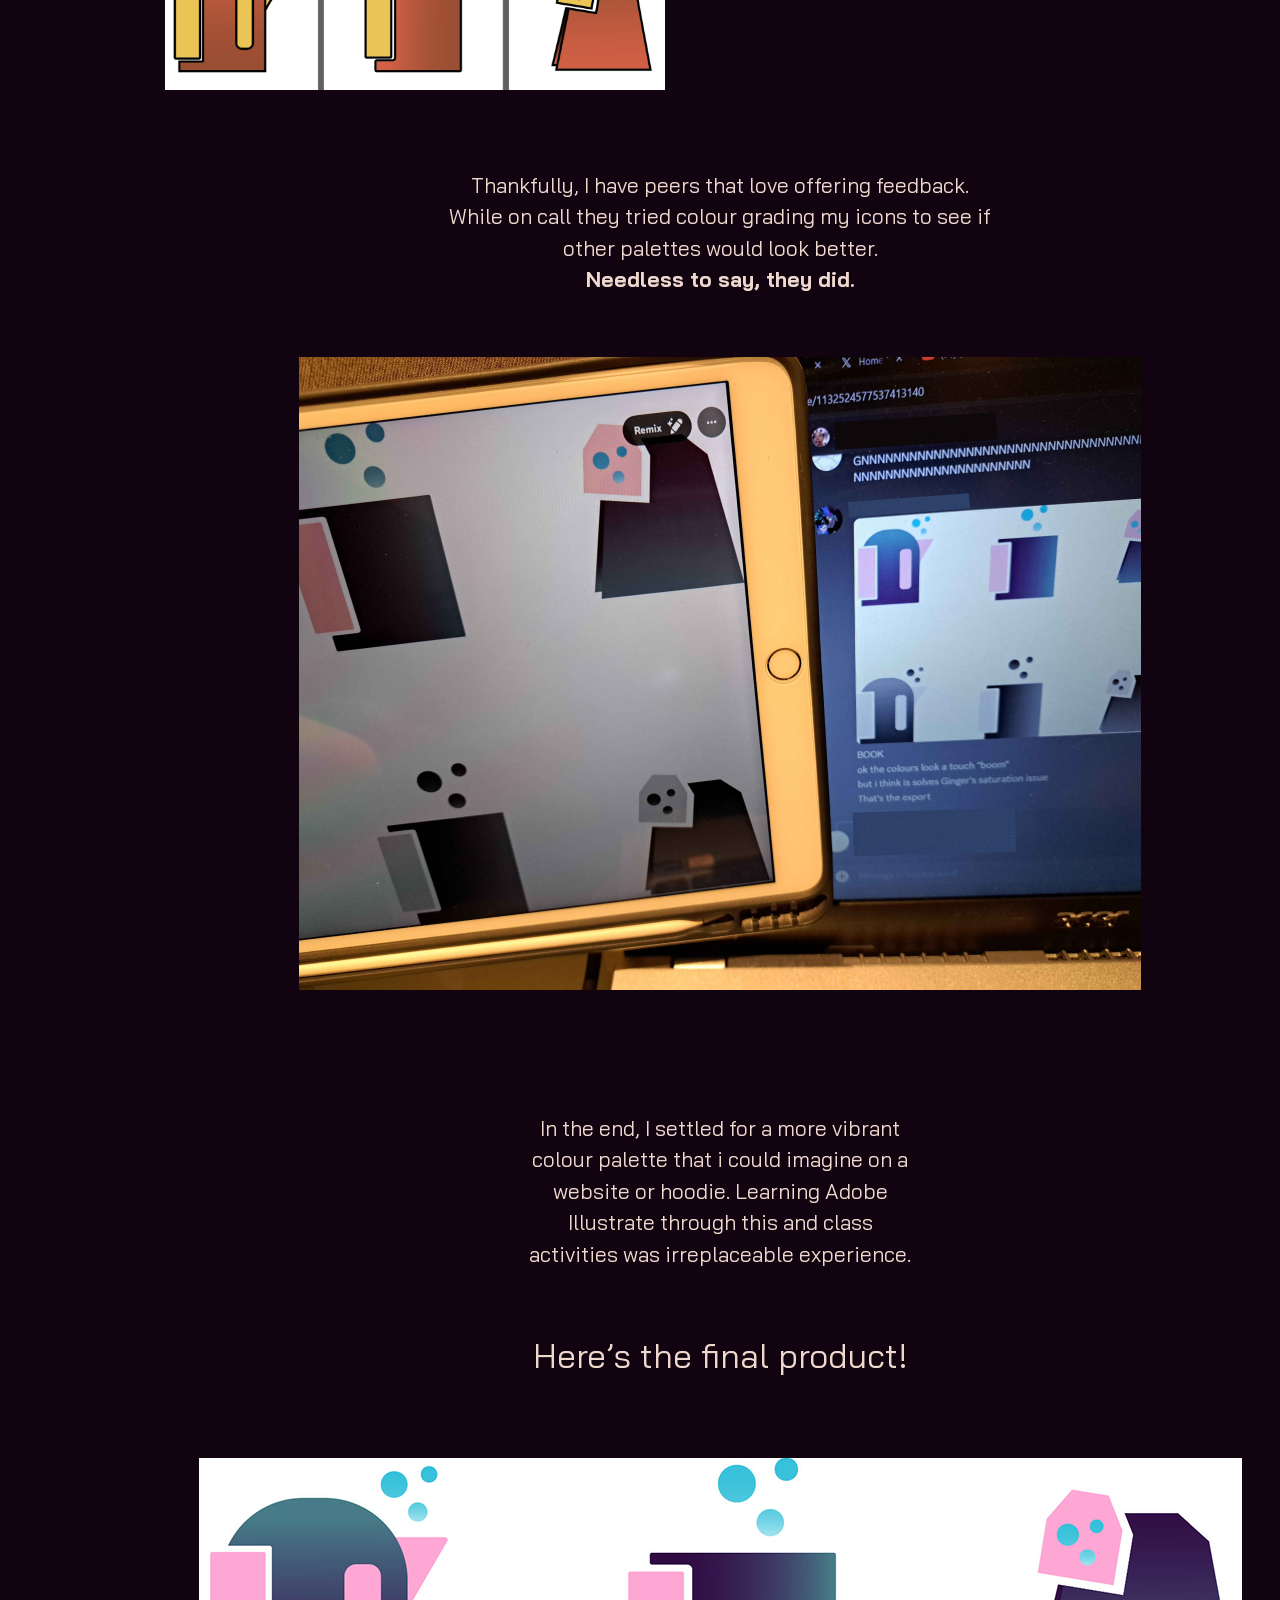
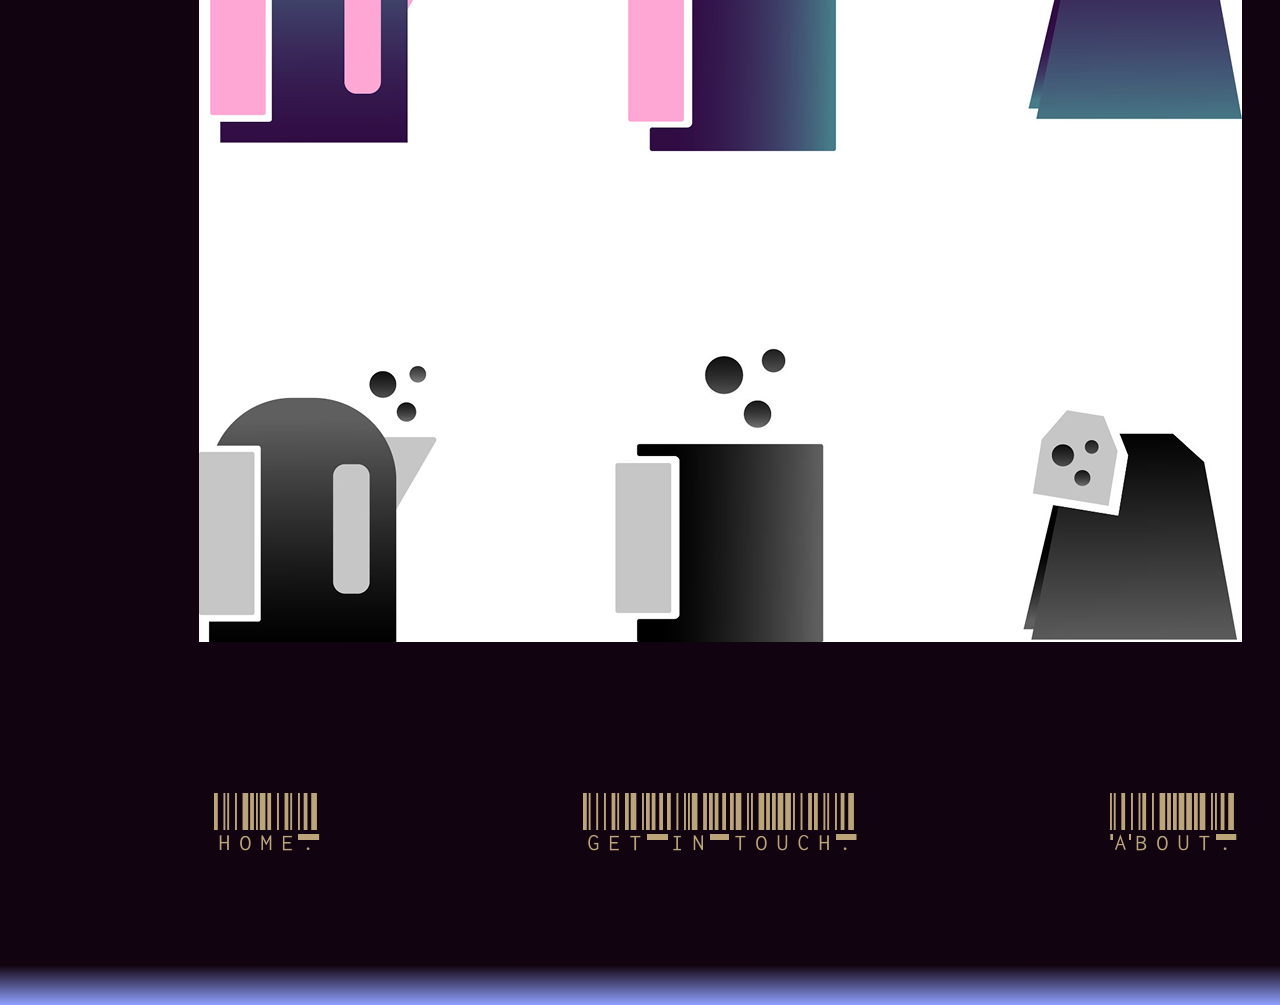
<file: iconography-assignment-page.html>
<!DOCTYPE html>
<html lang="en-CA">
<head>
    <!--Made by Soromtochi Anozie on [2025/11/22]-->
    <title>Final Assignment</title>
    <meta charset="UTF-8">

    <!--Google Fonts -->
    <link rel="preconnect" href="https://fonts.googleapis.com">
    <link rel="preconnect" href="https://fonts.gstatic.com" crossorigin>
    <link href="https://fonts.googleapis.com/css2?family=Bai+Jamjuree:ital,wght@0,200;0,300;0,400;0,500;0,600;0,700;1,200;1,300;1,400;1,500;1,600;1,700&family=Libre+Barcode+128+Text&display=swap" rel="stylesheet">

    <!-- CSS Mastersheet Link-->
    <link rel="stylesheet" href="style\master.css">
</head>
<body>
    <div id="topgradient"></div>
    <div class="main-container">
        <div class="content-strip">
            <div class="headline">
                <img src="images\iconography_assignment_page\iconography_assignment_herohead.png" alt="Blue burn">
            </div>
            <div class="navbar-container-3x1">
                <div class="nav-content">
                    <a class="navlink" href="index.html">HOME.</a>
                </div>
                <div class="nav-content">
                    <a class="navlink" href="contact-page.html">GET IN TOUCH.</a>
                </div>
                <div class="nav-content">
                    <a class="navlink" href="about-page.html">ABOUT.</a>
                </div>
            </div>

            <!--actual content starts-->
            <!-- -->
            <div class="content-section-1x1">
                <div class="content-block-1x1">
                    <img src="images\general\description_header.png" alt="description of image">
                </div>
            </div>
            <!-- -->
            <div class="content-block-1x1-text" style="margin-bottom: 60px; width: 500px">
                <p>
                    This was the very first assignment I did that was directly connected to my major.
                    Our task was to create icons for our favorite household items. For my theme, I selected
                    tea since I drink plenty of it and nearly always have a cup handy while working.
                </p>
            </div>
            <!---->
            <div class="content-section-1x1">
                <div class="content-block-1x1">
                    <img src="images\iconography_assignment_page\kettle_initial.png" alt="description of image">
                </div>
            </div>
            <!-- -->
            <div class="content-section-1x1">
                <div class="content-block-1x1-text">
                    <p>
                        Surprisingly, spacing each of the elements was relatively easy thanks to the
                        reference photos and sketches I made before beginning.
                        <br>These are lost to time but they exist I promise!
                    </p>
                </div>
            </div>
            <!---->
            <div class="content-section-1x1">
                <div class="content-block-1x1">
                    <img src="images\iconography_assignment_page\teabag_mug_initial.png" alt="description of image">
                </div>
            </div>
            <!-- -->
            <div class="content-section-1x1">
                <div class="content-block-1x1-text">
                    <p>
                        Once I got comfortable with the how to use the tones
                        I started playing with line weighting to find what fit best
                    </p>
                </div>
            </div>
            <!--nature sentinel gif-->
            <div class="content-section-2x1" style="gap: 20px;">
                <div class="content-block-2x1">
                    <img src="images\iconography_assignment_page\orange_iconset_3x2.png" alt="description of image" style="width: 500px;">
                </div>
                <div class="content-block-2x1">
                    <p>
                        As per usual, I felt that I was on the right track but something was missing with the colour palette
                    </p>
                </div>
            </div>
            <!-- -->
            <div class="content-section-1x1">
                <div class="content-block-1x1-text" style="width: 550px;">
                    <p>
                        Thankfully, I have peers that love offering feedback. While on call they tried colour grading my icons
                        to see if other palettes would look better.
                        <br><strong>Needless to say, they did.</strong>
                    </p>
                </div>
            </div>
            <!---->
            <div class="content-section-1x1">
                <div class="content-block-1x1">
                    <img src="images\iconography_assignment_page\ginger_tablet.png" alt="description of image">
                </div>
            </div>
            <!-- -->
            <div class="content-section-1x1">
                <div class="content-block-1x1-text">
                    <p>
                        In the end, I settled for a more vibrant colour palette that i could imagine on a website or hoodie.
                        Learning Adobe Illustrate through this and class activities was irreplaceable experience.
                    </p>
                </div>
            </div>
            <!-- -->
            <div class="content-section-1x1">
                <div class="content-block-1x1-text" style="width: 550px;">
                    <h1>Here’s the final product!</h1>
                </div>
            </div>
            <!---->
            <div class="content-section-1x1">
                <div class="content-block-1x1">
                    <img src="images\iconography_assignment_page\final_icons.png" alt="description of image">
                </div>
            </div>
            <!--Navbar-->
            <div class="navbar-container-3x1" style="margin-top: 80px;">
                <div class="nav-content">
                    <a class="navlink" href="index.html">HOME.</a>
                </div>
                <div class="nav-content">
                    <a class="navlink" href="contact-page.html">GET IN TOUCH.</a>
                </div>
                <div class="nav-content">
                    <a class="navlink" href="about-page.html">ABOUT.</a>
                </div>
            </div>
        </div>
    </div>
    <div id="bottomgradient"></div>
</body>
</html>
</file>
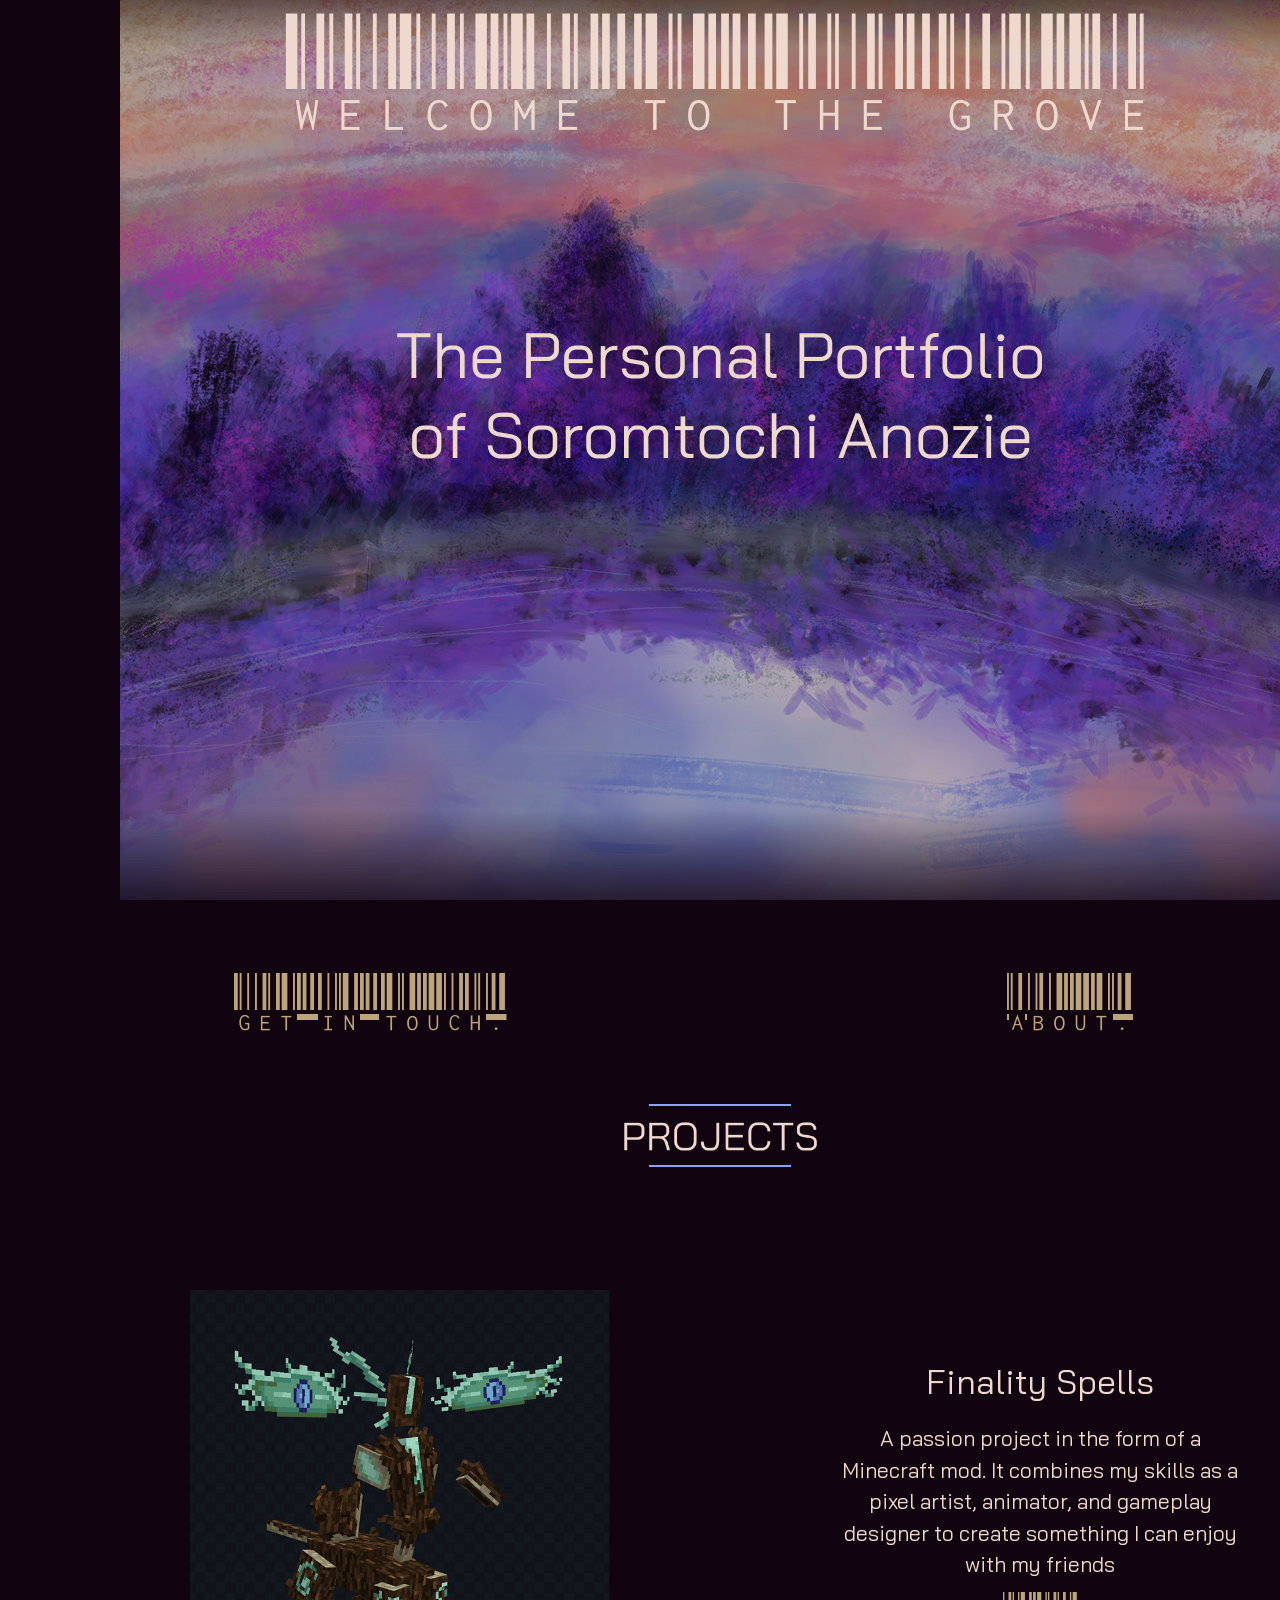
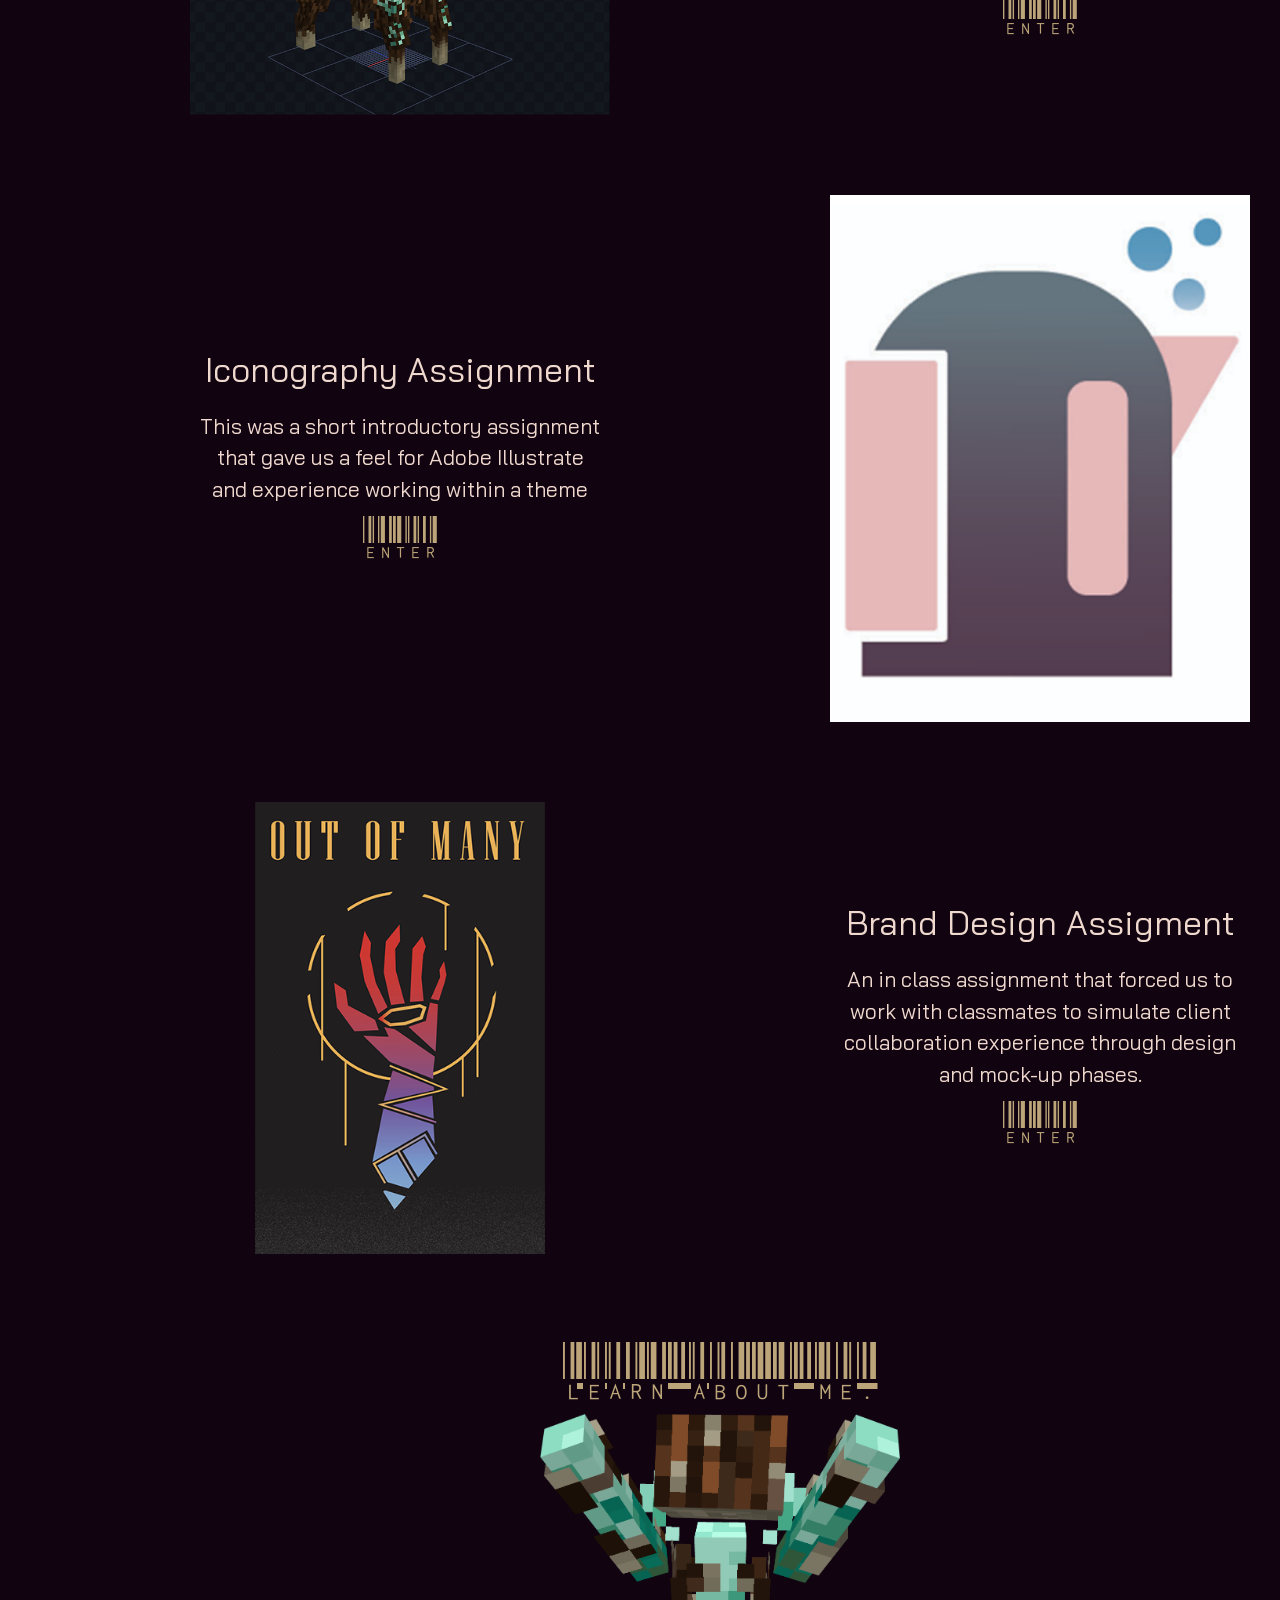
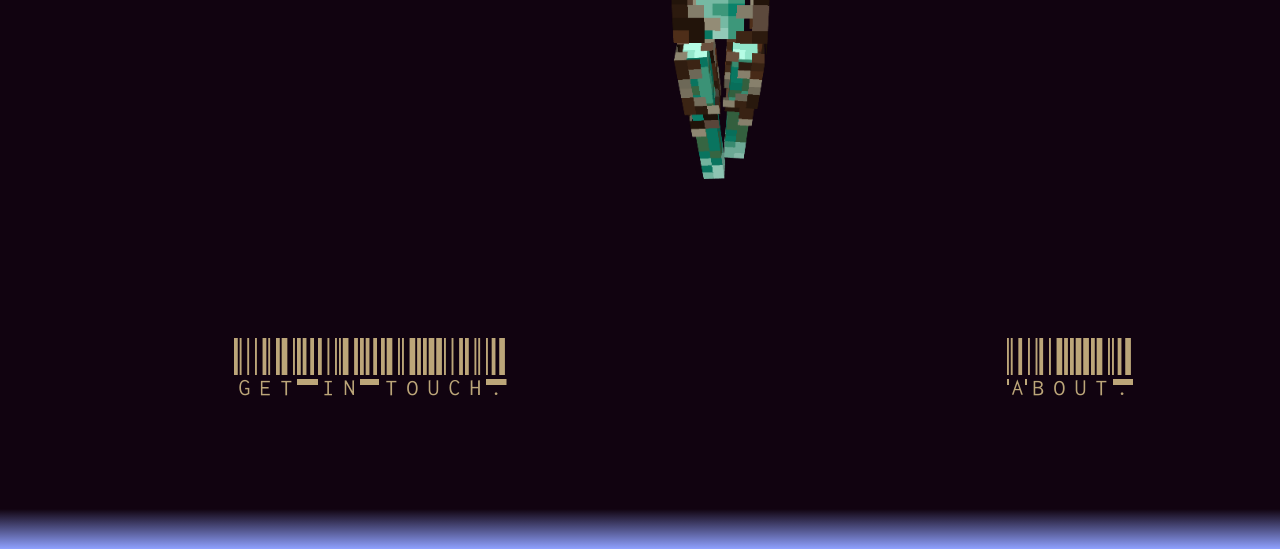
<file: index-archived.html>
<!DOCTYPE html>
<html lang="en-CA">
<head>
    <!--Made by Soromtochi Anozie on [2025/11/22]-->
    <title>Final Assignment</title>
    <meta charset="UTF-8">

    <!--Google Fonts -->
    <link rel="preconnect" href="https://fonts.googleapis.com">
    <link rel="preconnect" href="https://fonts.gstatic.com" crossorigin>
    <link href="https://fonts.googleapis.com/css2?family=Bai+Jamjuree:ital,wght@0,200;0,300;0,400;0,500;0,600;0,700;1,200;1,300;1,400;1,500;1,600;1,700&family=Libre+Barcode+128+Text&display=swap" rel="stylesheet">

    <!-- CSS Mastersheet Link-->
    <link rel="stylesheet" href="style\master.css">

    <!-- CSS Animations File Link-->
    <link rel="stylesheet" href="style\animations.css">
</head>
<body>
    <div class="main-container">
        <div class="content-strip">
            <div class="headline">
                <img src="images\homepage\homepage_hero.png" alt="Large leader that reads 'welcome to the grove, the personal
                                            portfolio of Soromtochi Anozie' In the background is a
                                            painted forest behind a lake that reflects the sunset
                                            and forest. The painting is made with hues of purple,
                                            blue and black, with hints of orange in the sunset.">
            </div>
            <div class="navbar-container">
                <div class="nav-content">
                    <a class="navlink" href="contact-page.html">GET IN TOUCH.</a>
                </div>
                <div class="nav-content">
                    <a class="navlink" href="about-page.html">ABOUT.</a>
                </div>
            </div>
            <!--actual content starts-->
            <!--1st portfolio section-->
            <div class="content-section-1x1">
                <div class="content-block-1x1">
                    <img style="width: 200px" src="images\homepage\project_header.png" alt="description of image">
                </div>
            </div>
            <div class="content-section-2x1">
                <div class="content-block-2x1">
                    <img style="width: 420px" src="images\homepage\tree_sentinel.png" alt="description of image">
                </div>
                <div class="content-block-2x1">
                    <h1>Finality Spells</h1>
                    <p>
                        A passion project in the form of a Minecraft mod. It combines my skills as a
                        pixel artist, animator, and gameplay designer to create something I can enjoy with my friends
                    </p>
                    <h2>
                        <a class="navlink" href="finality-spells-page.html">ENTER</a>
                    </h2>
                </div>
            </div>
            <!--2nd portfolio section-->
            <div class="content-section-2x1">
                <div class="content-block-2x1">
                    <h1>Iconography Assignment</h1>
                    <p>
                        This was a short introductory assignment that gave us a feel for Adobe Illustrate
                        and experience working within a theme
                    </p>
                    <h2>
                        <a class="navlink" href="iconography-assignment-page.html">ENTER</a>
                    </h2>
                </div>
                <div class="content-block-2x1">
                    <img style="width: 420px" src="images\homepage\teapot_thumbnail.png" alt="description of image">
                </div>
            </div>
            <!--3rd portfolio section-->
            <div class="content-section-2x1">
                <div class="content-block-2x1">
                    <img style="width: 360px" src="images\homepage\outOfManyThumbnail.png" alt="description of image">
                </div>
                <div class="content-block-2x1">
                    <h1>Brand Design Assigment</h1>
                    <p>
                        An in class assignment that forced us to work with classmates to simulate
                        client collaboration experience through design and mock-up phases.
                    </p>
                    <h2>
                        <a class="navlink" href="brand-design-assignment-page.html">ENTER</a>
                    </h2>
                </div>
            </div>
            <!--Learn about me section-->
            <div class="content-section">
                <div class="nav-content">
                    <a class="navlink" href="about-page.html">LEARN ABOUT ME.</a>
                </div>
            </div>
            <div class="content-block-2x1">
                <img style="width: 360px; margin-bottom: 150px;" src="images\homepage\cambianraised_arms.png" alt="description of image">
            </div>
            <div class="navbar-container">
                <div class="nav-content">
                    <a class="navlink" href="contact-page.html">GET IN TOUCH.</a>
                </div>
                <div class="nav-content">
                    <a class="navlink" href="about-page.html">ABOUT.</a>
                </div>
            </div>
        </div>
    </div>
    <div id="bottomgradient"></div>
</body>
</html>
</file>
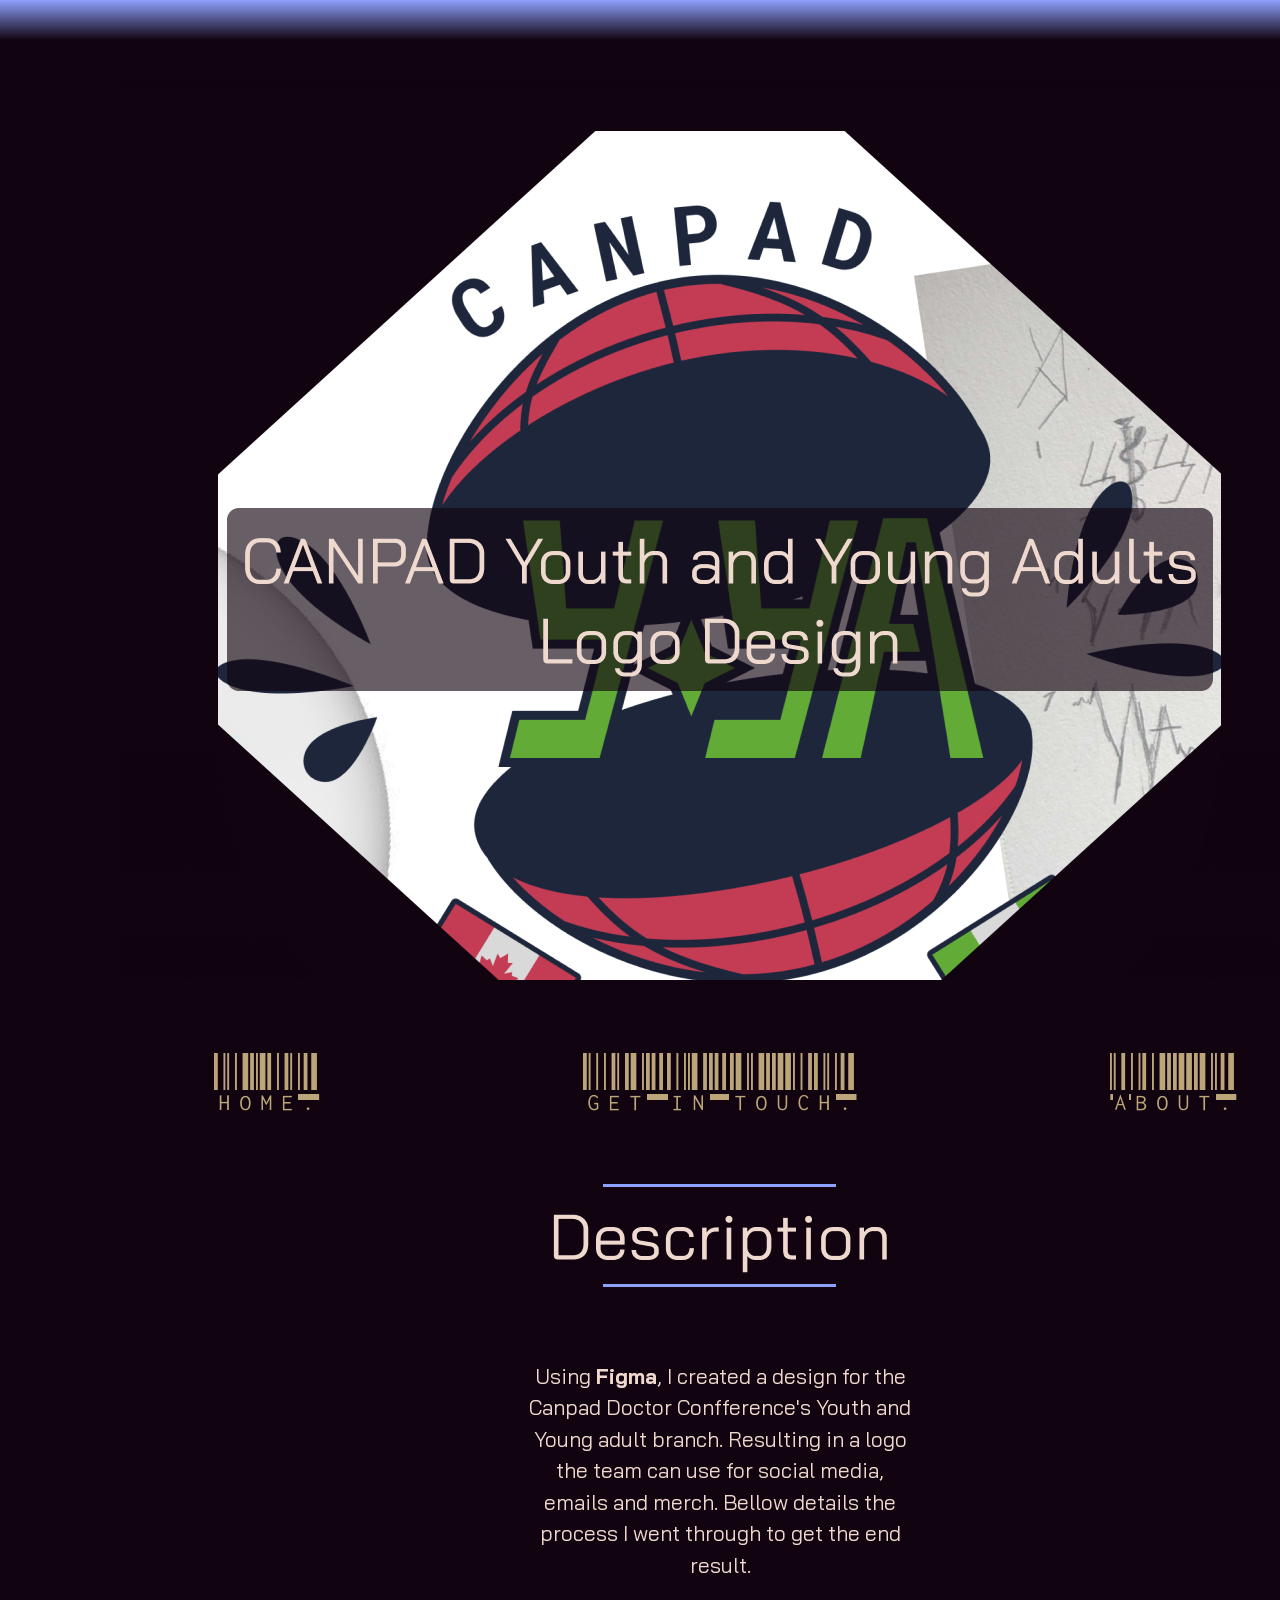
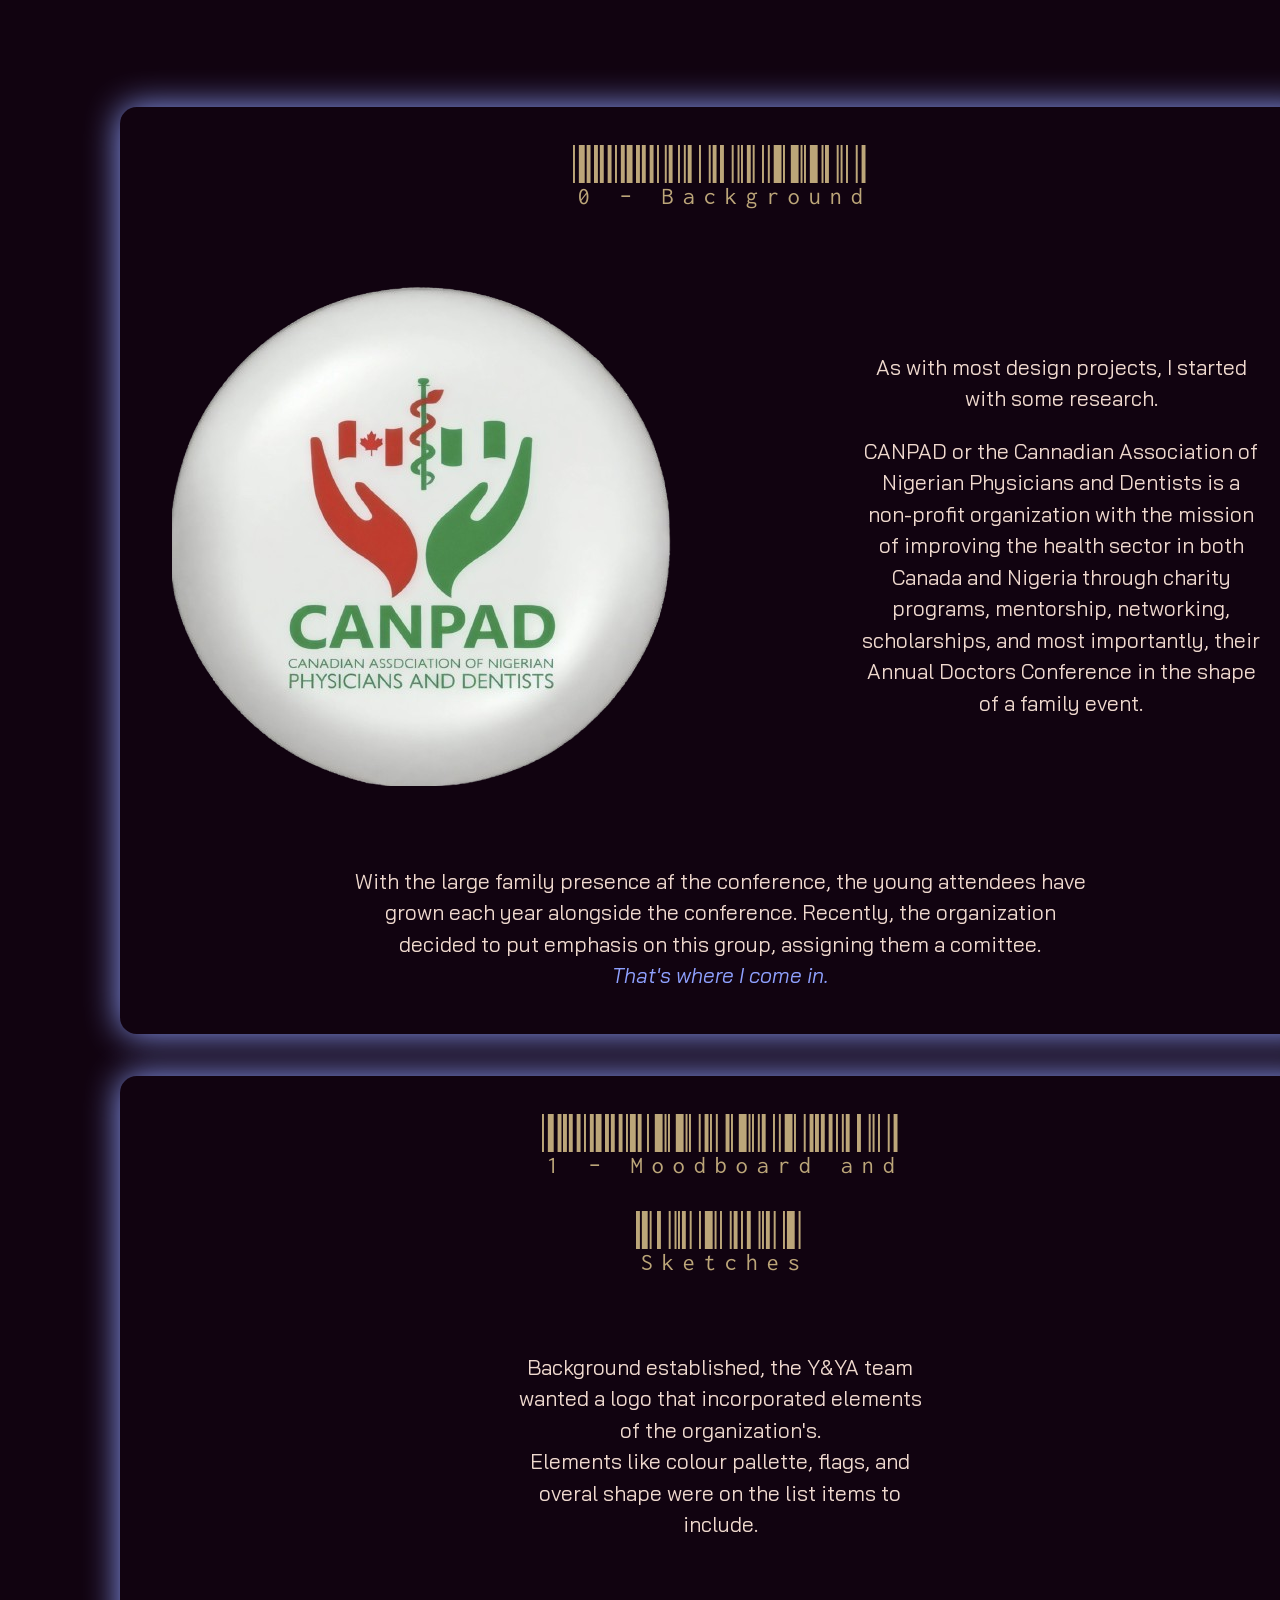
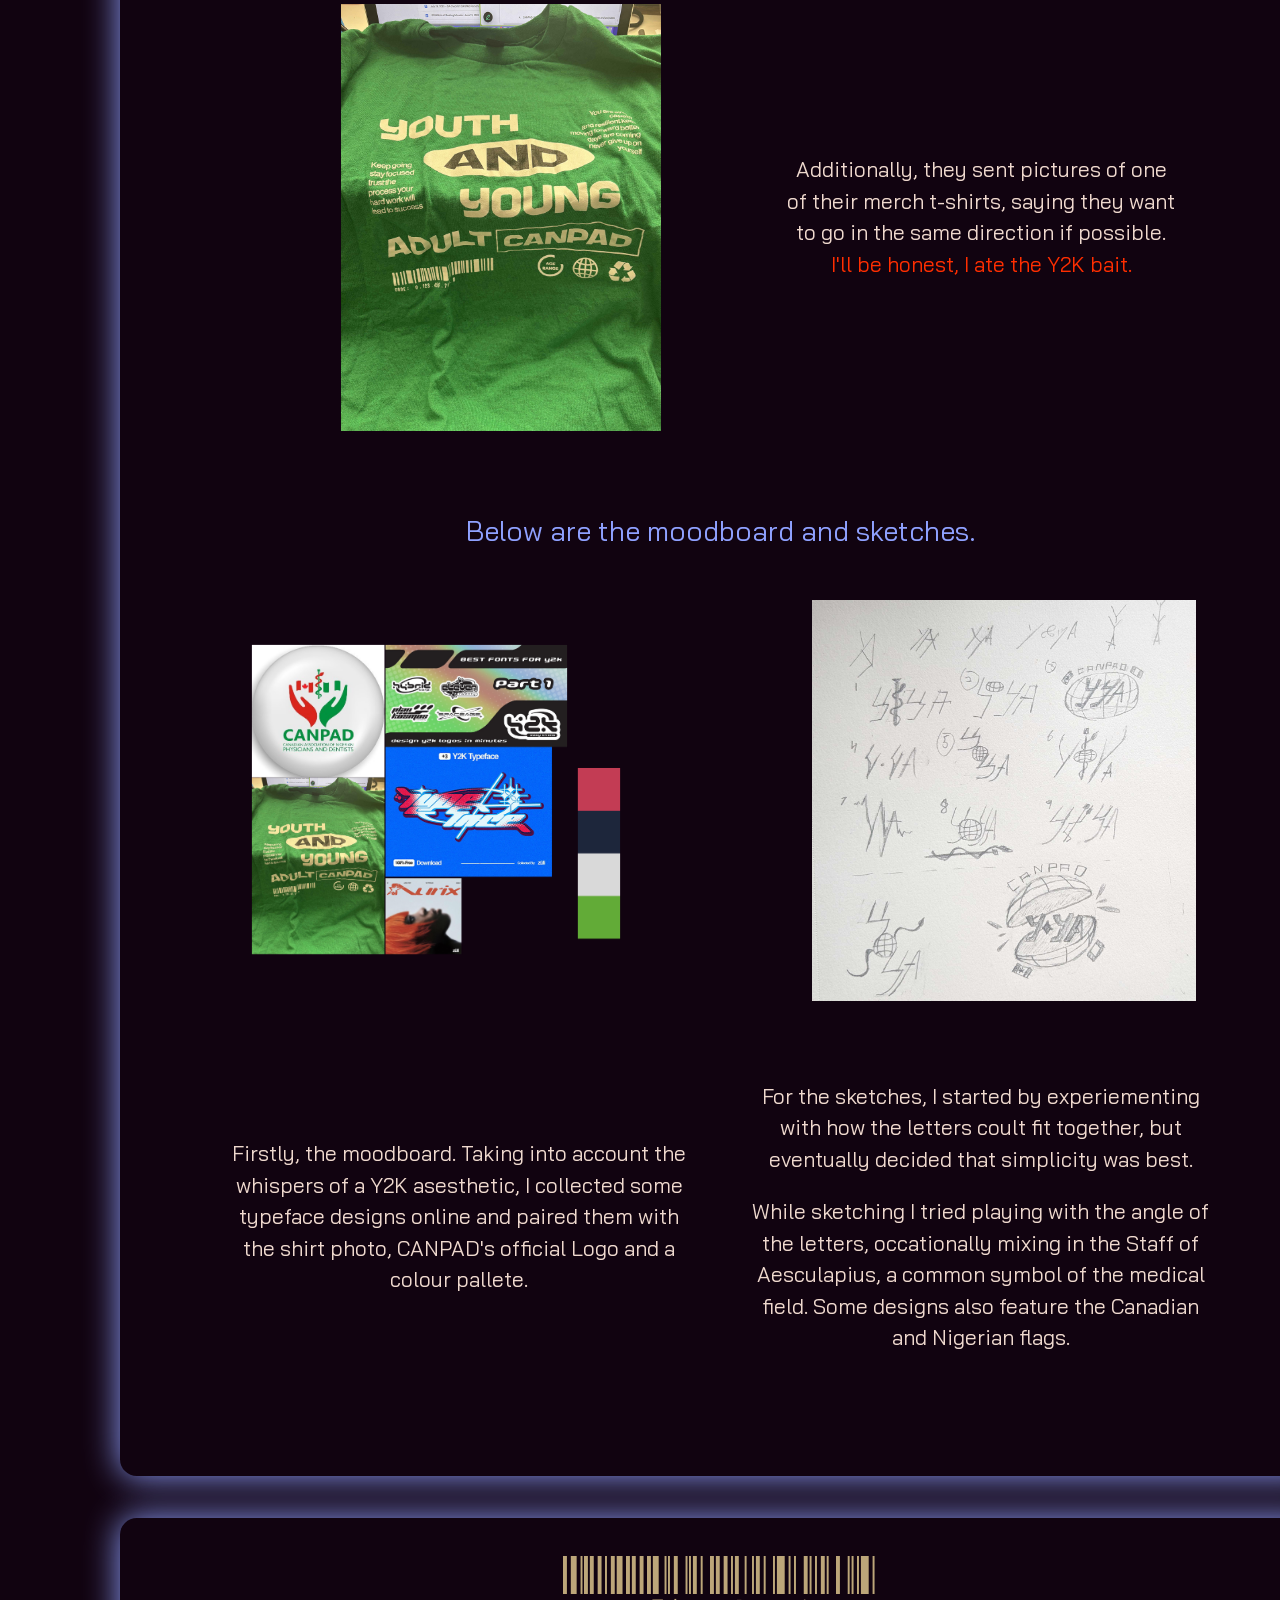
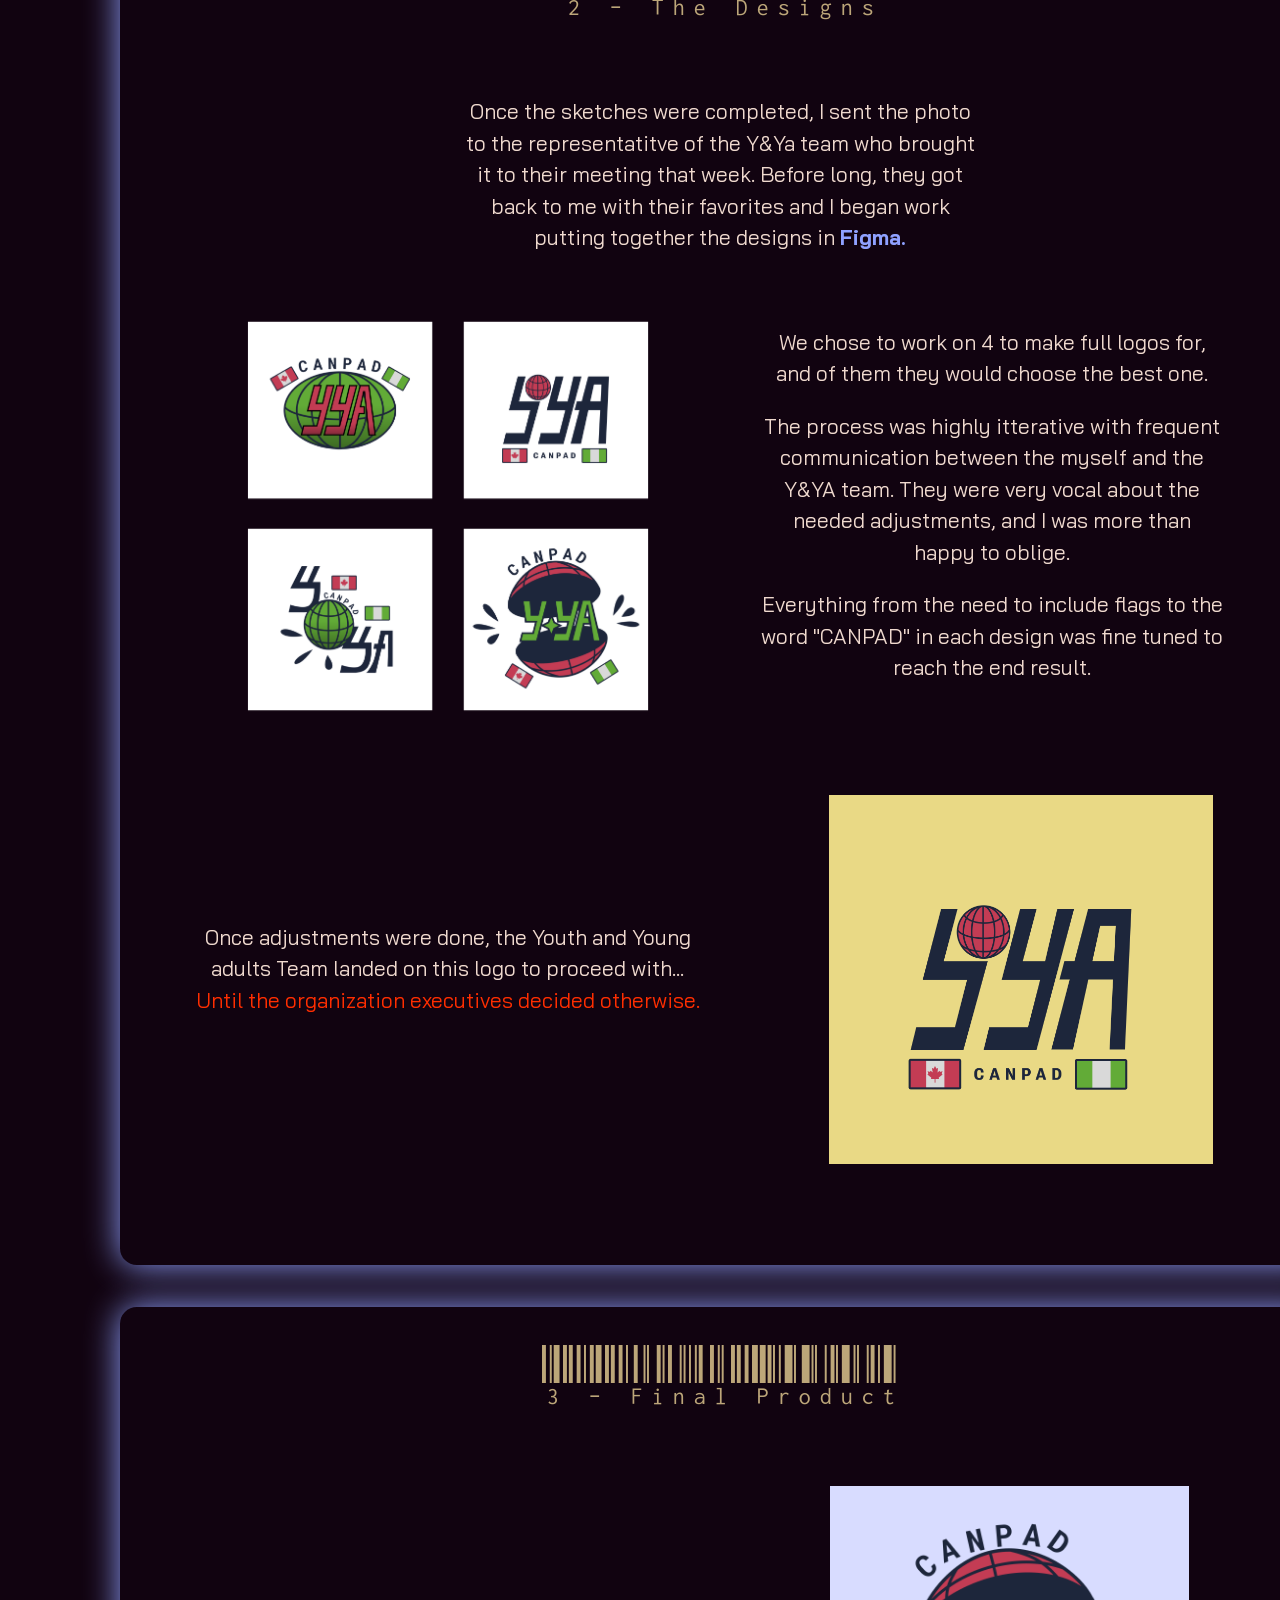
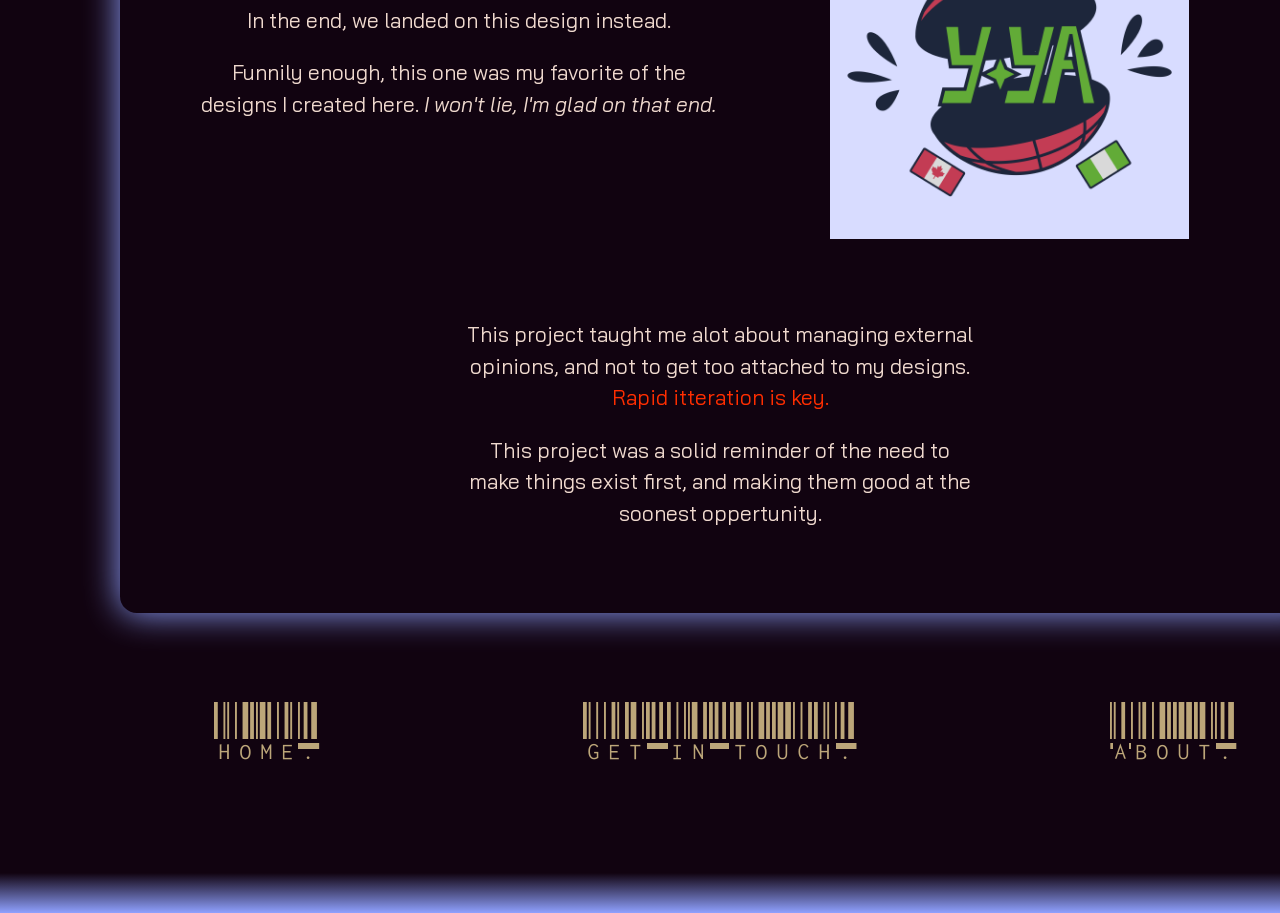
<file: this_website_highlight.html>
<!DOCTYPE html>
<html lang="en-CA">
<head>
    <!--Made by Soromtochi Anozie on [2025/11/22]-->
    <title>Final Assignment</title>
    <meta charset="UTF-8">

    <!--Google Fonts -->
    <link rel="preconnect" href="https://fonts.googleapis.com">
    <link rel="preconnect" href="https://fonts.gstatic.com" crossorigin>
    <link href="https://fonts.googleapis.com/css2?family=Bai+Jamjuree:ital,wght@0,200;0,300;0,400;0,500;0,600;0,700;1,200;1,300;1,400;1,500;1,600;1,700&family=Libre+Barcode+128+Text&display=swap" rel="stylesheet">

    <!-- CSS Mastersheet Link-->
    <link rel="stylesheet" href="style\master.css">

    <!-- Testing CSS file TO BE MERGED WITH MASTER.CSS-->
    <link rel="stylesheet" href="style\index-rework.css">

    <!-- CSS Animations File Link-->
    <link rel="stylesheet" href="style\animations.css">

    <!-- JS scripts-->
    <script src="style\s_master.js" async></script>
</head>
<body>
    <div id="topgradient"></div>
    <div class="main-container">
        <div class="content-strip">
            <div class="headline">
                <img src="images\canpad_yya_logo_page\canpad_yya_logo_design_page_hero.png" alt="Landing page banner reading 'CANPAD Youth and Young Adults Logo Design'">
            </div>
            <!--Navbar-->
            <div class="navbar-container-3x1">
                <div class="nav-content">
                    <a class="navlink" href="index.html">HOME.</a>
                </div>
                <div class="nav-content">
                    <a class="navlink" href="contact-page.html">GET IN TOUCH.</a>
                </div>
                <div class="nav-content">
                    <a class="navlink" href="about-page.html">ABOUT.</a>
                </div>
            </div>
            <!--actual content starts-->
            <div class="content-section-1x1" style="margin-bottom: 0.5em;">
                <div class="content-block-1x1">
                    <img src="images\general\description_header.png" alt="Fancy icon reading 'Description'">
                </div>
            </div>
            <div class="content-block-1x1-text" style="margin-bottom: 5em;">
                <p style="margin-bottom:1em;">
                    Using <b>Figma</b>, I created a design for the Canpad Doctor Confference's Youth and Young adult branch.
                    Resulting in a logo the team can use for social media, emails and merch. Bellow details the process I went through to get the end result.
                </p>
            </div>
            <!--Research section-->
            <div class="light-blue-border" style="padding: 1em; margin-bottom: 2em;">
                <div class="content-block-1x1-text">
                    <h2 class="altLrg">0 - Background</h2>
                </div>
                <div class="content-section-2x1">
                    <div class="content-block-2x1">
                        <img src="images\canpad_yya_logo_page\canpad_official_logo.png" alt="Logo of the CANPAD Doctor's Confference.">
                    </div>
                    <div class="content-block-2x1">
                        <p style="margin-bottom: 1em;">
                            As with most design projects, I started with some research.
                        </p>
                        <p>
                            CANPAD or the Cannadian Association of Nigerian Physicians and Dentists is a non-profit organization with the mission of
                            improving the health sector in both Canada and Nigeria through charity programs, mentorship, networking, scholarships,
                            and most importantly, their Annual Doctors Conference in the shape of a family event.
                        </p>
                    </div>
                </div>
                <div class="content-block-1x1-text" style="width:65%; margin-bottom:1em;">
                    <p>
                        With the large family presence af the conference, the young attendees have grown each year alongside the conference.
                        Recently, the organization decided to put emphasis on this group, assigning them a comittee.
                        <br> <span class="highlight-alt"><i>That's where I come in.</i></span>
                    </p>
                </div>
            </div>
            <!--Sketches section-->
            <div class="light-blue-border" style="padding: 1em; margin-bottom: 2em;">
                <div class="content-block-1x1-text">
                    <h2 class="altLrg" style="width:33vw;">1 - Moodboard and Sketches</h2>
                </div>
                <div class="content-block-1x1-text" style="margin-bottom: 2em; width:32vw;">
                    <p style="margin-bottom:1em;">
                        Background established, the Y&YA team wanted a logo that incorporated elements of the organization's.
                        <br> Elements like colour pallette, flags, and overal shape were on the list items to include.
                    </p>
                </div>
                <div class="content-section-2x1">
                    <div class="content-block-2x1" style="margin-right: 0;">
                        <img style="width: 25vw;" src="images\canpad_yya_logo_page\yya_merch_shirt.png" alt="Logo of the CANPAD Doctor's Confference.">
                    </div>
                    <div class="content-block-2x1" style="margin-left: 0;">
                        <p style="width: 97%">
                            Additionally, they sent pictures of one of their merch t-shirts, saying they want to go in the same direction if possible.
                            <br><span class="highlight">I'll be honest, I ate the Y2K bait.</span>
                        </p>
                    </div>
                </div>
                <div class="content-block-1x1-text" style="margin-bottom: 1em; width:50vw;">
                    <p style="margin-bottom:1em; font-size:1.3em;" class="highlight-alt">
                        Below are the moodboard and sketches.
                    </p>
                </div>
                <div class="content-section-2x1-alt" style=" height: 80%;">
                    <div class="content-block-2x1-alt" style="margin-right:2%;">
                        <img style="width: 30vw" src="images\canpad_yya_logo_page\canpad_yya_logo_moodboard.png" alt="Screenshot of the project moodboard.">
                    </div>
                    <div class="content-block-2x1-alt" style="margin-left:2%">
                        <img style="width: 30vw" src="images\canpad_yya_logo_page\canpad_yya_logo_sketches.png" alt="Photo of my preliminary sketches for the Logo">
                    </div>
                </div>
                <div class="content-section-2x1-alt" style=" height: 80%;">
                    <div class="content-block-2x1-alt" style="margin-right:0%">
                        <p style="margin-bottom: 1em;">
                            Firstly, the moodboard. Taking into account the whispers of a Y2K asesthetic, I collected some typeface designs online
                            and paired them with the shirt photo, CANPAD's official Logo and a colour pallete.
                        </p>
                    </div>
                    <div class="content-block-2x1-alt" style="margin-left:0%">
                        <p style="margin-bottom: 1em;">
                            For the sketches, I started by experiementing with how the letters coult fit together, but eventually decided that simplicity was best.
                        </p>
                        <p style="margin-bottom: 1em;">
                            While sketching I tried playing with the angle of the letters, occationally mixing in the Staff of Aesculapius, a common
                            symbol of the medical field. Some designs also feature the Canadian and Nigerian flags.
                        </p>
                    </div>
                </div>
            </div>

            <!--The Designs-->
            <div class="light-blue-border" style="padding: 1em; margin-bottom: 2em;">
                <div class="content-block-1x1-text">
                    <h2 class="altLrg">2 - The Designs</h2>
                </div>
                <div class="content-block-1x1-text" style="margin-bottom: 2em; width:40vw;">
                    <p style="margin-bottom:1em;">
                        Once the sketches were completed, I sent the photo to the representatitve of the Y&Ya team who brought it to their meeting that week.
                        Before long, they got back to me with their favorites and I began work putting together the designs in <span class="highlight-alt"><b>Figma.</b></span>
                    </p>
                </div>
                <div class="content-section-2x1-alt" style=" height: 80%;">
                    <div class="content-block-2x1-alt" style="margin-right:1%">
                        <img  style=" width:32vw;" src="images\canpad_yya_logo_page\canpad_yya_logo_mockups.png" alt="Screenshot of the Design mockups.">
                    </div>
                    <div class="content-block-2x1-alt" style="margin-left:1%">
                        <p style="margin-bottom: 1em;">
                            We chose to work on 4 to make full logos for, and of them they would choose the best one.
                        </p>
                        <p style="margin-bottom: 1em;">
                            The process was highly itterative with frequent communication between the myself and the Y&YA team.
                            They were very vocal about the needed adjustments, and I was more than happy to oblige.
                        </p>
                        <p style="margin-bottom: 1em;">
                            Everything from the need to include flags to the word "CANPAD" in each design was fine tuned to reach the end result.
                        </p>
                    </div>
                </div>
                <div class="content-section-2x1-alt" style=" height: 80%;">
                    <div class="content-block-2x1-alt" style="margin-right:2%; width: 45%">
                        <p style="margin-bottom: 1em;">
                            Once adjustments were done, the Youth and Young adults Team landed on this logo to proceed with...
                            <br> <span class="highlight">Until the organization executives decided otherwise.</span>
                        </p>
                    </div>
                    <div class="content-block-2x1-alt" style="margin-left:0%">
                        <img style="width: 30vw;" src="images\canpad_yya_logo_page\canpad_yya_logo_initial_logo.png" alt="Screenshot of the initial choice the team landed on.">
                    </div>
                </div>
            </div>
            <!--Final product + what i learned-->
            <div class="light-blue-border" style="padding: 1em; margin-bottom: 2em;">
                <div class="content-block-1x1-text">
                    <h2 class="altLrg">3 - Final Product</h2>
                </div>
                <div class="content-section-2x1-alt" style=" height: 80%;">
                    <div class="content-block-2x1-alt" style="margin-right:0%; width: 45%">
                        <p style="margin-bottom: 1em;">
                            In the end, we landed on this design instead.
                        </p>
                        <p>
                            Funnily enough, this one was my favorite of the designs I created here. <i>I won't lie, I'm glad on that end.</i>
                        </p>
                    </div>
                    <div class="content-block-2x1-alt" style="margin-left:0%">
                        <img style="width: 28vw;" src="images\canpad_yya_logo_page\canpad_yya_logo_final_choice.png" alt="Screenshot of the final choice the team landed on.">
                    </div>
                </div>
                <div class="content-block-1x1-text" style="margin-bottom: 2em; width:40vw;">
                    <p style="margin-bottom:1em;">
                        This project taught me alot about managing external opinions, and not to get too attached to my designs. <span class="highlight"> Rapid itteration is key.</span>
                    </p>
                    <p style="margin-bottom:1em;">
                        This project was a solid reminder of the need to make things exist first, and making them good at the soonest oppertunity.
                    </p>
                </div>
            </div>
            <!--content ends-->
            <!--Navbar-->
            <div class="navbar-container-3x1" style="margin-top: 80px">
                <div class="nav-content">
                    <a class="navlink" href="index.html">HOME.</a>
                </div>
                <div class="nav-content">
                    <a class="navlink" href="contact-page.html">GET IN TOUCH.</a>
                </div>
                <div class="nav-content">
                    <a class="navlink" href="about-page.html">ABOUT.</a>
                </div>
            </div>
        </div>
    </div>
    <div id="bottomgradient"></div>
</body>
</html>
</file>
